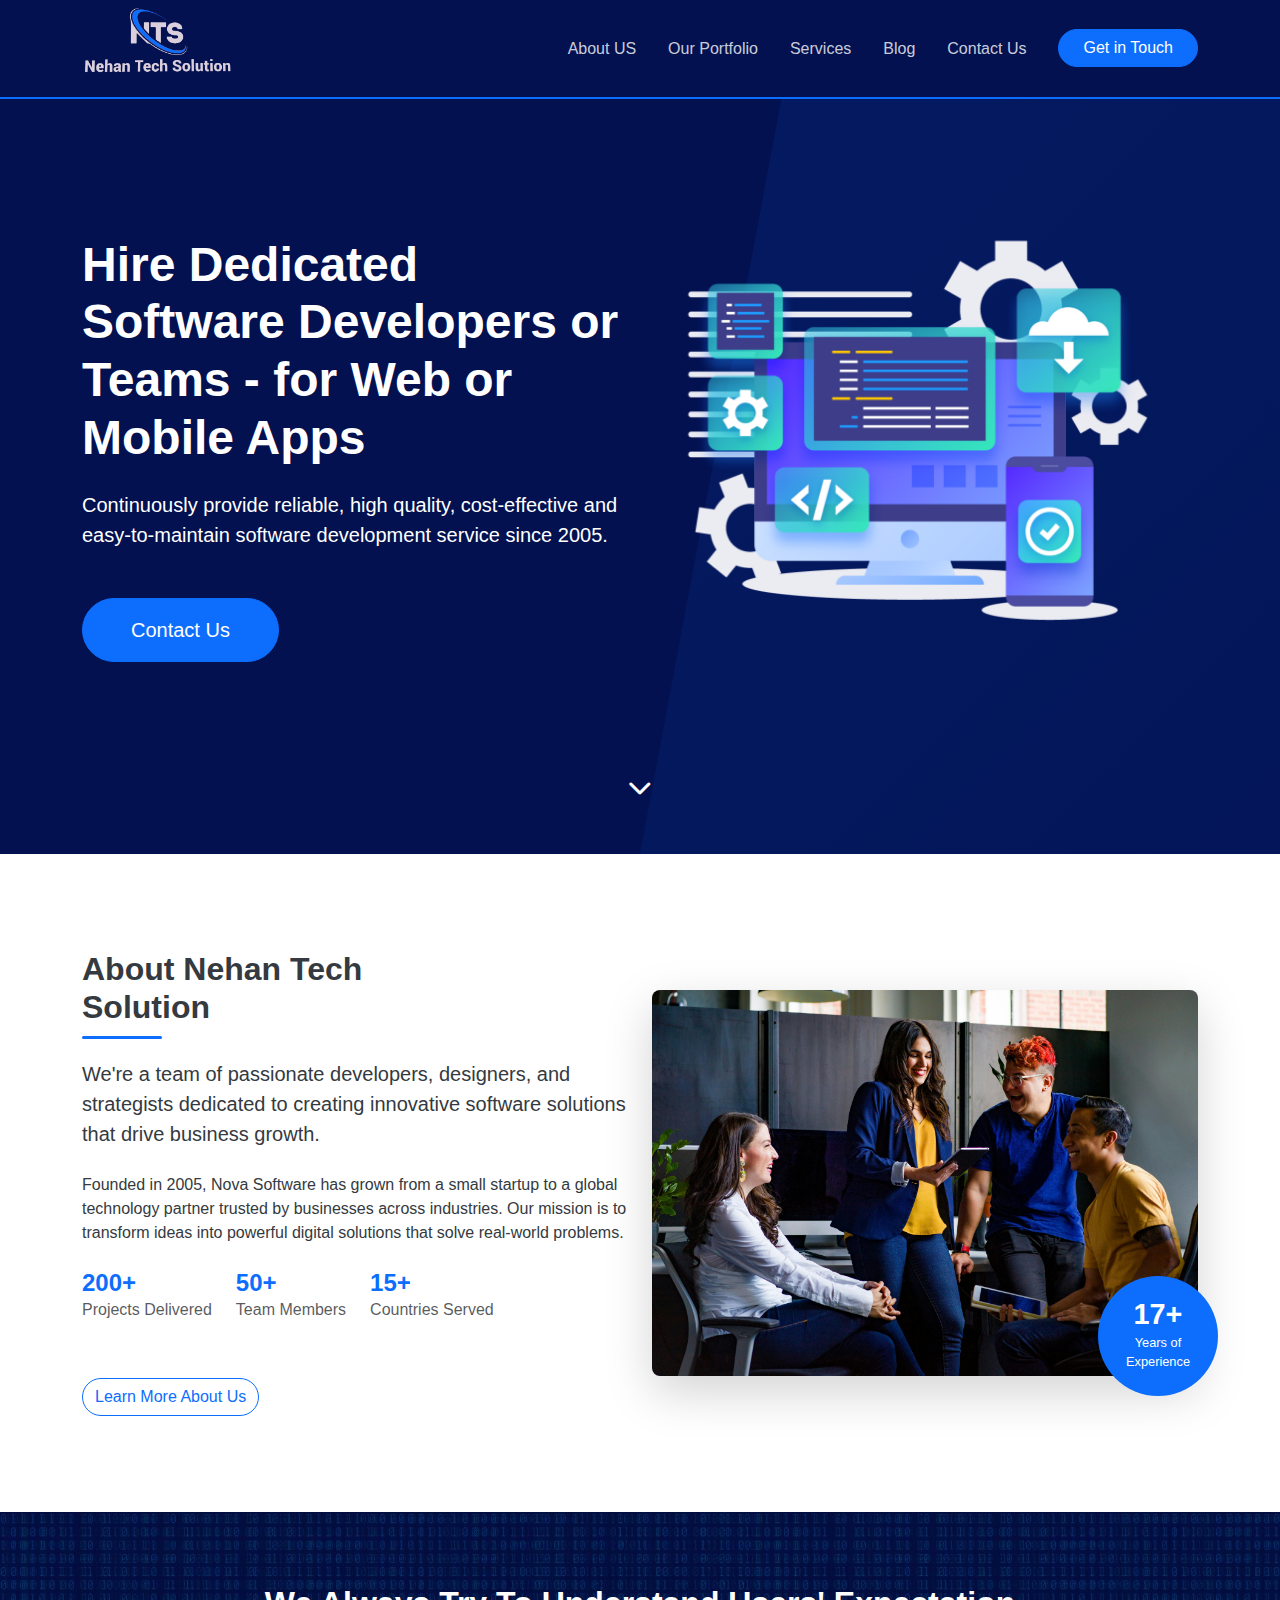
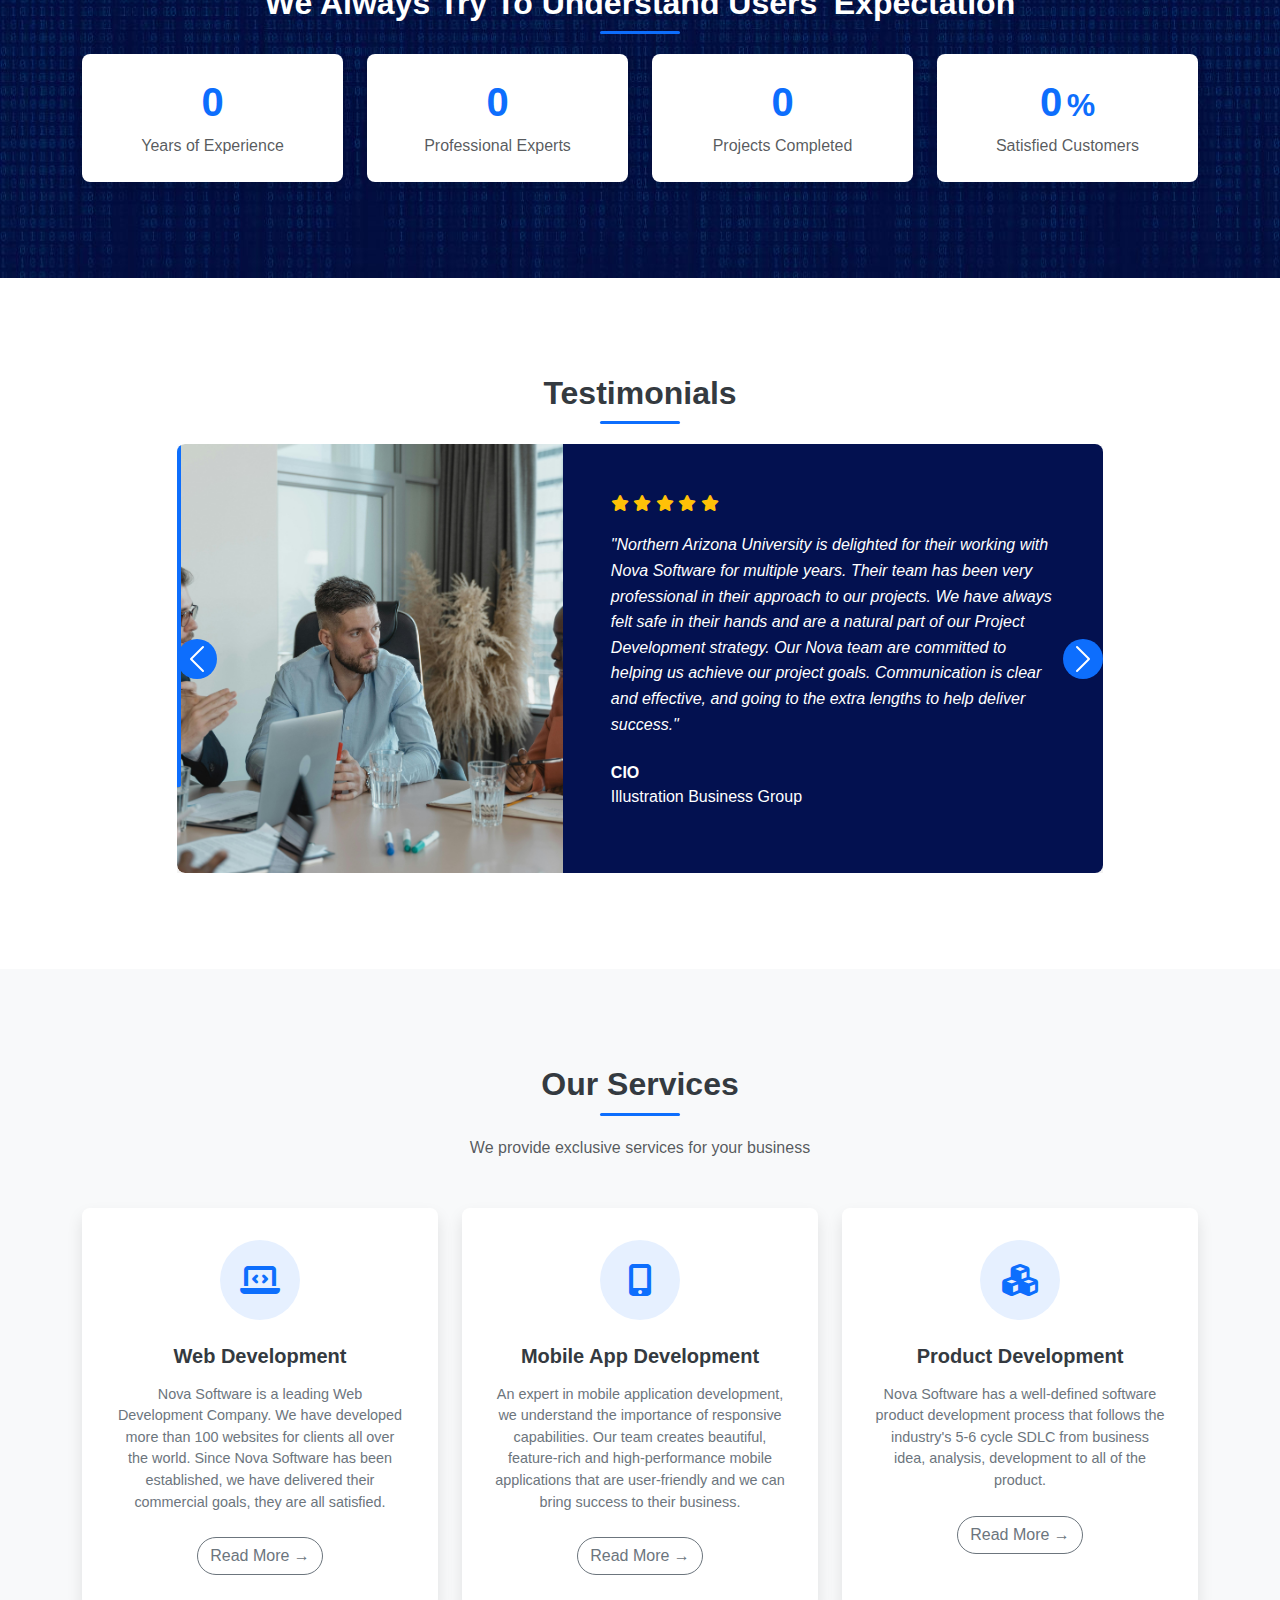
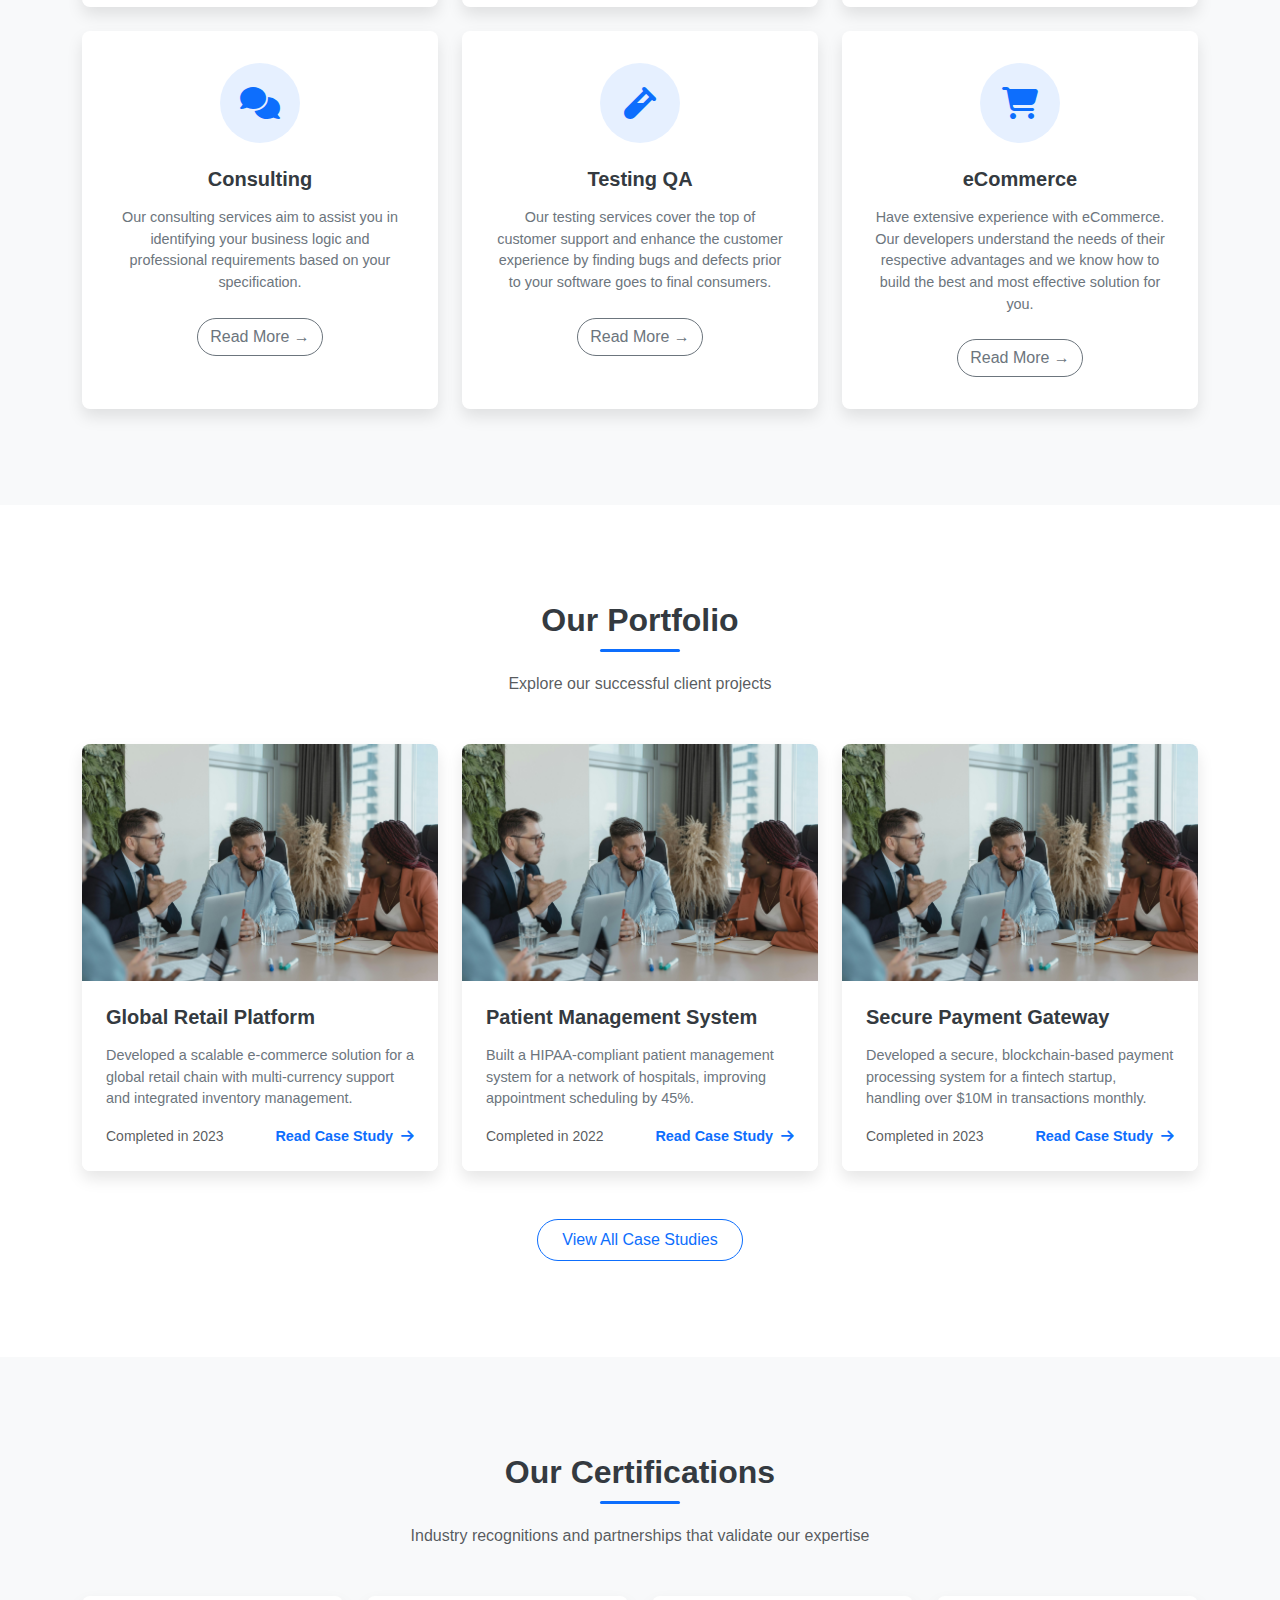
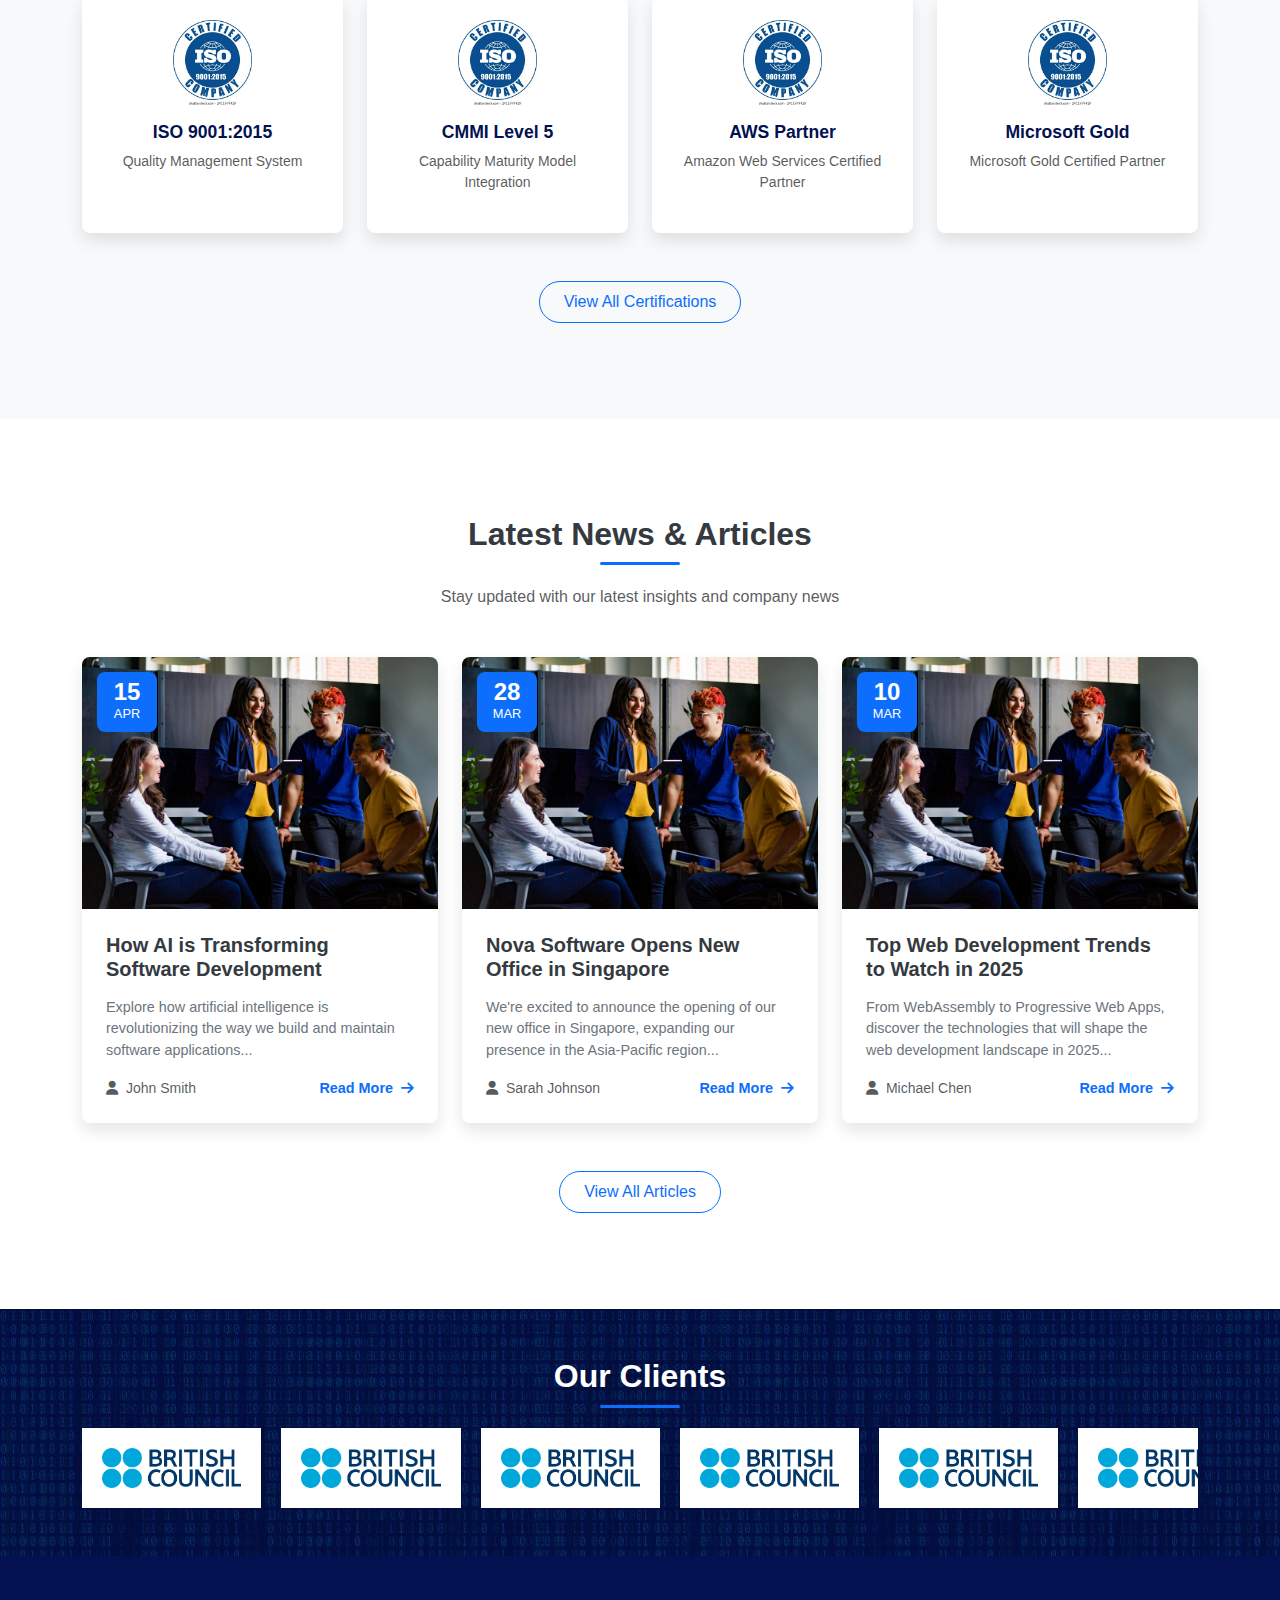
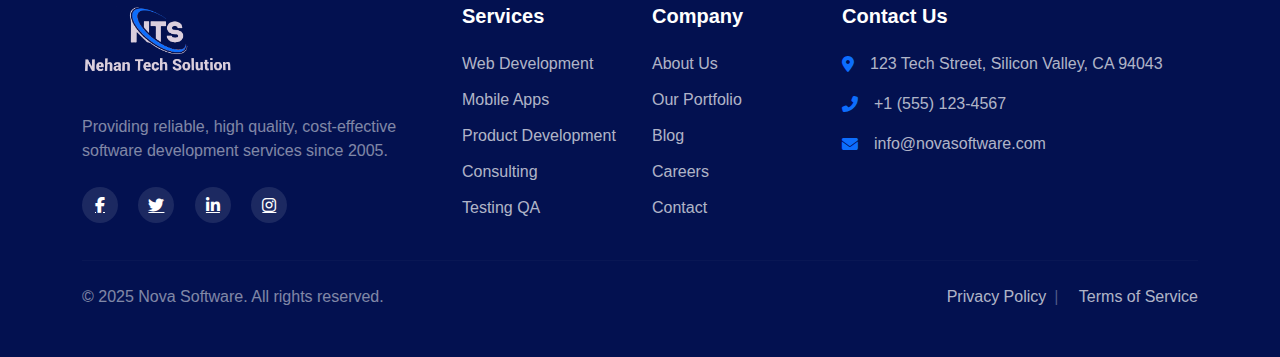
<file: index.html>
<!DOCTYPE html>
<html lang="en">

<head>
    <meta charset="UTF-8">
    <meta name="viewport" content="width=device-width, initial-scale=1.0">
    <title>Nehan Tech Solution - Software Development Company</title>
    <!-- Bootstrap CSS -->
    <link href="https://cdn.jsdelivr.net/npm/bootstrap@5.3.0/dist/css/bootstrap.min.css" rel="stylesheet">
    <!-- Font Awesome -->
    <link rel="stylesheet" href="https://cdnjs.cloudflare.com/ajax/libs/font-awesome/6.4.0/css/all.min.css">
    <!-- Custom CSS -->
    <link rel="stylesheet" href="css/style.css">
</head>

<body>
    <nav class="navbar navbar-expand-lg navbar-dark py-0">
        <div class="container">
            <a class="navbar-brand d-flex align-items-center" href="index.html">
                <img width="150" src="images/logo.jpg" alt="img" class="img-fluid me-2">
            </a>
            <button class="navbar-toggler" type="button" data-bs-toggle="collapse" data-bs-target="#navbarNav">
                <span class="navbar-toggler-icon"></span>
            </button>
            <div class="collapse navbar-collapse" id="navbarNav">
                <ul class="navbar-nav ms-auto">
                    <li class="nav-item">
                        <a class="nav-link" href="about.html">About US</a>
                    </li>
                    <li class="nav-item">
                        <a class="nav-link" href="case-studies.html">Our Portfolio</a>
                    </li>

                    <li class="nav-item">
                        <a class="nav-link" href="services.html">Services</a>
                    </li>

                    <li class="nav-item">
                        <a class="nav-link" href="blog.html">Blog</a>
                    </li>

                    <li class="nav-item">
                        <a class="nav-link" href="contact.html">Contact Us</a>
                    </li>
                    <li class="nav-item ms-lg-3">
                        <a class="btn btn-primary rounded-pill px-4" href="contact.html">Get in Touch</a>
                    </li>
                </ul>
            </div>
        </div>
         
    </nav>



    <!-- Hero Section -->
    <section class="hero-section text-white ">
       
        <div class="container py-lg-5 py-3">
            <div class="row align-items-center">
                <div class="col-lg-6 mb-5 mb-lg-0">
                    <h1 class="display-5 fw-bold mb-4">Hire Dedicated Software Developers or Teams - for Web or Mobile
                        Apps</h1>
                    <p class="lead mb-5">Continuously provide reliable, high quality, cost-effective and
                        easy-to-maintain software development service since 2005.</p>
                    <a href="contact.html" class="btn btn-primary btn-lg rounded-pill px-5 py-3">Contact Us</a>
                </div>
                <div class="col-lg-6 text-center">
                    <img src="images/banner.png" alt="Software Development" class="img-fluid hero-image">
                </div>
            </div>
            <div class="text-center mt-5">
                <a href="#about-section" class="scroll-down">
                    <i class="fa-solid fa-chevron-down fa-bounce"></i>
                </a>
            </div>
        </div>
         
    </section>

    <!-- About Us Section (Brief) -->
    <section id="about-section" class="about-section py-lg-5 py-3">
        <div class="container py-lg-5 py-3">
            <div class="row align-items-center">
                <div class="col-lg-6 mb-5 mb-lg-0">
                    <h2 class="section-title text-start mb-4">About Nehan Tech <br> Solution</h2>
                    <p class="lead mb-4">We're a team of passionate developers, designers, and strategists dedicated to
                        creating innovative software solutions that drive business growth.</p>
                    <p class="mb-4">Founded in 2005, Nova Software has grown from a small startup to a global technology
                        partner trusted by businesses across industries. Our mission is to transform ideas into powerful
                        digital solutions that solve real-world problems.</p>
                    <div class="d-flex flex-wrap mb-4">
                        <div class="me-4 mb-3">
                            <h4 class="fw-bold text-primary mb-0">200+</h4>
                            <p class="text-muted">Projects Delivered</p>
                        </div>
                        <div class="me-4 mb-3">
                            <h4 class="fw-bold text-primary mb-0">50+</h4>
                            <p class="text-muted">Team Members</p>
                        </div>
                        <div class="mb-3">
                            <h4 class="fw-bold text-primary mb-0">15+</h4>
                            <p class="text-muted">Countries Served</p>
                        </div>
                    </div>
                    <a href="about.html" class="btn btn-outline-primary rounded-pill">Learn More About Us</a>
                </div>
                <div class="col-lg-6">
                    <div class="about-image-container position-relative">
                        <img src="images/about.jpg" alt="Nova Software Team" class="img-fluid rounded-3 shadow-lg">
                        <div class="about-experience-badge">
                            <span class="number">17+</span>
                            <span class="text">Years of Experience</span>
                        </div>
                    </div>
                </div>
            </div>
        </div>
    </section>


    <!-- Stats Section -->
    <section class="stats-section bg-static py-4">
        <div class="container py-lg-5 py-3">
            <h2 class="section-title text-center mb-5 text-white">We Always Try To Understand Users' Expectation</h2>

            <div class="row justify-content-center counter-container">
                <div class="col-6 col-md-3 mb-4">
                    <div class="counter-card text-center p-4">
                        <h3 class="counter mb-2" data-target="18">0</h3>
                        <p class="text-muted mb-0">Years of Experience</p>
                    </div>
                </div>
                <div class="col-6 col-md-3 mb-4">
                    <div class="counter-card text-center p-4">
                        <h3 class="counter mb-2" data-target="45">0</h3>
                        <p class="text-muted mb-0">Professional Experts</p>
                    </div>
                </div>
                <div class="col-6 col-md-3 mb-4">
                    <div class="counter-card text-center p-4">
                        <h3 class="counter mb-2" data-target="250">0</h3>
                        <p class="text-muted mb-0">Projects Completed</p>
                    </div>
                </div>
                <div class="col-6 col-md-3 mb-4">
                    <div class="counter-card text-center p-4">
                        <h3 class="counter mb-2" data-target="100">0</h3>
                        <span>%</span>
                        <p class="text-muted mb-0">Satisfied Customers</p>
                    </div>
                </div>
            </div>
        </div>
    </section>



    <!-- Testimonials Section -->
    <section class="testimonials-section py-lg-5 py-3">
        <div class="container py-lg-5 py-3">
            <h2 class="section-title text-center mb-5">Testimonials</h2>

            <div class="row justify-content-center">
                <div class="col-lg-10">
                    <div id="testimonialCarousel" class="carousel slide" data-bs-ride="carousel">
                        <div class="carousel-inner">
                            <div class="carousel-item active">
                                <div class="testimonial-card">
                                    <div class="row g-0">
                                        <div class="col-md-5 position-relative">
                                            <div class="testimonial-quote-mark"></div>
                                            <img src="images/testimonials.jpg" class="img-fluid testimonial-image"
                                                alt="Team Photo">
                                        </div>
                                        <div class="col-md-7 d-flex align-items-center">
                                            <div class="testimonial-content p-4 p-md-5">
                                                <div class="stars mb-3">
                                                    <i class="fas fa-star"></i>
                                                    <i class="fas fa-star"></i>
                                                    <i class="fas fa-star"></i>
                                                    <i class="fas fa-star"></i>
                                                    <i class="fas fa-star"></i>
                                                </div>
                                                <p class="testimonial-text mb-4">"Northern Arizona University is
                                                    delighted for their working with Nova Software for multiple years.
                                                    Their team has been very professional in their approach to our
                                                    projects. We have always felt safe in their hands and are a natural
                                                    part of our Project Development strategy. Our Nova team are
                                                    committed to helping us achieve our project goals. Communication is
                                                    clear and effective, and going to the extra lengths to help deliver
                                                    success."</p>
                                                <div class="testimonial-author">
                                                    <p class="fw-bold mb-0">CIO</p>
                                                    <p class="text-white">Illustration Business Group</p>
                                                </div>
                                            </div>
                                        </div>
                                    </div>
                                </div>
                            </div>
                            <div class="carousel-item">
                                <div class="testimonial-card">
                                    <div class="row g-0">
                                        <div class="col-md-5 position-relative">
                                            <div class="testimonial-quote-mark"></div>
                                            <img src="images/testimonials.jpg" class="img-fluid testimonial-image"
                                                alt="Team Photo">
                                        </div>
                                        <div class="col-md-7 d-flex align-items-center">
                                            <div class="testimonial-content p-4 p-md-5">
                                                <div class="stars mb-3">
                                                    <i class="fas fa-star"></i>
                                                    <i class="fas fa-star"></i>
                                                    <i class="fas fa-star"></i>
                                                    <i class="fas fa-star"></i>
                                                    <i class="fas fa-star"></i>
                                                </div>
                                                <p class="testimonial-text mb-4">"Working with Nova Software has been a
                                                    game-changer for our business. Their attention to detail and
                                                    commitment to excellence has resulted in software solutions that
                                                    have significantly improved our operational efficiency."</p>
                                                <div class="testimonial-author">
                                                    <p class="fw-bold mb-0">Director of Technology</p>
                                                    <p class="text-muted">Global Innovations Inc.</p>
                                                </div>
                                            </div>
                                        </div>
                                    </div>
                                </div>
                            </div>
                        </div>
                        <button class="carousel-control-prev" type="button" data-bs-target="#testimonialCarousel"
                            data-bs-slide="prev">
                            <span class="carousel-control-prev-icon" aria-hidden="true"></span>
                            <span class="visually-hidden">Previous</span>
                        </button>
                        <button class="carousel-control-next" type="button" data-bs-target="#testimonialCarousel"
                            data-bs-slide="next">
                            <span class="carousel-control-next-icon" aria-hidden="true"></span>
                            <span class="visually-hidden">Next</span>
                        </button>
                    </div>
                </div>
            </div>
        </div>
    </section>

    <!-- Services Section -->
    <section class="services-section py-lg-5 py-3">
        <div class="container py-lg-5 py-3">
            <h2 class="section-title text-center mb-3">Our Services</h2>
            <p class="text-center text-muted mb-5">We provide exclusive services for your business</p>

            <div class="row g-4">
                <!-- Web Development -->
                <div class="col-md-6 col-lg-4">
                    <div class="service-card h-100">
                        <div class="service-icon mb-4">
                            <i class="fas fa-laptop-code"></i>
                        </div>
                        <h3 class="service-title mb-3">Web Development</h3>
                        <p class="service-description mb-4">Nova Software is a leading Web Development Company. We have
                            developed more than 100 websites for clients all over the world. Since Nova Software has
                            been established, we have delivered their commercial goals, they are all satisfied.</p>
                        <a href="services.html#web-development" class="btn btn-outline-secondary rounded-pill">Read More
                            →</a>
                    </div>
                </div>

                <!-- Mobile App Development -->
                <div class="col-md-6 col-lg-4">
                    <div class="service-card h-100">
                        <div class="service-icon mb-4">
                            <i class="fas fa-mobile-alt"></i>
                        </div>
                        <h3 class="service-title mb-3">Mobile App Development</h3>
                        <p class="service-description mb-4">An expert in mobile application development, we understand
                            the importance of responsive capabilities. Our team creates beautiful, feature-rich and
                            high-performance mobile applications that are user-friendly and we can bring success to
                            their business.</p>
                        <a href="services.html#mobile-development" class="btn btn-outline-secondary rounded-pill">Read
                            More →</a>
                    </div>
                </div>

                <!-- Product Development -->
                <div class="col-md-6 col-lg-4">
                    <div class="service-card h-100">
                        <div class="service-icon mb-4">
                            <i class="fas fa-cubes"></i>
                        </div>
                        <h3 class="service-title mb-3">Product Development</h3>
                        <p class="service-description mb-4">Nova Software has a well-defined software product
                            development process that follows the industry's 5-6 cycle SDLC from business idea, analysis,
                            development to all of the product.</p>
                        <a href="services.html#product-development" class="btn btn-outline-secondary rounded-pill">Read
                            More →</a>
                    </div>
                </div>

                <!-- Consulting -->
                <div class="col-md-6 col-lg-4">
                    <div class="service-card h-100">
                        <div class="service-icon mb-4">
                            <i class="fas fa-comments"></i>
                        </div>
                        <h3 class="service-title mb-3">Consulting</h3>
                        <p class="service-description mb-4">Our consulting services aim to assist you in identifying
                            your business logic and professional requirements based on your specification.</p>
                        <a href="services.html#consulting" class="btn btn-outline-secondary rounded-pill">Read More
                            →</a>
                    </div>
                </div>

                <!-- Testing QA -->
                <div class="col-md-6 col-lg-4">
                    <div class="service-card h-100">
                        <div class="service-icon mb-4">
                            <i class="fas fa-vial"></i>
                        </div>
                        <h3 class="service-title mb-3">Testing QA</h3>
                        <p class="service-description mb-4">Our testing services cover the top of customer support and
                            enhance the customer experience by finding bugs and defects prior to your software goes to
                            final consumers.</p>
                        <a href="services.html#testing-qa" class="btn btn-outline-secondary rounded-pill">Read More
                            →</a>
                    </div>
                </div>

                <!-- eCommerce -->
                <div class="col-md-6 col-lg-4">
                    <div class="service-card h-100">
                        <div class="service-icon mb-4">
                            <i class="fas fa-shopping-cart"></i>
                        </div>
                        <h3 class="service-title mb-3">eCommerce</h3>
                        <p class="service-description mb-4">Have extensive experience with eCommerce. Our developers
                            understand the needs of their respective advantages and we know how to build the best and
                            most effective solution for you.</p>
                        <a href="services.html#ecommerce" class="btn btn-outline-secondary rounded-pill">Read More →</a>
                    </div>
                </div>
            </div>
        </div>
    </section>

    <!-- Our Portfolio Section -->
    <section class="case-studies-section py-lg-5 py-3">
        <div class="container py-lg-5 py-3">
            <h2 class="section-title text-center mb-3">Our Portfolio</h2>
            <p class="text-center text-muted mb-5">Explore our successful client projects</p>

            <div class="row g-4">
                <div class="col-md-6 col-lg-4 mb-4">
                    <div class="case-study-card">
                        <div class="case-study-image">
                            <img src="images/testimonials.jpg" alt="E-commerce Platform" class="img-fluid">
                            <div class="case-study-overlay">
                                <a href="case-study-details.html" class="btn btn-primary rounded-pill">View Details</a>
                            </div>
                        </div>
                        <div class="case-study-content p-4">
                            <!-- <span class="badge bg-primary mb-2">E-commerce</span> -->
                            <h3 class="case-study-title mb-3">Global Retail Platform</h3>
                            <p class="case-study-description mb-3">Developed a scalable e-commerce solution for a global
                                retail chain with multi-currency support and integrated inventory management.</p>
                            <div class="d-flex justify-content-between align-items-center">
                                <span class="text-muted small">Completed in 2023</span>
                                <a href="case-study-details.html" class="read-more">Read Case Study <i
                                        class="fas fa-arrow-right ms-1"></i></a>
                            </div>
                        </div>
                    </div>
                </div>

                <div class="col-md-6 col-lg-4 mb-4">
                    <div class="case-study-card">
                        <div class="case-study-image">
                            <img src="images/testimonials.jpg" alt="Healthcare App" class="img-fluid">
                            <div class="case-study-overlay">
                                <a href="case-study-details.html" class="btn btn-primary rounded-pill">View Details</a>
                            </div>
                        </div>
                        <div class="case-study-content p-4">
                            <!-- <span class="badge bg-success mb-2">Healthcare</span> -->
                            <h3 class="case-study-title mb-3">Patient Management System</h3>
                            <p class="case-study-description mb-3">Built a HIPAA-compliant patient management system for
                                a network of hospitals, improving appointment scheduling by 45%.</p>
                            <div class="d-flex justify-content-between align-items-center">
                                <span class="text-muted small">Completed in 2022</span>
                                <a href="case-study-details.html" class="read-more">Read Case Study <i
                                        class="fas fa-arrow-right ms-1"></i></a>
                            </div>
                        </div>
                    </div>
                </div>

                <div class="col-md-6 col-lg-4 mb-4">
                    <div class="case-study-card">
                        <div class="case-study-image">
                            <img src="images/testimonials.jpg" alt="Fintech Solution" class="img-fluid">
                            <div class="case-study-overlay">
                                <a href="case-study-details.html" class="btn btn-primary rounded-pill">View Details</a>
                            </div>
                        </div>
                        <div class="case-study-content p-4">
                            <!-- <span class="badge bg-warning text-dark mb-2">Fintech</span> -->
                            <h3 class="case-study-title mb-3">Secure Payment Gateway</h3>
                            <p class="case-study-description mb-3">Developed a secure, blockchain-based payment
                                processing system for a fintech startup, handling over $10M in transactions monthly.</p>
                            <div class="d-flex justify-content-between align-items-center">
                                <span class="text-muted small">Completed in 2023</span>
                                <a href="case-study-details.html" class="read-more">Read Case Study <i
                                        class="fas fa-arrow-right ms-1"></i></a>
                            </div>
                        </div>
                    </div>
                </div>
            </div>

            <div class="text-center mt-4">
                <a href="case-studies.html" class="btn btn-outline-primary rounded-pill px-4 py-2">View All Case
                    Studies</a>
            </div>
        </div>
    </section>

    <!-- Certifications Section -->
    <section class="certifications-section py-lg-5 py-3 bg-light">
        <div class="container py-lg-5 py-3">
            <h2 class="section-title text-center mb-3">Our Certifications</h2>
            <p class="text-center text-muted mb-5">Industry recognitions and partnerships that validate our expertise
            </p>

            <div class="row g-4 justify-content-center">
                <div class="col-6 col-md-4 col-lg-3 mb-4">
                    <div class="certification-card text-center p-4">
                        <div class="certification-icon mb-3">
                            <img src="images/certificate.webp" alt="ISO 9001" class="img-fluid">
                        </div>
                        <h4 class="certification-title mb-2">ISO 9001:2015</h4>
                        <p class="certification-description small text-muted">Quality Management System</p>
                    </div>
                </div>

                <div class="col-6 col-md-4 col-lg-3 mb-4">
                    <div class="certification-card text-center p-4">
                        <div class="certification-icon mb-3">
                            <img src="images/certificate.webp" alt="ISO 9001" class="img-fluid">
                        </div>
                        <h4 class="certification-title mb-2">CMMI Level 5</h4>
                        <p class="certification-description small text-muted">Capability Maturity Model Integration</p>
                    </div>
                </div>

                <div class="col-6 col-md-4 col-lg-3 mb-4">
                    <div class="certification-card text-center p-4">
                        <div class="certification-icon mb-3">
                            <img src="images/certificate.webp" alt="ISO 9001" class="img-fluid">
                        </div>
                        <h4 class="certification-title mb-2">AWS Partner</h4>
                        <p class="certification-description small text-muted">Amazon Web Services Certified Partner</p>
                    </div>
                </div>

                <div class="col-6 col-md-4 col-lg-3 mb-4">
                    <div class="certification-card text-center p-4">
                        <div class="certification-icon mb-3">
                            <img src="images/certificate.webp" alt="ISO 9001" class="img-fluid">
                        </div>
                        <h4 class="certification-title mb-2">Microsoft Gold</h4>
                        <p class="certification-description small text-muted">Microsoft Gold Certified Partner</p>
                    </div>
                </div>
            </div>

            <div class="text-center mt-4">
                <a href="about.html#certifications" class="btn btn-outline-primary rounded-pill px-4 py-2">View All
                    Certifications</a>
            </div>
        </div>
    </section>

    <!-- News and Blog Section -->
    <section class="blog-section py-lg-5 py-3">
        <div class="container py-lg-5 py-3">
            <h2 class="section-title text-center mb-3">Latest News & Articles</h2>
            <p class="text-center text-muted mb-5">Stay updated with our latest insights and company news</p>

            <div class="row g-4">
                <div class="col-md-6 col-lg-4 mb-4">
                    <div class="blog-card h-100">
                        <div class="blog-image">
                            <img src="images/about.jpg" alt="AI in Software Development" class="img-fluid">
                            <div class="blog-date">
                                <span class="day">15</span>
                                <span class="month">Apr</span>
                            </div>
                        </div>
                        <div class="blog-content p-4">
                            <!-- <div class="blog-categories mb-2">
                                <span class="badge bg-primary">Technology</span>
                                <span class="badge bg-secondary">AI</span>
                            </div> -->
                            <h3 class="blog-title mb-3">How AI is Transforming Software Development</h3>
                            <p class="blog-excerpt mb-3">Explore how artificial intelligence is revolutionizing the way
                                we build and maintain software applications...</p>
                            <div class="blog-meta d-flex justify-content-between align-items-center">
                                <span class="blog-author small text-muted"><i class="fas fa-user me-1"></i> John
                                    Smith</span>
                                <a href="blog-details.html" class="read-more">Read More <i
                                        class="fas fa-arrow-right ms-1"></i></a>
                            </div>
                        </div>
                    </div>
                </div>

                <div class="col-md-6 col-lg-4 mb-4">
                    <div class="blog-card h-100">
                        <div class="blog-image">
                            <img src="images/about.jpg" alt="Company Expansion" class="img-fluid">
                            <div class="blog-date">
                                <span class="day">28</span>
                                <span class="month">Mar</span>
                            </div>
                        </div>
                        <div class="blog-content p-4">
                            <!-- <div class="blog-categories mb-2">
                                <span class="badge bg-success">Company News</span>
                            </div> -->
                            <h3 class="blog-title mb-3">Nova Software Opens New Office in Singapore</h3>
                            <p class="blog-excerpt mb-3">We're excited to announce the opening of our new office in
                                Singapore, expanding our presence in the Asia-Pacific region...</p>
                            <div class="blog-meta d-flex justify-content-between align-items-center">
                                <span class="blog-author small text-muted"><i class="fas fa-user me-1"></i> Sarah
                                    Johnson</span>
                                <a href="blog-details.html" class="read-more">Read More <i
                                        class="fas fa-arrow-right ms-1"></i></a>
                            </div>
                        </div>
                    </div>
                </div>

                <div class="col-md-6 col-lg-4 mb-4">
                    <div class="blog-card h-100">
                        <div class="blog-image">
                            <img src="images/about.jpg" alt="Web Development Trends" class="img-fluid">
                            <div class="blog-date">
                                <span class="day">10</span>
                                <span class="month">Mar</span>
                            </div>
                        </div>
                        <div class="blog-content p-4">
                            <!-- <div class="blog-categories mb-2">
                                <span class="badge bg-info text-dark">Web Development</span>
                                <span class="badge bg-secondary">Trends</span>
                            </div> -->
                            <h3 class="blog-title mb-3">Top Web Development Trends to Watch in 2025</h3>
                            <p class="blog-excerpt mb-3">From WebAssembly to Progressive Web Apps, discover the
                                technologies that will shape the web development landscape in 2025...</p>
                            <div class="blog-meta d-flex justify-content-between align-items-center">
                                <span class="blog-author small text-muted"><i class="fas fa-user me-1"></i> Michael
                                    Chen</span>
                                <a href="blog-details.html" class="read-more">Read More <i
                                        class="fas fa-arrow-right ms-1"></i></a>
                            </div>
                        </div>
                    </div>
                </div>
            </div>

            <div class="text-center mt-4">
                <a href="blog.html" class="btn btn-outline-primary rounded-pill px-4 py-2">View All Articles</a>
            </div>
        </div>
    </section>


    <!-- Clients Section -->
    <section id="clients" class="clients-section py-4">
        <div class="container py-4">
            <h2 class="section-title text-center mb-5 text-white">Our Clients</h2>



            <div class="logo-slider">
                <div class="logo-track">
                    <!-- Repeat logos to avoid blank space during scroll -->
                    <div class="logo-item"><img src="images/partner.png" alt="Partner"></div>
                    <div class="logo-item"><img src="images/partner.png" alt="Partner"></div>
                    <div class="logo-item"><img src="images/partner.png" alt="Partner"></div>
                    <div class="logo-item"><img src="images/partner.png" alt="Partner"></div>
                    <div class="logo-item"><img src="images/partner.png" alt="Partner"></div>
                    <div class="logo-item"><img src="images/partner.png" alt="Partner"></div>

                    <!-- Duplicate logos for seamless scroll -->
                    <div class="logo-item"><img src="images/partner.png" alt="Partner"></div>
                    <div class="logo-item"><img src="images/partner.png" alt="Partner"></div>
                    <div class="logo-item"><img src="images/partner.png" alt="Partner"></div>
                    <div class="logo-item"><img src="images/partner.png" alt="Partner"></div>
                    <div class="logo-item"><img src="images/partner.png" alt="Partner"></div>
                    <div class="logo-item"><img src="images/partner.png" alt="Partner"></div>
                </div>
            </div>


        </div>
    </section>

    <!-- Footer -->
    <footer class="footer py-lg-5 py-3">
        <div class="container">
            <div class="row">
                <div class="col-lg-4 mb-4 mb-lg-0">
                    <a class="footer-brand d-flex align-items-center mb-4" href="index.html">
                        <img width="150" src="images/logo.jpg" alt="img">
                    </a>
                    <p class="text-white-50 mb-4">Providing reliable, high quality, cost-effective software development
                        services since 2005.</p>
                    <div class="social-icons">
                        <a href="#" class="me-3"><i class="fab fa-facebook-f"></i></a>
                        <a href="#" class="me-3"><i class="fab fa-twitter"></i></a>
                        <a href="#" class="me-3"><i class="fab fa-linkedin-in"></i></a>
                        <a href="#"><i class="fab fa-instagram"></i></a>
                    </div>
                </div>
                <div class="col-lg-2 col-md-4 mb-4 mb-md-0">
                    <h5 class="text-white mb-4">Services</h5>
                    <ul class="list-unstyled footer-links">
                        <li><a href="services.html#web-development">Web Development</a></li>
                        <li><a href="services.html#mobile-development">Mobile Apps</a></li>
                        <li><a href="services.html#product-development">Product Development</a></li>
                        <li><a href="services.html#consulting">Consulting</a></li>
                        <li><a href="services.html#testing-qa">Testing QA</a></li>
                    </ul>
                </div>
                <div class="col-lg-2 col-md-4 mb-4 mb-md-0">
                    <h5 class="text-white mb-4">Company</h5>
                    <ul class="list-unstyled footer-links">
                        <li><a href="about.html">About Us</a></li>
                        <li><a href="case-studies.html">Our Portfolio</a></li>
                        <li><a href="blog.html">Blog</a></li>
                        <li><a href="about.html#careers">Careers</a></li>
                        <li><a href="contact.html">Contact</a></li>
                    </ul>
                </div>
                <div class="col-lg-4 col-md-4">
                    <h5 class="text-white mb-4">Contact Us</h5>
                    <ul class="list-unstyled contact-info">
                        <li class="d-flex mb-3">
                            <i class="fas fa-map-marker-alt me-3 mt-1"></i>
                            <span>123 Tech Street, Silicon Valley, CA 94043</span>
                        </li>
                        <li class="d-flex mb-3">
                            <i class="fas fa-phone-alt me-3 mt-1"></i>
                            <span>+1 (555) 123-4567</span>
                        </li>
                        <li class="d-flex">
                            <i class="fas fa-envelope me-3 mt-1"></i>
                            <span>info@novasoftware.com</span>
                        </li>
                    </ul>
                </div>
            </div>
            <hr class="footer-divider my-4">
            <div class="row">
                <div class="col-md-6 text-center text-md-start">
                    <p class="mb-0 text-white-50">&copy; 2025 Nova Software. All rights reserved.</p>
                </div>
                <div class="col-md-6 text-center text-md-end">
                    <ul class="list-inline mb-0">
                        <li class="list-inline-item"><a href="#">Privacy Policy</a></li>
                        <li class="list-inline-item"><a href="#">Terms of Service</a></li>
                    </ul>
                </div>
            </div>
        </div>
    </footer>

    <!-- Back to Top Button -->
    <a href="#" class="back-to-top" id="backToTop">
        <i class="fas fa-arrow-up"></i>
    </a>

    <!-- Bootstrap JS Bundle with Popper -->
    <script src="https://cdn.jsdelivr.net/npm/bootstrap@5.3.0/dist/js/bootstrap.bundle.min.js"></script>
    <!-- Custom JS -->
    <script src="js/script.js"></script>
</body>

</html>
</file>
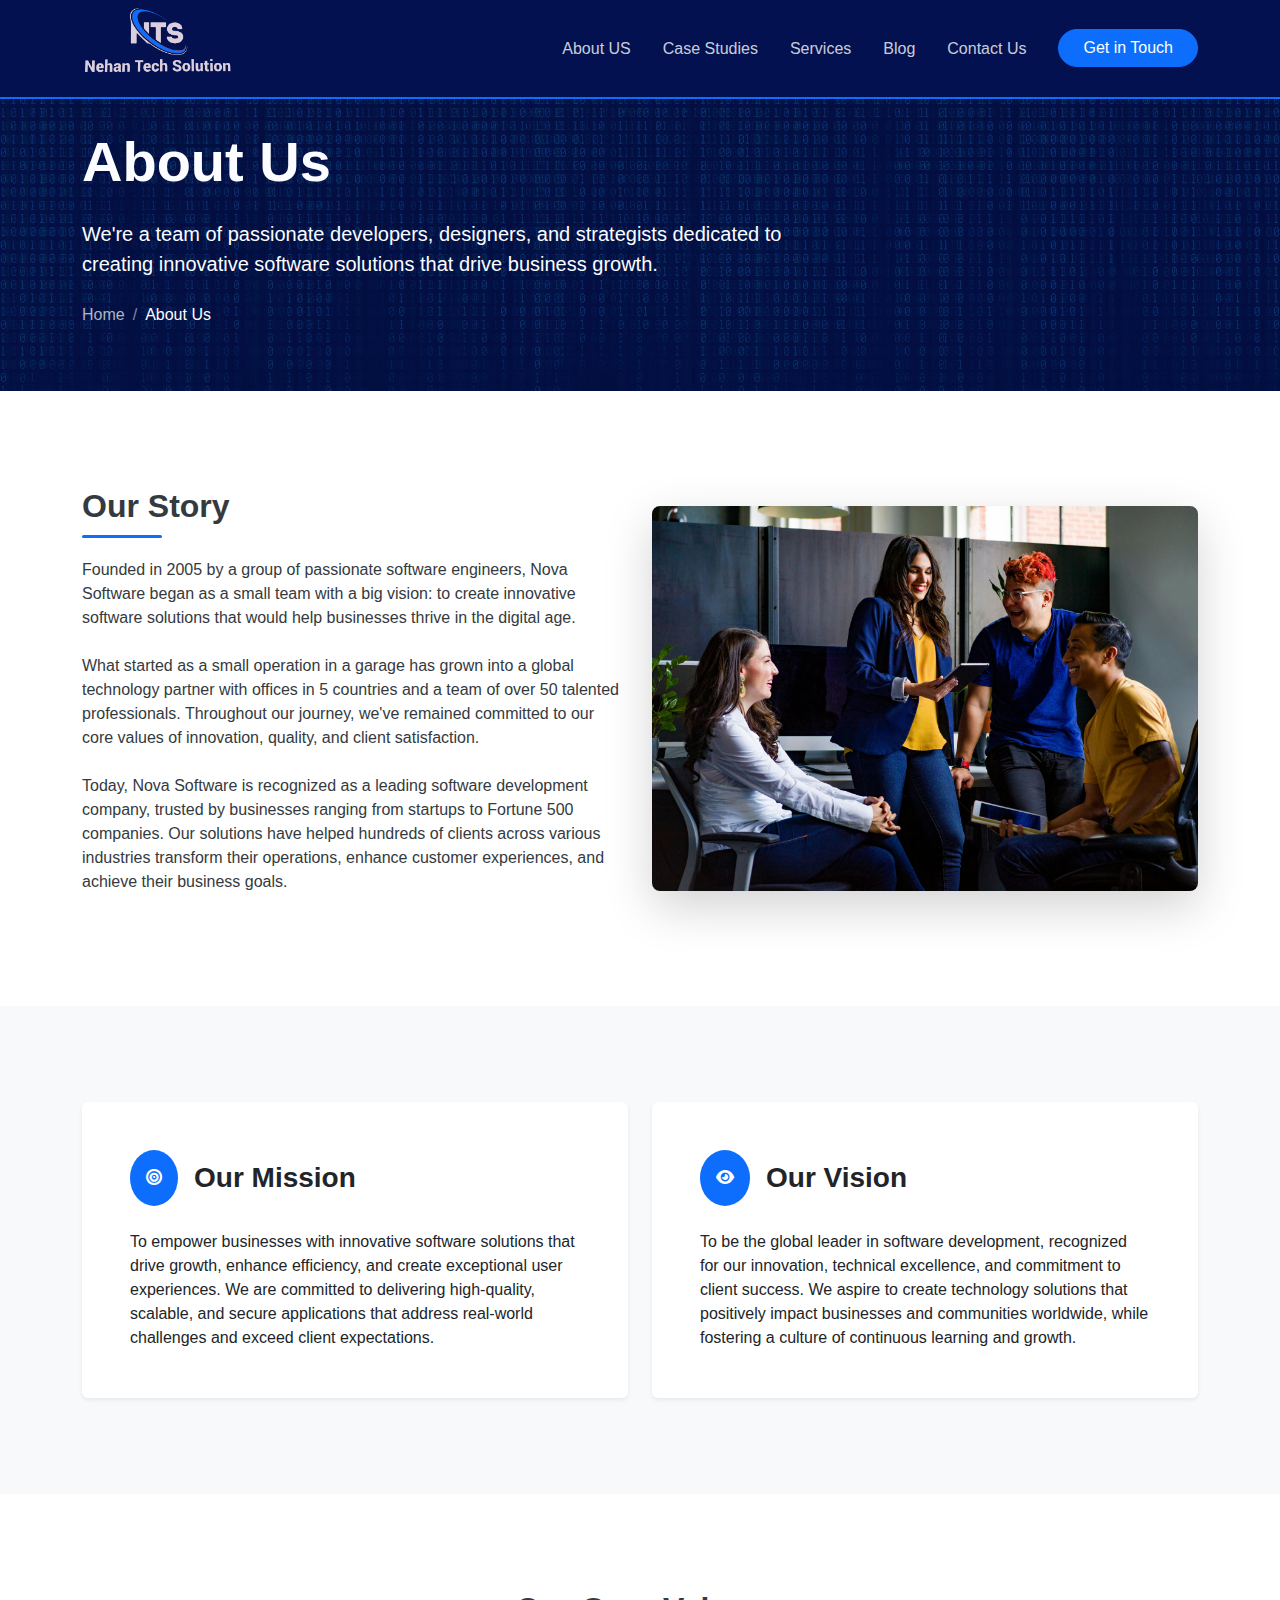
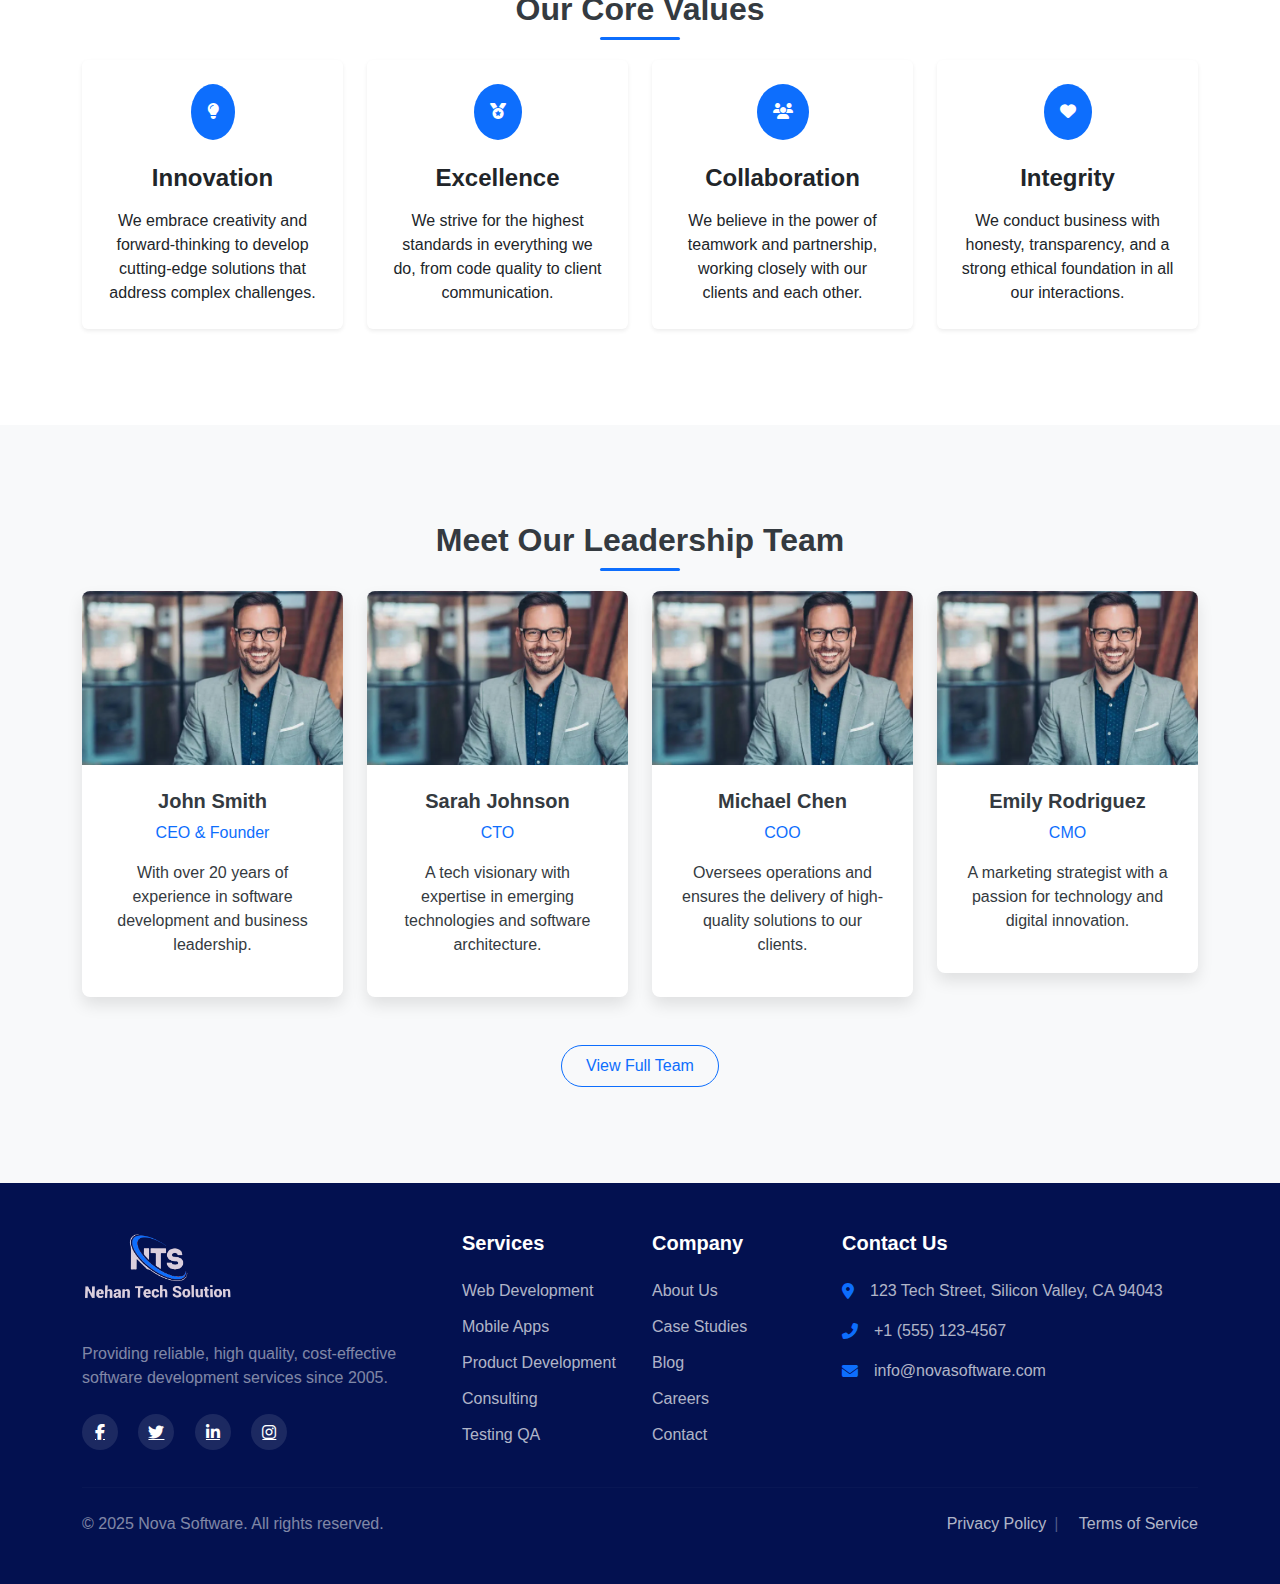
<file: about.html>
<!DOCTYPE html>
<html lang="en">

<head>
    <meta charset="UTF-8">
    <meta name="viewport" content="width=device-width, initial-scale=1.0">
    <title>Nehan Tech Solution - Software Development Company</title>
    <!-- Bootstrap CSS -->
    <link href="https://cdn.jsdelivr.net/npm/bootstrap@5.3.0/dist/css/bootstrap.min.css" rel="stylesheet">
    <!-- Font Awesome -->
    <link rel="stylesheet" href="https://cdnjs.cloudflare.com/ajax/libs/font-awesome/6.4.0/css/all.min.css">
    <!-- Custom CSS -->
    <link rel="stylesheet" href="css/style.css">
</head>

<body>
<nav class="navbar navbar-expand-lg navbar-dark py-0">
        <div class="container">
            <a class="navbar-brand d-flex align-items-center" href="index.html">
                <img width="150" src="images/logo.jpg" alt="img" class="img-fluid me-2">
            </a>
            <button class="navbar-toggler" type="button" data-bs-toggle="collapse" data-bs-target="#navbarNav">
                <span class="navbar-toggler-icon"></span>
            </button>
            <div class="collapse navbar-collapse" id="navbarNav">
                <ul class="navbar-nav ms-auto">
                    <li class="nav-item">
                        <a class="nav-link" href="about.html">About US</a>
                    </li>
                    <li class="nav-item">
                        <a class="nav-link" href="case-studies.html">Case Studies</a>
                    </li>

                    <li class="nav-item">
                        <a class="nav-link" href="services.html">Services</a>
                    </li>

                    <li class="nav-item">
                        <a class="nav-link" href="blog.html">Blog</a>
                    </li>

                    <li class="nav-item">
                        <a class="nav-link" href="contact.html">Contact Us</a>
                    </li>
                    <li class="nav-item ms-lg-3">
                        <a class="btn btn-primary rounded-pill px-4" href="contact.html">Get in Touch</a>
                    </li>
                </ul>
            </div>
        </div>
    </nav>

    <!-- Page Header -->
    <header class="page-header">
        <div class="container">
            <div class="row">
                <div class="col-lg-8">
                    <h1 class="display-4 fw-bold mb-4">About Us</h1>
                    </h1>
                    <p class="lead mb-4">We're a team of passionate developers, designers, and strategists dedicated to
                        creating innovative software solutions that drive business growth.</p>
                    <nav aria-label="breadcrumb">
                        <ol class="breadcrumb">
                            <li class="breadcrumb-item"><a href="index.html">Home</a></li>
                            <li class="breadcrumb-item active" aria-current="page">About Us</li>
                        </ol>
                    </nav>
                </div>
            </div>
        </div>
    </header>

    <!-- Our Story Section -->
    <section class="py-lg-5 py-3">
        <div class="container py-lg-5 py-3">
            <div class="row align-items-center">
                <div class="col-lg-6 mb-5 mb-lg-0">
                    <h2 class="section-title text-start mb-4">Our Story</h2>
                    <p class="mb-4">Founded in 2005 by a group of passionate software engineers, Nova Software began as
                        a small team with a big vision: to create innovative software solutions that would help
                        businesses thrive in the digital age.</p>
                    <p class="mb-4">What started as a small operation in a garage has grown into a global technology
                        partner with offices in 5 countries and a team of over 50 talented professionals. Throughout our
                        journey, we've remained committed to our core values of innovation, quality, and client
                        satisfaction.</p>
                    <p>Today, Nova Software is recognized as a leading software development company, trusted by
                        businesses ranging from startups to Fortune 500 companies. Our solutions have helped hundreds of
                        clients across various industries transform their operations, enhance customer experiences, and
                        achieve their business goals.</p>
                </div>
                <div class="col-lg-6">
                    <div class="position-relative">
                        <img src="images/about.jpg" alt="Nova Software Journey" class="img-fluid rounded-3 shadow-lg">
                        <!-- <div
                            class="position-absolute top-0 start-0 w-100 h-100 d-flex align-items-center justify-content-center">
                            <a href="#" class="btn btn-primary rounded-circle p-3">
                                <i class="fas fa-play"></i>
                            </a>
                        </div> -->
                    </div>
                </div>
            </div>
        </div>
    </section>

    <!-- Mission & Vision Section -->
    <section class="py-lg-5 py-3 bg-light">
        <div class="container py-lg-5 py-3">
            <div class="row">
                <div class="col-lg-6 mb-5 mb-lg-0">
                    <div class="card border-0 shadow-sm h-100">
                        <div class="card-body p-5">
                            <div class="d-flex align-items-center mb-4">
                                <div class="icon-box bg-primary text-white rounded-circle p-3 me-3">
                                    <i class="fas fa-bullseye"></i>
                                </div>
                                <h3 class="mb-0">Our Mission</h3>
                            </div>
                            <p class="mb-0">To empower businesses with innovative software solutions that drive growth,
                                enhance efficiency, and create exceptional user experiences. We are committed to
                                delivering high-quality, scalable, and secure applications that address real-world
                                challenges and exceed client expectations.</p>
                        </div>
                    </div>
                </div>
                <div class="col-lg-6">
                    <div class="card border-0 shadow-sm h-100">
                        <div class="card-body p-5">
                            <div class="d-flex align-items-center mb-4">
                                <div class="icon-box bg-primary text-white rounded-circle p-3 me-3">
                                    <i class="fas fa-eye"></i>
                                </div>
                                <h3 class="mb-0">Our Vision</h3>
                            </div>
                            <p class="mb-0">To be the global leader in software development, recognized for our
                                innovation, technical excellence, and commitment to client success. We aspire to create
                                technology solutions that positively impact businesses and communities worldwide, while
                                fostering a culture of continuous learning and growth.</p>
                        </div>
                    </div>
                </div>
            </div>
        </div>
    </section>

    <!-- Core Values Section -->
    <section class="py-lg-5 py-3">
        <div class="container py-lg-5 py-3">
            <h2 class="section-title text-center mb-5">Our Core Values</h2>
            <div class="row g-4">
                <div class="col-md-6 col-lg-3">
                    <div class="card border-0 shadow-sm h-100 text-center p-4">
                        <div class="icon-box bg-primary text-white rounded-circle p-3 mx-auto mb-4">
                            <i class="fas fa-lightbulb"></i>
                        </div>
                        <h4 class="mb-3">Innovation</h4>
                        <p class="mb-0">We embrace creativity and forward-thinking to develop cutting-edge solutions
                            that address complex challenges.</p>
                    </div>
                </div>
                <div class="col-md-6 col-lg-3">
                    <div class="card border-0 shadow-sm h-100 text-center p-4">
                        <div class="icon-box bg-primary text-white rounded-circle p-3 mx-auto mb-4">
                            <i class="fas fa-medal"></i>
                        </div>
                        <h4 class="mb-3">Excellence</h4>
                        <p class="mb-0">We strive for the highest standards in everything we do, from code quality to
                            client communication.</p>
                    </div>
                </div>
                <div class="col-md-6 col-lg-3">
                    <div class="card border-0 shadow-sm h-100 text-center p-4">
                        <div class="icon-box bg-primary text-white rounded-circle p-3 mx-auto mb-4">
                            <i class="fas fa-users"></i>
                        </div>
                        <h4 class="mb-3">Collaboration</h4>
                        <p class="mb-0">We believe in the power of teamwork and partnership, working closely with our
                            clients and each other.</p>
                    </div>
                </div>
                <div class="col-md-6 col-lg-3">
                    <div class="card border-0 shadow-sm h-100 text-center p-4">
                        <div class="icon-box bg-primary text-white rounded-circle p-3 mx-auto mb-4">
                            <i class="fas fa-heart"></i>
                        </div>
                        <h4 class="mb-3">Integrity</h4>
                        <p class="mb-0">We conduct business with honesty, transparency, and a strong ethical foundation
                            in all our interactions.</p>
                    </div>
                </div>
            </div>
        </div>
    </section>

    <!-- Team Section -->
    <section id="team" class="py-lg-5 py-3 bg-light">
        <div class="container py-lg-5 py-3">
            <h2 class="section-title text-center mb-5">Meet Our Leadership Team</h2>
            <div class="row g-4">
                <div class="col-md-6 col-lg-3">
                    <div class="team-card">
                        <div class="team-image">
                            <img src="images/team.webp" alt="John Smith - CEO">
                            <div class="team-social">
                                <a href="#"><i class="fab fa-linkedin-in"></i></a>
                                <a href="#"><i class="fab fa-twitter"></i></a>
                                <a href="#"><i class="fas fa-envelope"></i></a>
                            </div>
                        </div>
                        <div class="team-content">
                            <h4 class="team-name">John Smith</h4>
                            <p class="team-position">CEO & Founder</p>
                            <p class="team-bio">With over 20 years of experience in software development and business
                                leadership.</p>
                        </div>
                    </div>
                </div>
                <div class="col-md-6 col-lg-3">
                    <div class="team-card">
                        <div class="team-image">
                            <img src="images/team.webp" alt="John Smith - CEO">
                            <div class="team-social">
                                <a href="#"><i class="fab fa-linkedin-in"></i></a>
                                <a href="#"><i class="fab fa-twitter"></i></a>
                                <a href="#"><i class="fas fa-envelope"></i></a>
                            </div>
                        </div>
                        <div class="team-content">
                            <h4 class="team-name">Sarah Johnson</h4>
                            <p class="team-position">CTO</p>
                            <p class="team-bio">A tech visionary with expertise in emerging technologies and software
                                architecture.</p>
                        </div>
                    </div>
                </div>
                <div class="col-md-6 col-lg-3">
                    <div class="team-card">
                        <div class="team-image">
                            <img src="images/team.webp" alt="John Smith - CEO">
                            <div class="team-social">
                                <a href="#"><i class="fab fa-linkedin-in"></i></a>
                                <a href="#"><i class="fab fa-twitter"></i></a>
                                <a href="#"><i class="fas fa-envelope"></i></a>
                            </div>
                        </div>
                        <div class="team-content">
                            <h4 class="team-name">Michael Chen</h4>
                            <p class="team-position">COO</p>
                            <p class="team-bio">Oversees operations and ensures the delivery of high-quality solutions
                                to our clients.</p>
                        </div>
                    </div>
                </div>
                <div class="col-md-6 col-lg-3">
                    <div class="team-card">
                        <div class="team-image">
                            <img src="images/team.webp" alt="John Smith - CEO">
                            <div class="team-social">
                                <a href="#"><i class="fab fa-linkedin-in"></i></a>
                                <a href="#"><i class="fab fa-twitter"></i></a>
                                <a href="#"><i class="fas fa-envelope"></i></a>
                            </div>
                        </div>
                        <div class="team-content">
                            <h4 class="team-name">Emily Rodriguez</h4>
                            <p class="team-position">CMO</p>
                            <p class="team-bio">A marketing strategist with a passion for technology and digital
                                innovation.</p>
                        </div>
                    </div>
                </div>
            </div>
            <div class="text-center mt-5">
                <a href="#" class="btn btn-outline-primary rounded-pill px-4 py-2">View Full Team</a>
            </div>
        </div>
    </section>

<!--  
    <section id="certifications" class="py-lg-5 py-3">
        <div class="container py-lg-5 py-3">
            <h2 class="section-title text-center mb-5">Our Certifications & Partnerships</h2>
            <div class="row g-4">
                <div class="col-md-6 col-lg-3">
                    <div class="certification-card text-center p-4">
                        <div class="certification-icon mb-3">
                            <img src="https://via.placeholder.com/120x120?text=ISO" alt="ISO 9001" class="img-fluid">
                        </div>
                        <h4 class="certification-title mb-2">ISO 9001:2015</h4>
                        <p class="certification-description small text-muted mb-3">Quality Management System</p>
                        <p class="small">Our ISO 9001:2015 certification demonstrates our commitment to consistent
                            quality and continuous improvement in our processes.</p>
                    </div>
                </div>
                <div class="col-md-6 col-lg-3">
                    <div class="certification-card text-center p-4">
                        <div class="certification-icon mb-3">
                            <img src="https://via.placeholder.com/120x120?text=CMMI" alt="CMMI" class="img-fluid">
                        </div>
                        <h4 class="certification-title mb-2">CMMI Level 5</h4>
                        <p class="certification-description small text-muted mb-3">Capability Maturity Model Integration
                        </p>
                        <p class="small">The highest CMMI level, indicating our organization's commitment to process
                            improvement and quality software development.</p>
                    </div>
                </div>
                <div class="col-md-6 col-lg-3">
                    <div class="certification-card text-center p-4">
                        <div class="certification-icon mb-3">
                            <img src="https://via.placeholder.com/120x120?text=AWS" alt="AWS Partner" class="img-fluid">
                        </div>
                        <h4 class="certification-title mb-2">AWS Partner</h4>
                        <p class="certification-description small text-muted mb-3">Amazon Web Services Certified Partner
                        </p>
                        <p class="small">As an AWS Partner, we have demonstrated technical proficiency and proven
                            customer success in cloud solutions.</p>
                    </div>
                </div>
                <div class="col-md-6 col-lg-3">
                    <div class="certification-card text-center p-4">
                        <div class="certification-icon mb-3">
                            <img src="https://via.placeholder.com/120x120?text=Microsoft" alt="Microsoft Gold Partner"
                                class="img-fluid">
                        </div>
                        <h4 class="certification-title mb-2">Microsoft Gold</h4>
                        <p class="certification-description small text-muted mb-3">Microsoft Gold Certified Partner</p>
                        <p class="small">Our Microsoft Gold Partner status reflects our expertise in Microsoft
                            technologies and commitment to excellence.</p>
                    </div>
                </div>
            </div>
        </div>
    </section>

    <section id="careers" class="py-lg-5 py-3 bg-light">
        <div class="container py-lg-5 py-3">
            <div class="row align-items-center">
                <div class="col-lg-6 mb-5 mb-lg-0">
                    <h2 class="section-title text-start mb-4">Join Our Team</h2>
                    <p class="mb-4">At Nova Software, we're always looking for talented individuals who are passionate
                        about technology and innovation. We offer a collaborative work environment, competitive
                        benefits, and opportunities for professional growth.</p>
                    <p class="mb-4">Our culture is built on creativity, continuous learning, and work-life balance. We
                        believe in empowering our team members to take ownership of their work and make a meaningful
                        impact.</p>
                    <a href="#" class="btn btn-primary rounded-pill px-4 py-2">View Open Positions</a>
                </div>
                <div class="col-lg-6">
                    <div class="row g-4">
                        <div class="col-6">
                            <img src="https://via.placeholder.com/300x200?text=Team+Culture" alt="Team Culture"
                                class="img-fluid rounded-3 shadow-sm mb-4">
                            <img src="https://via.placeholder.com/300x300?text=Office+Space" alt="Office Space"
                                class="img-fluid rounded-3 shadow-sm">
                        </div>
                        <div class="col-6">
                            <img src="https://via.placeholder.com/300x300?text=Team+Event" alt="Team Event"
                                class="img-fluid rounded-3 shadow-sm mb-4">
                            <img src="https://via.placeholder.com/300x200?text=Work+Environment" alt="Work Environment"
                                class="img-fluid rounded-3 shadow-sm">
                        </div>
                    </div>
                </div>
            </div>
        </div>
    </section> -->

    <!-- Footer -->
    <footer class="footer py-lg-5 py-3">
        <div class="container">
            <div class="row">
                <div class="col-lg-4 mb-4 mb-lg-0">
                    <a class="footer-brand d-flex align-items-center mb-4" href="index.html">
                        <img width="150" src="images/logo.jpg" alt="img">
                    </a>
                    <p class="text-white-50 mb-4">Providing reliable, high quality, cost-effective software development
                        services since 2005.</p>
                    <div class="social-icons">
                        <a href="#" class="me-3"><i class="fab fa-facebook-f"></i></a>
                        <a href="#" class="me-3"><i class="fab fa-twitter"></i></a>
                        <a href="#" class="me-3"><i class="fab fa-linkedin-in"></i></a>
                        <a href="#"><i class="fab fa-instagram"></i></a>
                    </div>
                </div>
                <div class="col-lg-2 col-md-4 mb-4 mb-md-0">
                    <h5 class="text-white mb-4">Services</h5>
                    <ul class="list-unstyled footer-links">
                        <li><a href="services.html#web-development">Web Development</a></li>
                        <li><a href="services.html#mobile-development">Mobile Apps</a></li>
                        <li><a href="services.html#product-development">Product Development</a></li>
                        <li><a href="services.html#consulting">Consulting</a></li>
                        <li><a href="services.html#testing-qa">Testing QA</a></li>
                    </ul>
                </div>
                <div class="col-lg-2 col-md-4 mb-4 mb-md-0">
                    <h5 class="text-white mb-4">Company</h5>
                    <ul class="list-unstyled footer-links">
                        <li><a href="about.html">About Us</a></li>
                        <li><a href="case-studies.html">Case Studies</a></li>
                        <li><a href="blog.html">Blog</a></li>
                        <li><a href="about.html#careers">Careers</a></li>
                        <li><a href="contact.html">Contact</a></li>
                    </ul>
                </div>
                <div class="col-lg-4 col-md-4">
                    <h5 class="text-white mb-4">Contact Us</h5>
                    <ul class="list-unstyled contact-info">
                        <li class="d-flex mb-3">
                            <i class="fas fa-map-marker-alt me-3 mt-1"></i>
                            <span>123 Tech Street, Silicon Valley, CA 94043</span>
                        </li>
                        <li class="d-flex mb-3">
                            <i class="fas fa-phone-alt me-3 mt-1"></i>
                            <span>+1 (555) 123-4567</span>
                        </li>
                        <li class="d-flex">
                            <i class="fas fa-envelope me-3 mt-1"></i>
                            <span>info@novasoftware.com</span>
                        </li>
                    </ul>
                </div>
            </div>
            <hr class="footer-divider my-4">
            <div class="row">
                <div class="col-md-6 text-center text-md-start">
                    <p class="mb-0 text-white-50">&copy; 2025 Nova Software. All rights reserved.</p>
                </div>
                <div class="col-md-6 text-center text-md-end">
                    <ul class="list-inline mb-0">
                        <li class="list-inline-item"><a href="#">Privacy Policy</a></li>
                        <li class="list-inline-item"><a href="#">Terms of Service</a></li>
                    </ul>
                </div>
            </div>
        </div>
    </footer>

    <!-- Back to Top Button -->
    <a href="#" class="back-to-top" id="backToTop">
        <i class="fas fa-arrow-up"></i>
    </a>

    <!-- Bootstrap JS Bundle with Popper -->
    <script src="https://cdn.jsdelivr.net/npm/bootstrap@5.3.0/dist/js/bootstrap.bundle.min.js"></script>
    <!-- Custom JS -->
    <script src="js/script.js"></script>
</body>

</html>
</file>
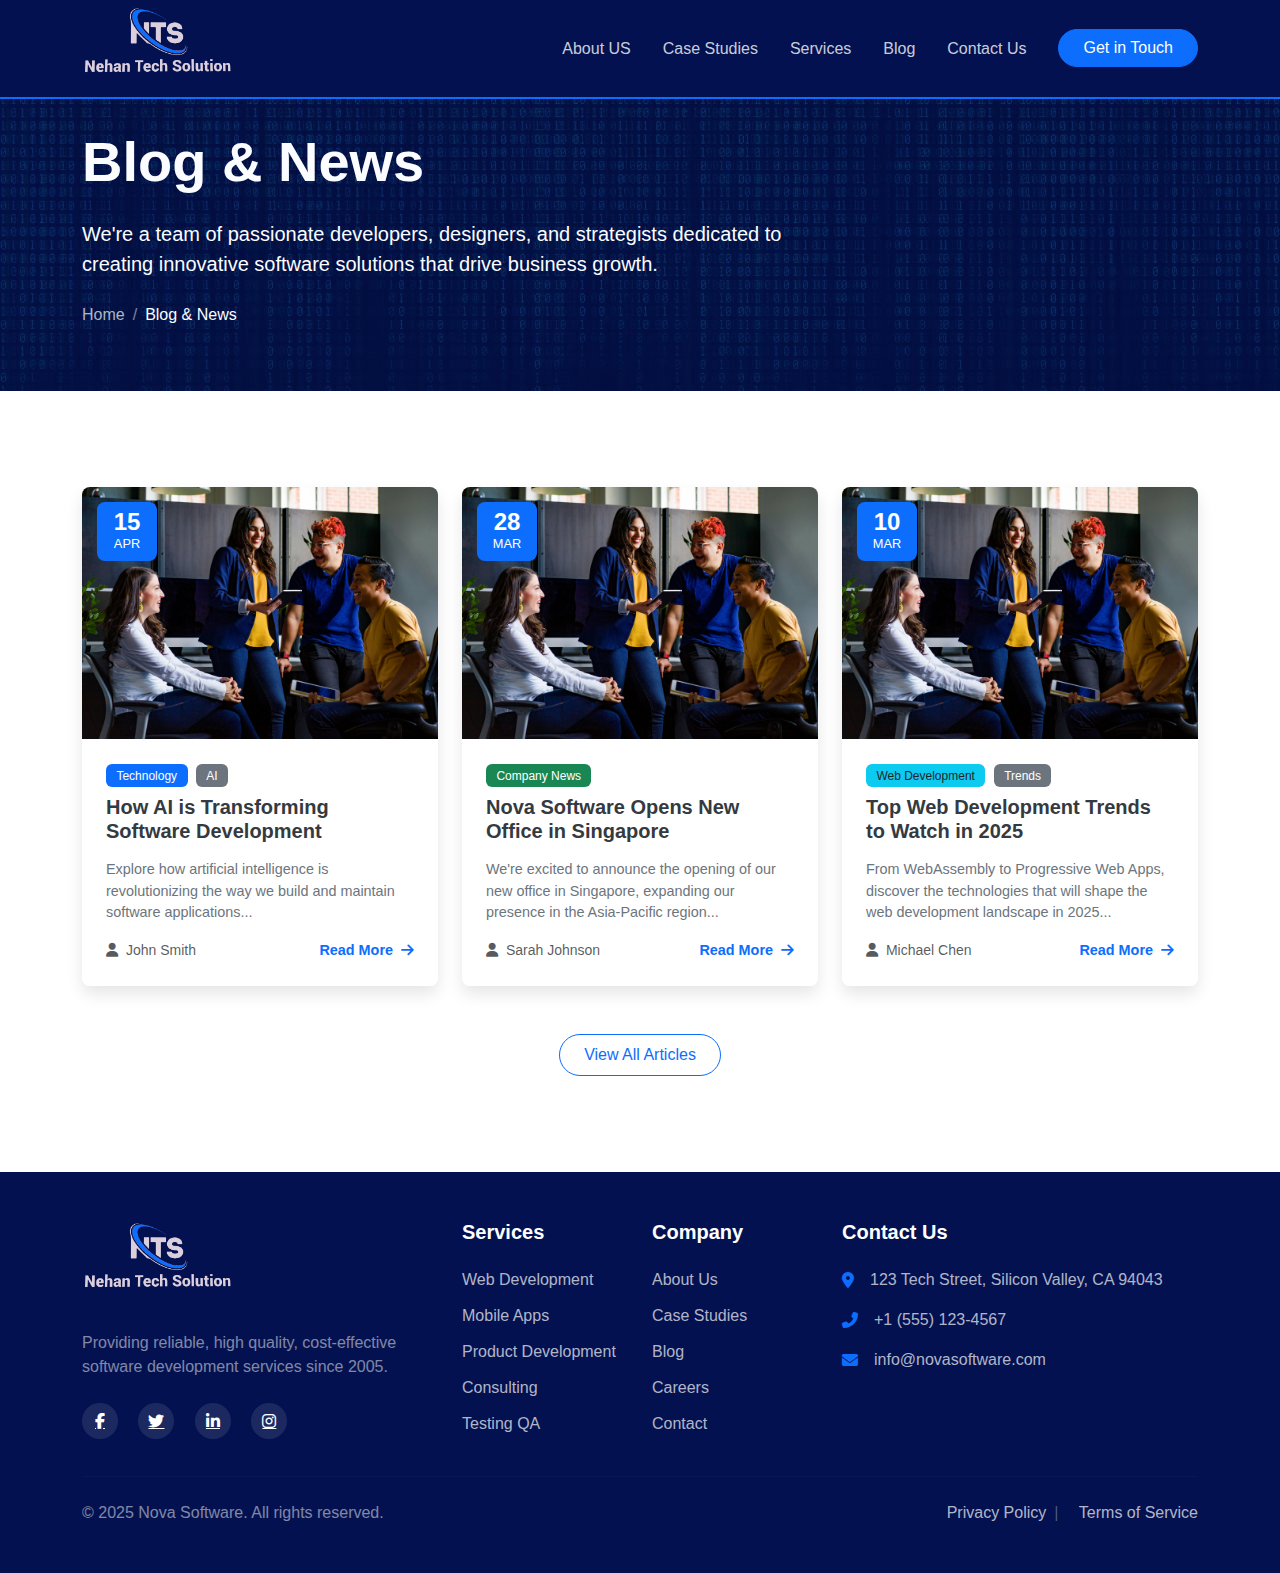
<file: blog.html>
<!DOCTYPE html>
<html lang="en">

<head>
    <meta charset="UTF-8">
    <meta name="viewport" content="width=device-width, initial-scale=1.0">
    <title>Nehan Tech Solution - Software Development Company</title>
    <!-- Bootstrap CSS -->
    <link href="https://cdn.jsdelivr.net/npm/bootstrap@5.3.0/dist/css/bootstrap.min.css" rel="stylesheet">
    <!-- Font Awesome -->
    <link rel="stylesheet" href="https://cdnjs.cloudflare.com/ajax/libs/font-awesome/6.4.0/css/all.min.css">
    <!-- Custom CSS -->
    <link rel="stylesheet" href="css/style.css">
</head>

<body>
<nav class="navbar navbar-expand-lg navbar-dark py-0">
        <div class="container">
            <a class="navbar-brand d-flex align-items-center" href="index.html">
                <img width="150" src="images/logo.jpg" alt="img" class="img-fluid me-2">
            </a>
            <button class="navbar-toggler" type="button" data-bs-toggle="collapse" data-bs-target="#navbarNav">
                <span class="navbar-toggler-icon"></span>
            </button>
            <div class="collapse navbar-collapse" id="navbarNav">
                <ul class="navbar-nav ms-auto">
                    <li class="nav-item">
                        <a class="nav-link" href="about.html">About US</a>
                    </li>
                    <li class="nav-item">
                        <a class="nav-link" href="case-studies.html">Case Studies</a>
                    </li>

                    <li class="nav-item">
                        <a class="nav-link" href="services.html">Services</a>
                    </li>

                    <li class="nav-item">
                        <a class="nav-link" href="blog.html">Blog</a>
                    </li>

                    <li class="nav-item">
                        <a class="nav-link" href="contact.html">Contact Us</a>
                    </li>
                    <li class="nav-item ms-lg-3">
                        <a class="btn btn-primary rounded-pill px-4" href="contact.html">Get in Touch</a>
                    </li>
                </ul>
            </div>
        </div>
    </nav>

    <!-- Page Header -->
    <header class="page-header">
        <div class="container">
            <div class="row">
                <div class="col-lg-8">
                    <h1 class="display-4 fw-bold mb-4">Blog & News</h1>
                    </h1>
                    <p class="lead mb-4">We're a team of passionate developers, designers, and strategists dedicated to
                        creating innovative software solutions that drive business growth.</p>
                    <nav aria-label="breadcrumb">
                        <ol class="breadcrumb">
                            <li class="breadcrumb-item"><a href="index.html">Home</a></li>
                            <li class="breadcrumb-item active" aria-current="page">Blog & News</li>
                        </ol>
                    </nav>
                </div>
            </div>
        </div>
    </header>

 

    <!-- News and Blog Section -->
    <section class="blog-section py-lg-5 py-3">
        <div class="container py-lg-5 py-3">
       
            <div class="row g-4">
                <div class="col-md-6 col-lg-4 mb-4">
                    <div class="blog-card h-100">
                        <div class="blog-image">
                            <img src="images/about.jpg"
                                alt="AI in Software Development" class="img-fluid">
                            <div class="blog-date">
                                <span class="day">15</span>
                                <span class="month">Apr</span>
                            </div>
                        </div>
                        <div class="blog-content p-4">
                            <div class="blog-categories mb-2">
                                <span class="badge bg-primary">Technology</span>
                                <span class="badge bg-secondary">AI</span>
                            </div>
                            <h3 class="blog-title mb-3">How AI is Transforming Software Development</h3>
                            <p class="blog-excerpt mb-3">Explore how artificial intelligence is revolutionizing the way
                                we build and maintain software applications...</p>
                            <div class="blog-meta d-flex justify-content-between align-items-center">
                                <span class="blog-author small text-muted"><i class="fas fa-user me-1"></i> John
                                    Smith</span>
                                <a href="blog-details.html" class="read-more">Read More <i
                                        class="fas fa-arrow-right ms-1"></i></a>
                            </div>
                        </div>
                    </div>
                </div>

                <div class="col-md-6 col-lg-4 mb-4">
                    <div class="blog-card h-100">
                        <div class="blog-image">
                            <img src="images/about.jpg" alt="Company Expansion"
                                class="img-fluid">
                            <div class="blog-date">
                                <span class="day">28</span>
                                <span class="month">Mar</span>
                            </div>
                        </div>
                        <div class="blog-content p-4">
                            <div class="blog-categories mb-2">
                                <span class="badge bg-success">Company News</span>
                            </div>
                            <h3 class="blog-title mb-3">Nova Software Opens New Office in Singapore</h3>
                            <p class="blog-excerpt mb-3">We're excited to announce the opening of our new office in
                                Singapore, expanding our presence in the Asia-Pacific region...</p>
                            <div class="blog-meta d-flex justify-content-between align-items-center">
                                <span class="blog-author small text-muted"><i class="fas fa-user me-1"></i> Sarah
                                    Johnson</span>
                                <a href="blog-details.html" class="read-more">Read More <i
                                        class="fas fa-arrow-right ms-1"></i></a>
                            </div>
                        </div>
                    </div>
                </div>

                <div class="col-md-6 col-lg-4 mb-4">
                    <div class="blog-card h-100">
                        <div class="blog-image">
                            <img src="images/about.jpg" alt="Web Development Trends"
                                class="img-fluid">
                            <div class="blog-date">
                                <span class="day">10</span>
                                <span class="month">Mar</span>
                            </div>
                        </div>
                        <div class="blog-content p-4">
                            <div class="blog-categories mb-2">
                                <span class="badge bg-info text-dark">Web Development</span>
                                <span class="badge bg-secondary">Trends</span>
                            </div>
                            <h3 class="blog-title mb-3">Top Web Development Trends to Watch in 2025</h3>
                            <p class="blog-excerpt mb-3">From WebAssembly to Progressive Web Apps, discover the
                                technologies that will shape the web development landscape in 2025...</p>
                            <div class="blog-meta d-flex justify-content-between align-items-center">
                                <span class="blog-author small text-muted"><i class="fas fa-user me-1"></i> Michael
                                    Chen</span>
                                <a href="blog-details.html" class="read-more">Read More <i
                                        class="fas fa-arrow-right ms-1"></i></a>
                            </div>
                        </div>
                    </div>
                </div>
            </div>

            <div class="text-center mt-4">
                <a href="blog.html" class="btn btn-outline-primary rounded-pill px-4 py-2">View All Articles</a>
            </div>
        </div>
    </section>




    <!-- Footer -->
    <footer class="footer py-lg-5 py-3">
        <div class="container">
            <div class="row">
                <div class="col-lg-4 mb-4 mb-lg-0">
                    <a class="footer-brand d-flex align-items-center mb-4" href="index.html">
                       <img width="150" src="images/logo.jpg" alt="img">
                    </a>
                    <p class="text-white-50 mb-4">Providing reliable, high quality, cost-effective software development
                        services since 2005.</p>
                    <div class="social-icons">
                        <a href="#" class="me-3"><i class="fab fa-facebook-f"></i></a>
                        <a href="#" class="me-3"><i class="fab fa-twitter"></i></a>
                        <a href="#" class="me-3"><i class="fab fa-linkedin-in"></i></a>
                        <a href="#"><i class="fab fa-instagram"></i></a>
                    </div>
                </div>
                <div class="col-lg-2 col-md-4 mb-4 mb-md-0">
                    <h5 class="text-white mb-4">Services</h5>
                    <ul class="list-unstyled footer-links">
                        <li><a href="services.html#web-development">Web Development</a></li>
                        <li><a href="services.html#mobile-development">Mobile Apps</a></li>
                        <li><a href="services.html#product-development">Product Development</a></li>
                        <li><a href="services.html#consulting">Consulting</a></li>
                        <li><a href="services.html#testing-qa">Testing QA</a></li>
                    </ul>
                </div>
                <div class="col-lg-2 col-md-4 mb-4 mb-md-0">
                    <h5 class="text-white mb-4">Company</h5>
                    <ul class="list-unstyled footer-links">
                        <li><a href="about.html">About Us</a></li>
                        <li><a href="case-studies.html">Case Studies</a></li>
                        <li><a href="blog.html">Blog</a></li>
                        <li><a href="about.html#careers">Careers</a></li>
                        <li><a href="contact.html">Contact</a></li>
                    </ul>
                </div>
                <div class="col-lg-4 col-md-4">
                    <h5 class="text-white mb-4">Contact Us</h5>
                    <ul class="list-unstyled contact-info">
                        <li class="d-flex mb-3">
                            <i class="fas fa-map-marker-alt me-3 mt-1"></i>
                            <span>123 Tech Street, Silicon Valley, CA 94043</span>
                        </li>
                        <li class="d-flex mb-3">
                            <i class="fas fa-phone-alt me-3 mt-1"></i>
                            <span>+1 (555) 123-4567</span>
                        </li>
                        <li class="d-flex">
                            <i class="fas fa-envelope me-3 mt-1"></i>
                            <span>info@novasoftware.com</span>
                        </li>
                    </ul>
                </div>
            </div>
            <hr class="footer-divider my-4">
            <div class="row">
                <div class="col-md-6 text-center text-md-start">
                    <p class="mb-0 text-white-50">&copy; 2025 Nova Software. All rights reserved.</p>
                </div>
                <div class="col-md-6 text-center text-md-end">
                    <ul class="list-inline mb-0">
                        <li class="list-inline-item"><a href="#">Privacy Policy</a></li>
                        <li class="list-inline-item"><a href="#">Terms of Service</a></li>
                    </ul>
                </div>
            </div>
        </div>
    </footer>

    <!-- Back to Top Button -->
    <a href="#" class="back-to-top" id="backToTop">
        <i class="fas fa-arrow-up"></i>
    </a>

    <!-- Bootstrap JS Bundle with Popper -->
    <script src="https://cdn.jsdelivr.net/npm/bootstrap@5.3.0/dist/js/bootstrap.bundle.min.js"></script>
    <!-- Custom JS -->
    <script src="js/script.js"></script>
</body>

</html>
</file>
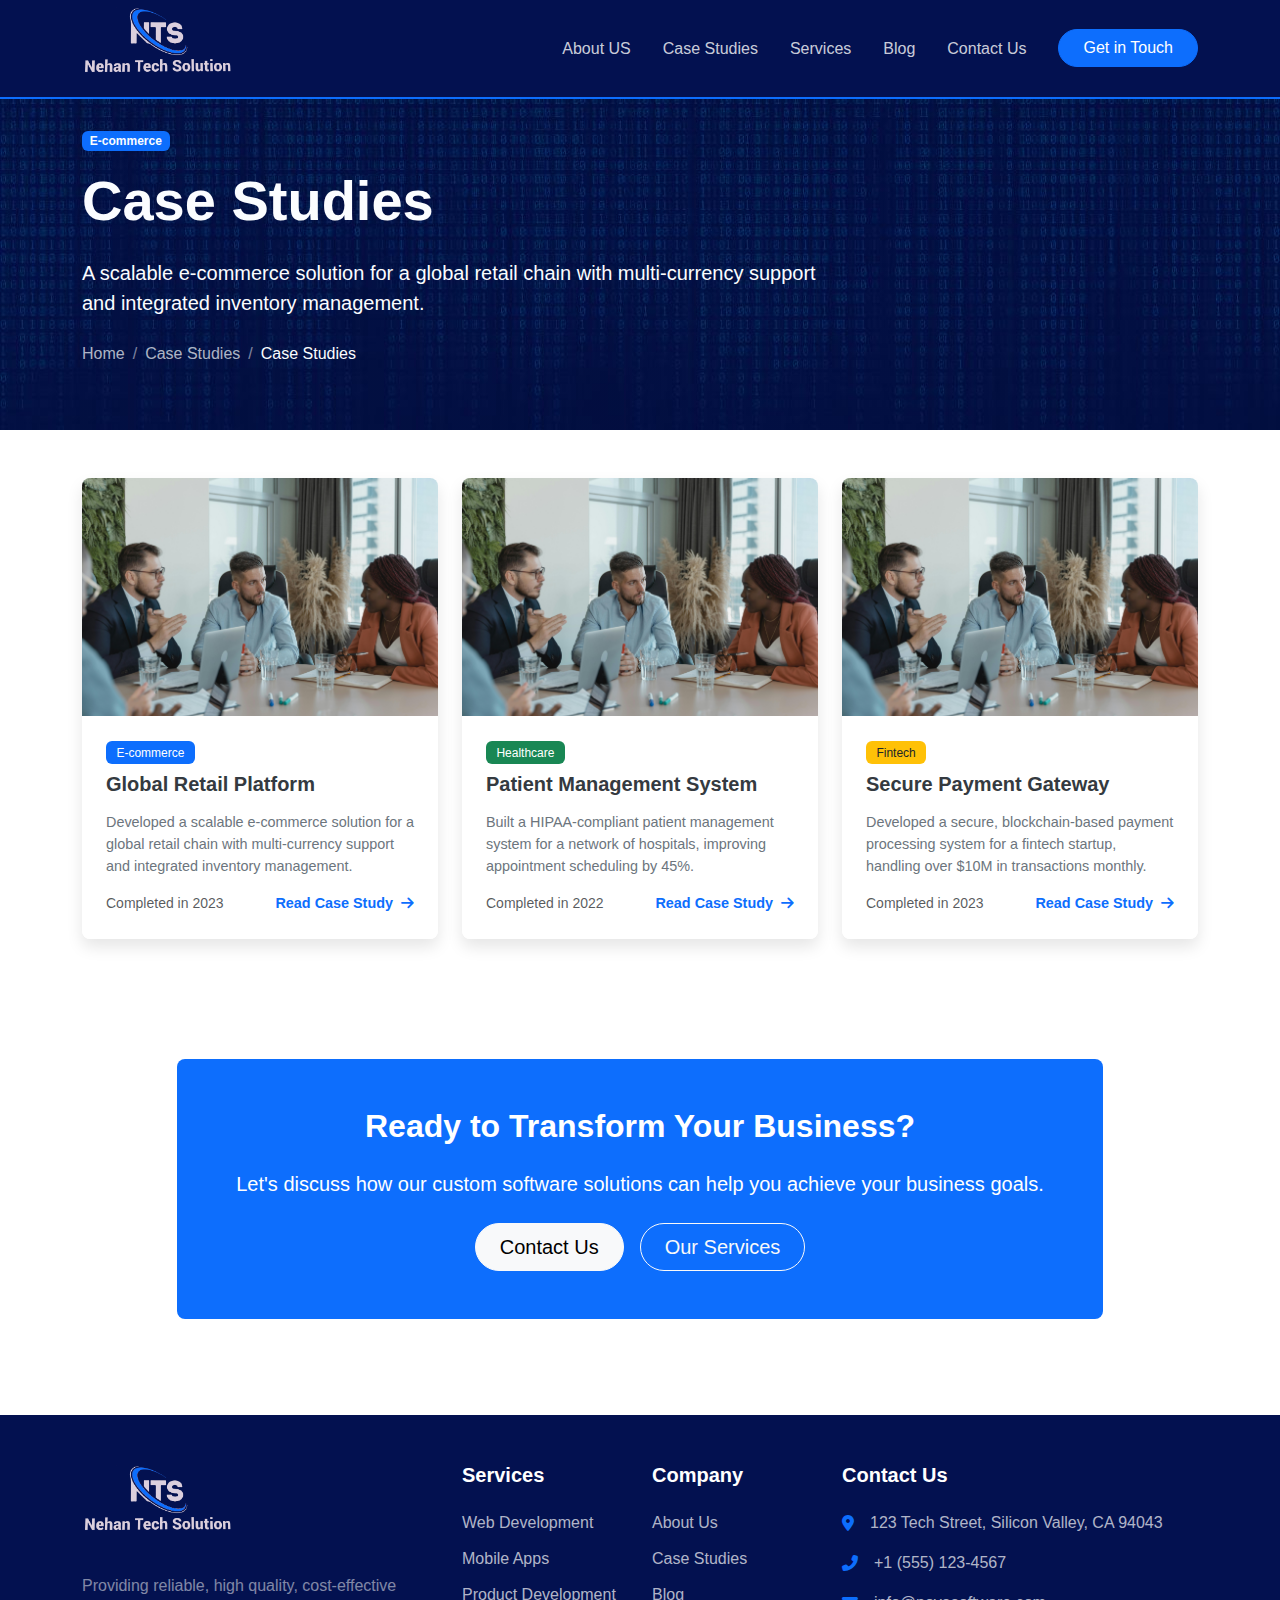
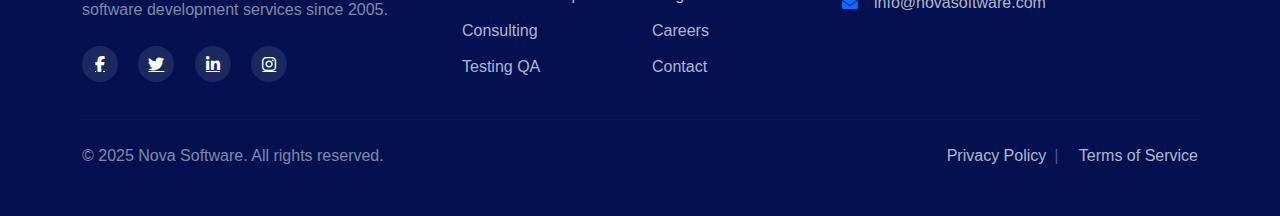
<file: case-studies.html>
<!DOCTYPE html>
<html lang="en">

<head>
    <meta charset="UTF-8">
    <meta name="viewport" content="width=device-width, initial-scale=1.0">
    <title>Nehan Tech Solution - Software Development Company</title>
    <!-- Bootstrap CSS -->
    <link href="https://cdn.jsdelivr.net/npm/bootstrap@5.3.0/dist/css/bootstrap.min.css" rel="stylesheet">
    <!-- Font Awesome -->
    <link rel="stylesheet" href="https://cdnjs.cloudflare.com/ajax/libs/font-awesome/6.4.0/css/all.min.css">
    <!-- Custom CSS -->
    <link rel="stylesheet" href="css/style.css">
</head>

<body>
<nav class="navbar navbar-expand-lg navbar-dark py-0">
        <div class="container">
            <a class="navbar-brand d-flex align-items-center" href="index.html">
                <img width="150" src="images/logo.jpg" alt="img" class="img-fluid me-2">
            </a>
            <button class="navbar-toggler" type="button" data-bs-toggle="collapse" data-bs-target="#navbarNav">
                <span class="navbar-toggler-icon"></span>
            </button>
            <div class="collapse navbar-collapse" id="navbarNav">
                <ul class="navbar-nav ms-auto">
                    <li class="nav-item">
                        <a class="nav-link" href="about.html">About US</a>
                    </li>
                    <li class="nav-item">
                        <a class="nav-link" href="case-studies.html">Case Studies</a>
                    </li>

                    <li class="nav-item">
                        <a class="nav-link" href="services.html">Services</a>
                    </li>

                    <li class="nav-item">
                        <a class="nav-link" href="blog.html">Blog</a>
                    </li>

                    <li class="nav-item">
                        <a class="nav-link" href="contact.html">Contact Us</a>
                    </li>
                    <li class="nav-item ms-lg-3">
                        <a class="btn btn-primary rounded-pill px-4" href="contact.html">Get in Touch</a>
                    </li>
                </ul>
            </div>
        </div>
    </nav>

    <!-- Page Header -->
    <header class="page-header">
        <div class="container">
            <div class="row">
                <div class="col-lg-8">
                    <span class="badge bg-primary mb-3">E-commerce</span>
                    <h1 class="display-4 fw-bold mb-4">Case Studies</h1>
                    <p class="lead mb-4">A scalable e-commerce solution for a global retail chain with multi-currency
                        support and integrated inventory management.</p>
                    <nav aria-label="breadcrumb">
                        <ol class="breadcrumb">
                            <li class="breadcrumb-item"><a href="index.html">Home</a></li>
                            <li class="breadcrumb-item"><a href="case-studies.html">Case Studies</a></li>
                            <li class="breadcrumb-item active" aria-current="page">Case Studies</li>
                        </ol>
                    </nav>
                </div>
            </div>
        </div>
    </header>



    <!-- Related Case Studies -->
    <!-- Case Studies Section -->
    <section class="case-studies-section pt-lg-5 pt-3">
        <div class="container ">
            

            <div class="row g-4">
                <div class="col-md-6 col-lg-4 mb-4">
                    <div class="case-study-card">
                        <div class="case-study-image">
                            <img src="images/testimonials.jpg" alt="E-commerce Platform" class="img-fluid">
                            <div class="case-study-overlay">
                                <a href="case-study-details.html" class="btn btn-primary rounded-pill">View Details</a>
                            </div>
                        </div>
                        <div class="case-study-content p-4">
                            <span class="badge bg-primary mb-2">E-commerce</span>
                            <h3 class="case-study-title mb-3">Global Retail Platform</h3>
                            <p class="case-study-description mb-3">Developed a scalable e-commerce solution for a global
                                retail chain with multi-currency support and integrated inventory management.</p>
                            <div class="d-flex justify-content-between align-items-center">
                                <span class="text-muted small">Completed in 2023</span>
                                <a href="case-study-details.html" class="read-more">Read Case Study <i
                                        class="fas fa-arrow-right ms-1"></i></a>
                            </div>
                        </div>
                    </div>
                </div>

                <div class="col-md-6 col-lg-4 mb-4">
                    <div class="case-study-card">
                        <div class="case-study-image">
                            <img src="images/testimonials.jpg" alt="Healthcare App" class="img-fluid">
                            <div class="case-study-overlay">
                                <a href="case-study-details.html" class="btn btn-primary rounded-pill">View Details</a>
                            </div>
                        </div>
                        <div class="case-study-content p-4">
                            <span class="badge bg-success mb-2">Healthcare</span>
                            <h3 class="case-study-title mb-3">Patient Management System</h3>
                            <p class="case-study-description mb-3">Built a HIPAA-compliant patient management system for
                                a network of hospitals, improving appointment scheduling by 45%.</p>
                            <div class="d-flex justify-content-between align-items-center">
                                <span class="text-muted small">Completed in 2022</span>
                                <a href="case-study-details.html" class="read-more">Read Case Study <i
                                        class="fas fa-arrow-right ms-1"></i></a>
                            </div>
                        </div>
                    </div>
                </div>

                <div class="col-md-6 col-lg-4 mb-4">
                    <div class="case-study-card">
                        <div class="case-study-image">
                            <img src="images/testimonials.jpg" alt="Fintech Solution" class="img-fluid">
                            <div class="case-study-overlay">
                                <a href="case-study-details.html" class="btn btn-primary rounded-pill">View Details</a>
                            </div>
                        </div>
                        <div class="case-study-content p-4">
                            <span class="badge bg-warning text-dark mb-2">Fintech</span>
                            <h3 class="case-study-title mb-3">Secure Payment Gateway</h3>
                            <p class="case-study-description mb-3">Developed a secure, blockchain-based payment
                                processing system for a fintech startup, handling over $10M in transactions monthly.</p>
                            <div class="d-flex justify-content-between align-items-center">
                                <span class="text-muted small">Completed in 2023</span>
                                <a href="case-study-details.html" class="read-more">Read Case Study <i
                                        class="fas fa-arrow-right ms-1"></i></a>
                            </div>
                        </div>
                    </div>
                </div>
            </div>

        
        </div>
    </section>

    <!-- CTA Section -->
    <section class="py-lg-5 py-3">
        <div class="container py-lg-5 py-3">
            <div class="row justify-content-center">
                <div class="col-lg-10">
                    <div class="cta-box bg-primary text-white p-5 rounded-3 text-center">
                        <h2 class="mb-4">Ready to Transform Your Business?</h2>
                        <p class="lead mb-4">Let's discuss how our custom software solutions can help you achieve your
                            business goals.</p>
                        <div class="d-flex justify-content-center gap-3">
                            <a href="contact.html" class="btn btn-light btn-lg rounded-pill px-4">Contact Us</a>
                            <a href="services.html" class="btn btn-outline-light btn-lg rounded-pill px-4">Our
                                Services</a>
                        </div>
                    </div>
                </div>
            </div>
        </div>
    </section>
    <!-- Footer -->
    <footer class="footer py-lg-5 py-3">
        <div class="container">
            <div class="row">
                <div class="col-lg-4 mb-4 mb-lg-0">
                    <a class="footer-brand d-flex align-items-center mb-4" href="index.html">
                        <img width="150" src="images/logo.jpg" alt="img">
                    </a>
                    <p class="text-white-50 mb-4">Providing reliable, high quality, cost-effective software development
                        services since 2005.</p>
                    <div class="social-icons">
                        <a href="#" class="me-3"><i class="fab fa-facebook-f"></i></a>
                        <a href="#" class="me-3"><i class="fab fa-twitter"></i></a>
                        <a href="#" class="me-3"><i class="fab fa-linkedin-in"></i></a>
                        <a href="#"><i class="fab fa-instagram"></i></a>
                    </div>
                </div>
                <div class="col-lg-2 col-md-4 mb-4 mb-md-0">
                    <h5 class="text-white mb-4">Services</h5>
                    <ul class="list-unstyled footer-links">
                        <li><a href="services.html#web-development">Web Development</a></li>
                        <li><a href="services.html#mobile-development">Mobile Apps</a></li>
                        <li><a href="services.html#product-development">Product Development</a></li>
                        <li><a href="services.html#consulting">Consulting</a></li>
                        <li><a href="services.html#testing-qa">Testing QA</a></li>
                    </ul>
                </div>
                <div class="col-lg-2 col-md-4 mb-4 mb-md-0">
                    <h5 class="text-white mb-4">Company</h5>
                    <ul class="list-unstyled footer-links">
                        <li><a href="about.html">About Us</a></li>
                        <li><a href="case-studies.html">Case Studies</a></li>
                        <li><a href="blog.html">Blog</a></li>
                        <li><a href="about.html#careers">Careers</a></li>
                        <li><a href="contact.html">Contact</a></li>
                    </ul>
                </div>
                <div class="col-lg-4 col-md-4">
                    <h5 class="text-white mb-4">Contact Us</h5>
                    <ul class="list-unstyled contact-info">
                        <li class="d-flex mb-3">
                            <i class="fas fa-map-marker-alt me-3 mt-1"></i>
                            <span>123 Tech Street, Silicon Valley, CA 94043</span>
                        </li>
                        <li class="d-flex mb-3">
                            <i class="fas fa-phone-alt me-3 mt-1"></i>
                            <span>+1 (555) 123-4567</span>
                        </li>
                        <li class="d-flex">
                            <i class="fas fa-envelope me-3 mt-1"></i>
                            <span>info@novasoftware.com</span>
                        </li>
                    </ul>
                </div>
            </div>
            <hr class="footer-divider my-4">
            <div class="row">
                <div class="col-md-6 text-center text-md-start">
                    <p class="mb-0 text-white-50">&copy; 2025 Nova Software. All rights reserved.</p>
                </div>
                <div class="col-md-6 text-center text-md-end">
                    <ul class="list-inline mb-0">
                        <li class="list-inline-item"><a href="#">Privacy Policy</a></li>
                        <li class="list-inline-item"><a href="#">Terms of Service</a></li>
                    </ul>
                </div>
            </div>
        </div>
    </footer>

    <!-- Back to Top Button -->
    <a href="#" class="back-to-top" id="backToTop">
        <i class="fas fa-arrow-up"></i>
    </a>

    <!-- Bootstrap JS Bundle with Popper -->
    <script src="https://cdn.jsdelivr.net/npm/bootstrap@5.3.0/dist/js/bootstrap.bundle.min.js"></script>
    <!-- Custom JS -->
    <script src="js/script.js"></script>
</body>

</html>
</file>
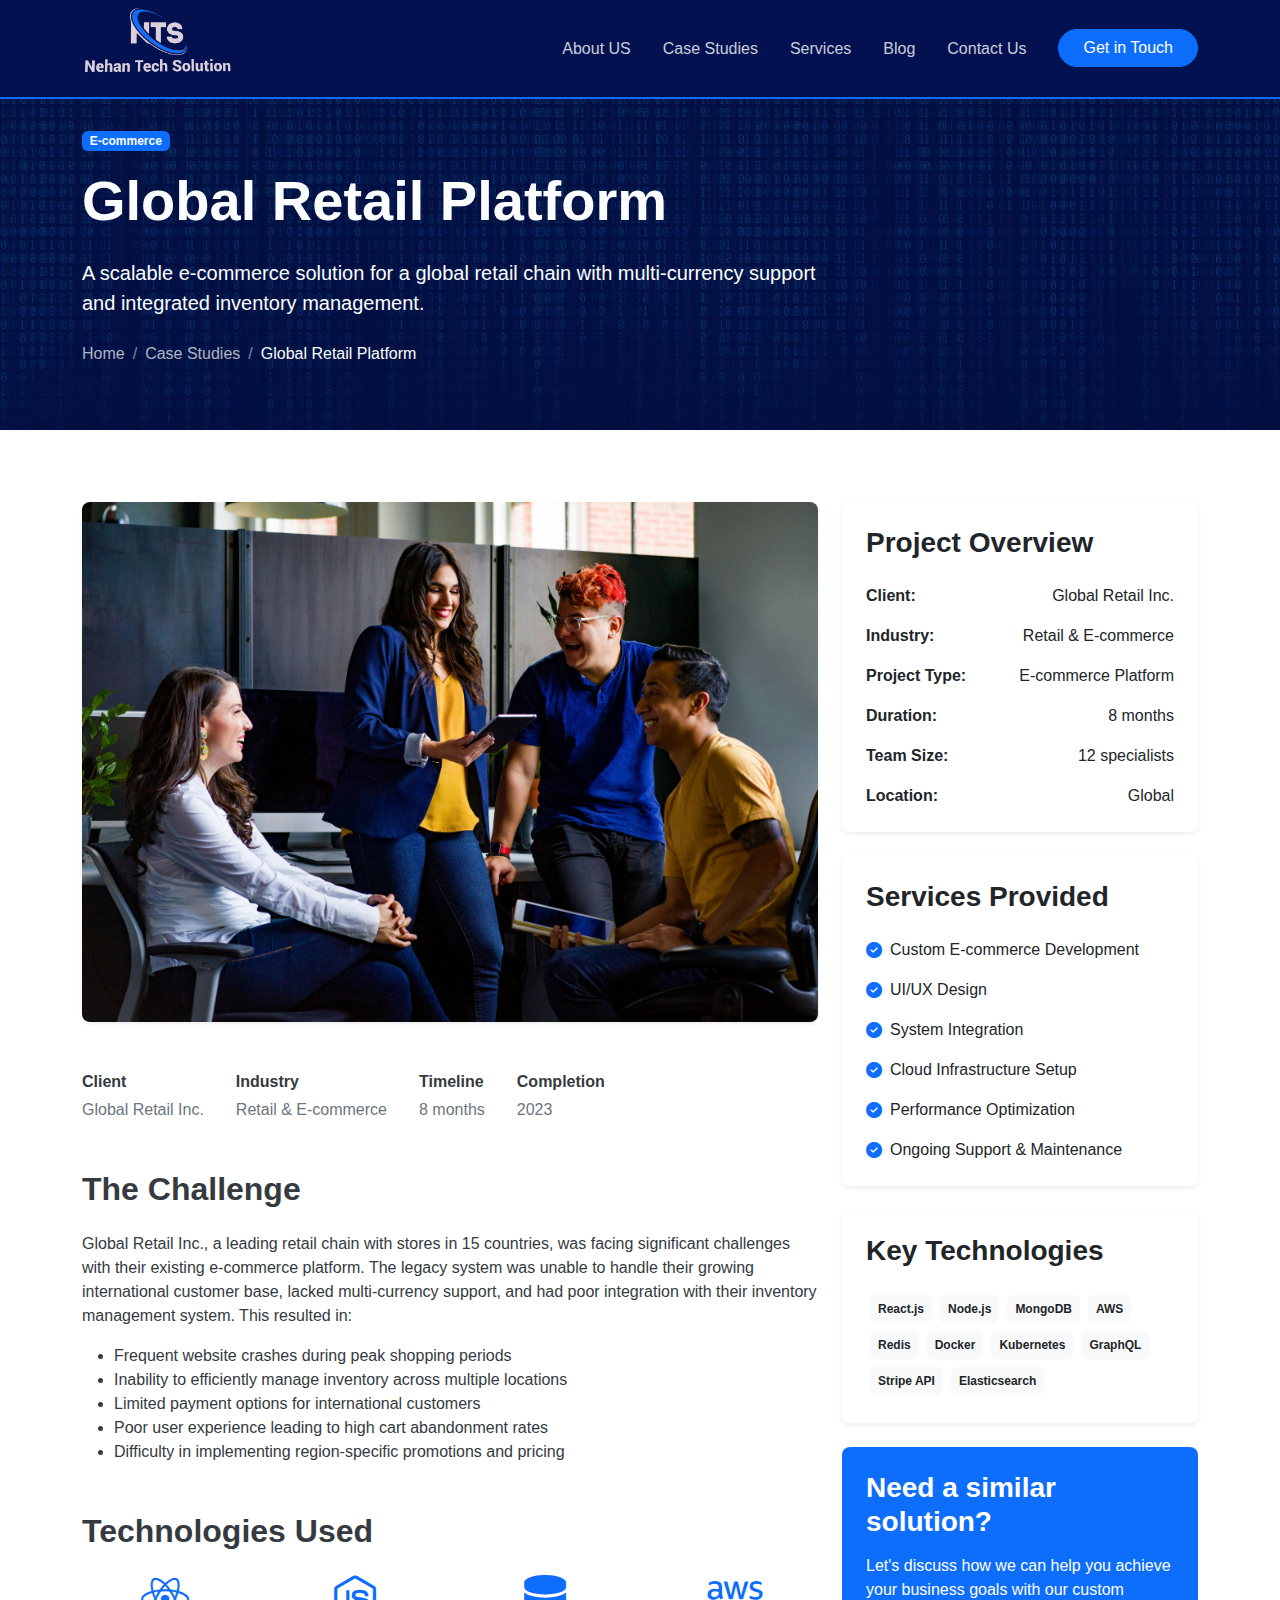
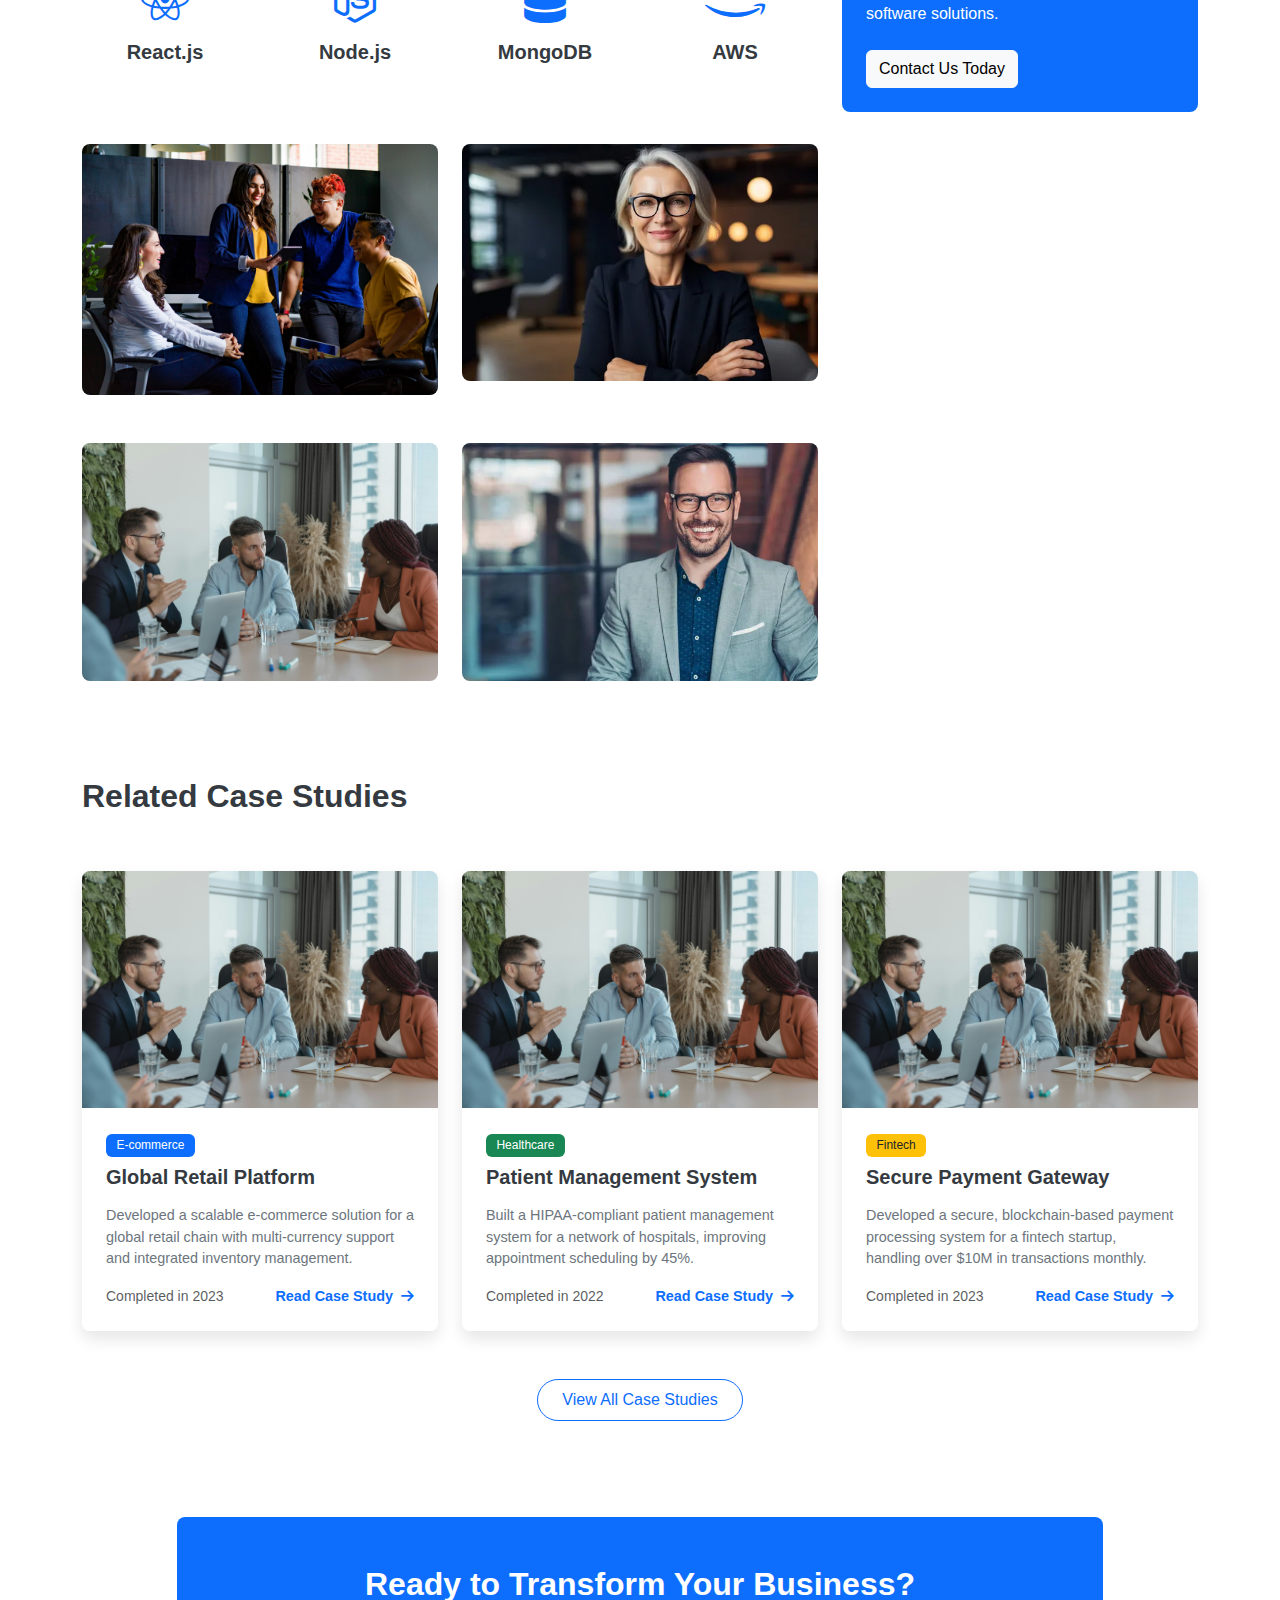
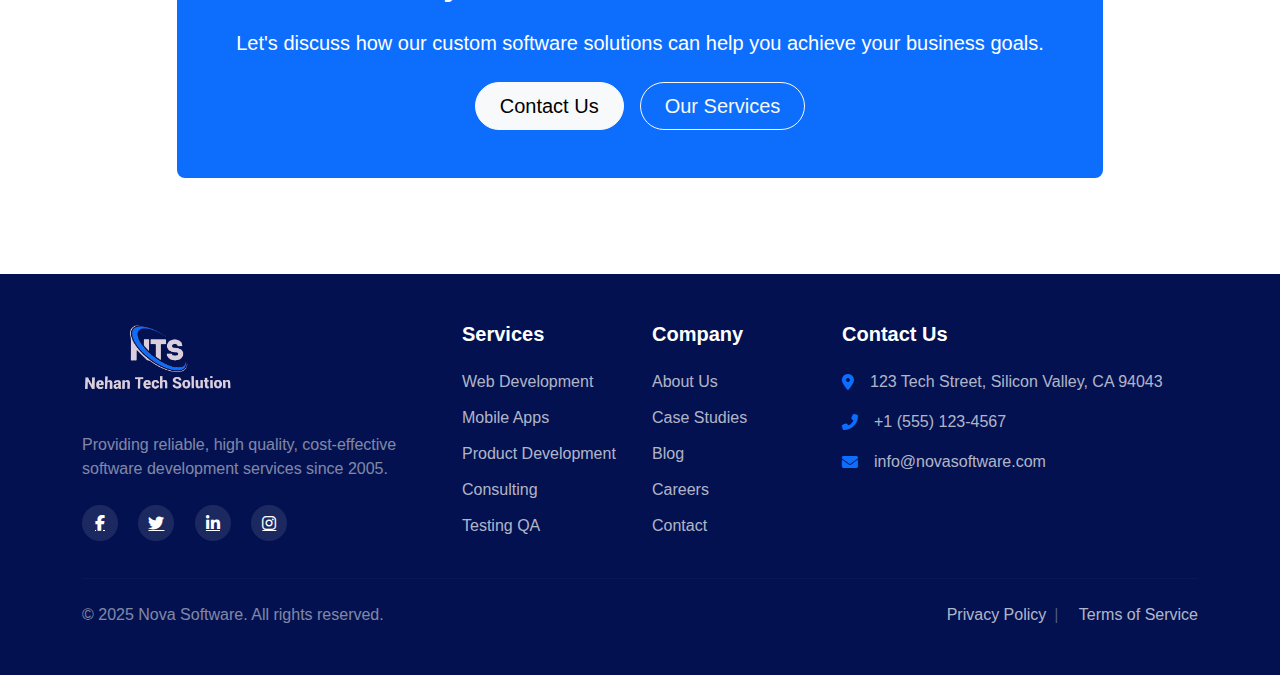
<file: case-study-details.html>
<!DOCTYPE html>
<html lang="en">

<head>
    <meta charset="UTF-8">
    <meta name="viewport" content="width=device-width, initial-scale=1.0">
    <title>Nehan Tech Solution - Software Development Company</title>
    <!-- Bootstrap CSS -->
    <link href="https://cdn.jsdelivr.net/npm/bootstrap@5.3.0/dist/css/bootstrap.min.css" rel="stylesheet">
    <!-- Font Awesome -->
    <link rel="stylesheet" href="https://cdnjs.cloudflare.com/ajax/libs/font-awesome/6.4.0/css/all.min.css">
    <!-- Custom CSS -->
    <link rel="stylesheet" href="css/style.css">
</head>

<body>
<nav class="navbar navbar-expand-lg navbar-dark py-0">
        <div class="container">
            <a class="navbar-brand d-flex align-items-center" href="index.html">
                <img width="150" src="images/logo.jpg" alt="img" class="img-fluid me-2">
            </a>
            <button class="navbar-toggler" type="button" data-bs-toggle="collapse" data-bs-target="#navbarNav">
                <span class="navbar-toggler-icon"></span>
            </button>
            <div class="collapse navbar-collapse" id="navbarNav">
                <ul class="navbar-nav ms-auto">
                    <li class="nav-item">
                        <a class="nav-link" href="about.html">About US</a>
                    </li>
                    <li class="nav-item">
                        <a class="nav-link" href="case-studies.html">Case Studies</a>
                    </li>

                    <li class="nav-item">
                        <a class="nav-link" href="services.html">Services</a>
                    </li>

                    <li class="nav-item">
                        <a class="nav-link" href="blog.html">Blog</a>
                    </li>

                    <li class="nav-item">
                        <a class="nav-link" href="contact.html">Contact Us</a>
                    </li>
                    <li class="nav-item ms-lg-3">
                        <a class="btn btn-primary rounded-pill px-4" href="contact.html">Get in Touch</a>
                    </li>
                </ul>
            </div>
        </div>
    </nav>

    <!-- Page Header -->
    <header class="page-header">
        <div class="container">
            <div class="row">
                <div class="col-lg-8">
                    <span class="badge bg-primary mb-3">E-commerce</span>
                    <h1 class="display-4 fw-bold mb-4">Global Retail Platform</h1>
                    <p class="lead mb-4">A scalable e-commerce solution for a global retail chain with multi-currency
                        support and integrated inventory management.</p>
                    <nav aria-label="breadcrumb">
                        <ol class="breadcrumb">
                            <li class="breadcrumb-item"><a href="index.html">Home</a></li>
                            <li class="breadcrumb-item"><a href="case-studies.html">Case Studies</a></li>
                            <li class="breadcrumb-item active" aria-current="page">Global Retail Platform</li>
                        </ol>
                    </nav>
                </div>
            </div>
        </div>
    </header>

    <!-- Case Study Overview -->
    <section class="py-4">
        <div class="container py-lg-5 py-3">
            <div class="row">
                <div class="col-lg-8">
                    <img src="images/about.jpg" alt="Global Retail Platform" class="img-fluid rounded-3 shadow-sm mb-5">

                    <div class="case-study-details">
                        <div class="case-study-meta d-flex flex-wrap">
                            <div class="meta-item">
                                <span class="meta-title">Client</span>
                                <span class="meta-value">Global Retail Inc.</span>
                            </div>
                            <div class="meta-item">
                                <span class="meta-title">Industry</span>
                                <span class="meta-value">Retail & E-commerce</span>
                            </div>
                            <div class="meta-item">
                                <span class="meta-title">Timeline</span>
                                <span class="meta-value">8 months</span>
                            </div>
                            <div class="meta-item">
                                <span class="meta-title">Completion</span>
                                <span class="meta-value">2023</span>
                            </div>
                        </div>

                        <h2 class="mb-4">The Challenge</h2>
                        <p>Global Retail Inc., a leading retail chain with stores in 15 countries, was facing
                            significant challenges with their existing e-commerce platform. The legacy system was unable
                            to handle their growing international customer base, lacked multi-currency support, and had
                            poor integration with their inventory management system. This resulted in:</p>

                        <ul class="mb-5">
                            <li>Frequent website crashes during peak shopping periods</li>
                            <li>Inability to efficiently manage inventory across multiple locations</li>
                            <li>Limited payment options for international customers</li>
                            <li>Poor user experience leading to high cart abandonment rates</li>
                            <li>Difficulty in implementing region-specific promotions and pricing</li>
                        </ul>

                    

                        <h2 class="mb-4">Technologies Used</h2>
                        <div class="row mb-5">
                            <div class="col-6 col-md-3 mb-4 text-center">
                                <div class="tech-icon mb-3">
                                    <i class="fab fa-react fa-3x text-primary"></i>
                                </div>
                                <h5>React.js</h5>
                            </div>
                            <div class="col-6 col-md-3 mb-4 text-center">
                                <div class="tech-icon mb-3">
                                    <i class="fab fa-node-js fa-3x text-primary"></i>
                                </div>
                                <h5>Node.js</h5>
                            </div>
                            <div class="col-6 col-md-3 mb-4 text-center">
                                <div class="tech-icon mb-3">
                                    <i class="fas fa-database fa-3x text-primary"></i>
                                </div>
                                <h5>MongoDB</h5>
                            </div>
                            <div class="col-6 col-md-3 mb-4 text-center">
                                <div class="tech-icon mb-3">
                                    <i class="fab fa-aws fa-3x text-primary"></i>
                                </div>
                                <h5>AWS</h5>
                            </div>
                        </div>

                   
                    

                        <div class="case-study-gallery">
                            <div class="row g-4">
                                <div class="col-md-6">
                                    <div class="gallery-item">
                                        <img src="images/about.jpg" alt="Homepage Design" class="img-fluid">
                                    </div>
                                </div>
                                <div class="col-md-6">
                                    <div class="gallery-item">
                                        <img src="images/team-1.webp" alt="Product Page" class="img-fluid">
                                    </div>
                                </div>
                                <div class="col-md-6">
                                    <div class="gallery-item">
                                        <img src="images/testimonials.jpg" alt="Mobile View" class="img-fluid">
                                    </div>
                                </div>
                                <div class="col-md-6">
                                    <div class="gallery-item">
                                        <img src="images/team.webp" alt="Admin Dashboard" class="img-fluid">
                                    </div>
                                </div>
                            </div>
                        </div>


                    </div>
                </div>

                <div class="col-lg-4">
                    <div class="sidebar">
                        <div class="card border-0 shadow-sm mb-4">
                            <div class="card-body p-4">
                                <h3 class="card-title mb-4">Project Overview</h3>
                                <ul class="list-unstyled mb-0">
                                    <li class="d-flex justify-content-between mb-3">
                                        <span class="fw-bold">Client:</span>
                                        <span>Global Retail Inc.</span>
                                    </li>
                                    <li class="d-flex justify-content-between mb-3">
                                        <span class="fw-bold">Industry:</span>
                                        <span>Retail & E-commerce</span>
                                    </li>
                                    <li class="d-flex justify-content-between mb-3">
                                        <span class="fw-bold">Project Type:</span>
                                        <span>E-commerce Platform</span>
                                    </li>
                                    <li class="d-flex justify-content-between mb-3">
                                        <span class="fw-bold">Duration:</span>
                                        <span>8 months</span>
                                    </li>
                                    <li class="d-flex justify-content-between mb-3">
                                        <span class="fw-bold">Team Size:</span>
                                        <span>12 specialists</span>
                                    </li>
                                    <li class="d-flex justify-content-between">
                                        <span class="fw-bold">Location:</span>
                                        <span>Global</span>
                                    </li>
                                </ul>
                            </div>
                        </div>

                        <div class="card border-0 shadow-sm mb-4">
                            <div class="card-body p-4">
                                <h3 class="card-title mb-4">Services Provided</h3>
                                <ul class="list-unstyled mb-0">
                                    <li class="d-flex align-items-center mb-3">
                                        <i class="fas fa-check-circle text-primary me-2"></i>
                                        <span>Custom E-commerce Development</span>
                                    </li>
                                    <li class="d-flex align-items-center mb-3">
                                        <i class="fas fa-check-circle text-primary me-2"></i>
                                        <span>UI/UX Design</span>
                                    </li>
                                    <li class="d-flex align-items-center mb-3">
                                        <i class="fas fa-check-circle text-primary me-2"></i>
                                        <span>System Integration</span>
                                    </li>
                                    <li class="d-flex align-items-center mb-3">
                                        <i class="fas fa-check-circle text-primary me-2"></i>
                                        <span>Cloud Infrastructure Setup</span>
                                    </li>
                                    <li class="d-flex align-items-center mb-3">
                                        <i class="fas fa-check-circle text-primary me-2"></i>
                                        <span>Performance Optimization</span>
                                    </li>
                                    <li class="d-flex align-items-center">
                                        <i class="fas fa-check-circle text-primary me-2"></i>
                                        <span>Ongoing Support & Maintenance</span>
                                    </li>
                                </ul>
                            </div>
                        </div>

                        <div class="card border-0 shadow-sm mb-4">
                            <div class="card-body p-4">
                                <h3 class="card-title mb-4">Key Technologies</h3>
                                <div class="d-flex flex-wrap">
                                    <span class="badge bg-light text-dark m-1 p-2">React.js</span>
                                    <span class="badge bg-light text-dark m-1 p-2">Node.js</span>
                                    <span class="badge bg-light text-dark m-1 p-2">MongoDB</span>
                                    <span class="badge bg-light text-dark m-1 p-2">AWS</span>
                                    <span class="badge bg-light text-dark m-1 p-2">Redis</span>
                                    <span class="badge bg-light text-dark m-1 p-2">Docker</span>
                                    <span class="badge bg-light text-dark m-1 p-2">Kubernetes</span>
                                    <span class="badge bg-light text-dark m-1 p-2">GraphQL</span>
                                    <span class="badge bg-light text-dark m-1 p-2">Stripe API</span>
                                    <span class="badge bg-light text-dark m-1 p-2">Elasticsearch</span>
                                </div>
                            </div>
                        </div>

                        <div class="cta-card bg-primary text-white p-4 rounded-3">
                            <h3 class="mb-3">Need a similar solution?</h3>
                            <p class="mb-4">Let's discuss how we can help you achieve your business goals with our
                                custom software solutions.</p>
                            <a href="contact.html" class="btn btn-light">Contact Us Today</a>
                        </div>
                    </div>
                </div>
            </div>
        </div>
    </section>

    <!-- Related Case Studies -->
    <!-- Case Studies Section -->
    <section class="case-studies-section">
        <div class="container ">
            <h2 class="section-title mb-4 d-block  no-after" >Related Case Studies</h2>
            <br>

            <div class="row g-4">
                <div class="col-md-6 col-lg-4 mb-4">
                    <div class="case-study-card">
                        <div class="case-study-image">
                            <img src="images/testimonials.jpg" alt="E-commerce Platform" class="img-fluid">
                            <div class="case-study-overlay">
                                <a href="case-study-details.html" class="btn btn-primary rounded-pill">View Details</a>
                            </div>
                        </div>
                        <div class="case-study-content p-4">
                            <span class="badge bg-primary mb-2">E-commerce</span>
                            <h3 class="case-study-title mb-3">Global Retail Platform</h3>
                            <p class="case-study-description mb-3">Developed a scalable e-commerce solution for a global
                                retail chain with multi-currency support and integrated inventory management.</p>
                            <div class="d-flex justify-content-between align-items-center">
                                <span class="text-muted small">Completed in 2023</span>
                                <a href="case-study-details.html" class="read-more">Read Case Study <i
                                        class="fas fa-arrow-right ms-1"></i></a>
                            </div>
                        </div>
                    </div>
                </div>

                <div class="col-md-6 col-lg-4 mb-4">
                    <div class="case-study-card">
                        <div class="case-study-image">
                            <img src="images/testimonials.jpg" alt="Healthcare App" class="img-fluid">
                            <div class="case-study-overlay">
                                <a href="case-study-details.html" class="btn btn-primary rounded-pill">View Details</a>
                            </div>
                        </div>
                        <div class="case-study-content p-4">
                            <span class="badge bg-success mb-2">Healthcare</span>
                            <h3 class="case-study-title mb-3">Patient Management System</h3>
                            <p class="case-study-description mb-3">Built a HIPAA-compliant patient management system for
                                a network of hospitals, improving appointment scheduling by 45%.</p>
                            <div class="d-flex justify-content-between align-items-center">
                                <span class="text-muted small">Completed in 2022</span>
                                <a href="case-study-details.html" class="read-more">Read Case Study <i
                                        class="fas fa-arrow-right ms-1"></i></a>
                            </div>
                        </div>
                    </div>
                </div>

                <div class="col-md-6 col-lg-4 mb-4">
                    <div class="case-study-card">
                        <div class="case-study-image">
                            <img src="images/testimonials.jpg" alt="Fintech Solution" class="img-fluid">
                            <div class="case-study-overlay">
                                <a href="case-study-details.html" class="btn btn-primary rounded-pill">View Details</a>
                            </div>
                        </div>
                        <div class="case-study-content p-4">
                            <span class="badge bg-warning text-dark mb-2">Fintech</span>
                            <h3 class="case-study-title mb-3">Secure Payment Gateway</h3>
                            <p class="case-study-description mb-3">Developed a secure, blockchain-based payment
                                processing system for a fintech startup, handling over $10M in transactions monthly.</p>
                            <div class="d-flex justify-content-between align-items-center">
                                <span class="text-muted small">Completed in 2023</span>
                                <a href="case-study-details.html" class="read-more">Read Case Study <i
                                        class="fas fa-arrow-right ms-1"></i></a>
                            </div>
                        </div>
                    </div>
                </div>
            </div>

            <div class="text-center mt-4">
                <a href="case-studies.html" class="btn btn-outline-primary rounded-pill px-4 py-2">View All Case
                    Studies</a>
            </div>
        </div>
    </section>

    <!-- CTA Section -->
    <section class="py-lg-5 py-3">
        <div class="container py-lg-5 py-3">
            <div class="row justify-content-center">
                <div class="col-lg-10">
                    <div class="cta-box bg-primary text-white p-5 rounded-3 text-center">
                        <h2 class="mb-4">Ready to Transform Your Business?</h2>
                        <p class="lead mb-4">Let's discuss how our custom software solutions can help you achieve your
                            business goals.</p>
                        <div class="d-flex justify-content-center gap-3">
                            <a href="contact.html" class="btn btn-light btn-lg rounded-pill px-4">Contact Us</a>
                            <a href="services.html" class="btn btn-outline-light btn-lg rounded-pill px-4">Our
                                Services</a>
                        </div>
                    </div>
                </div>
            </div>
        </div>
    </section>
    <!-- Footer -->
    <footer class="footer py-lg-5 py-3">
        <div class="container">
            <div class="row">
                <div class="col-lg-4 mb-4 mb-lg-0">
                    <a class="footer-brand d-flex align-items-center mb-4" href="index.html">
                        <img width="150" src="images/logo.jpg" alt="img">
                    </a>
                    <p class="text-white-50 mb-4">Providing reliable, high quality, cost-effective software development
                        services since 2005.</p>
                    <div class="social-icons">
                        <a href="#" class="me-3"><i class="fab fa-facebook-f"></i></a>
                        <a href="#" class="me-3"><i class="fab fa-twitter"></i></a>
                        <a href="#" class="me-3"><i class="fab fa-linkedin-in"></i></a>
                        <a href="#"><i class="fab fa-instagram"></i></a>
                    </div>
                </div>
                <div class="col-lg-2 col-md-4 mb-4 mb-md-0">
                    <h5 class="text-white mb-4">Services</h5>
                    <ul class="list-unstyled footer-links">
                        <li><a href="services.html#web-development">Web Development</a></li>
                        <li><a href="services.html#mobile-development">Mobile Apps</a></li>
                        <li><a href="services.html#product-development">Product Development</a></li>
                        <li><a href="services.html#consulting">Consulting</a></li>
                        <li><a href="services.html#testing-qa">Testing QA</a></li>
                    </ul>
                </div>
                <div class="col-lg-2 col-md-4 mb-4 mb-md-0">
                    <h5 class="text-white mb-4">Company</h5>
                    <ul class="list-unstyled footer-links">
                        <li><a href="about.html">About Us</a></li>
                        <li><a href="case-studies.html">Case Studies</a></li>
                        <li><a href="blog.html">Blog</a></li>
                        <li><a href="about.html#careers">Careers</a></li>
                        <li><a href="contact.html">Contact</a></li>
                    </ul>
                </div>
                <div class="col-lg-4 col-md-4">
                    <h5 class="text-white mb-4">Contact Us</h5>
                    <ul class="list-unstyled contact-info">
                        <li class="d-flex mb-3">
                            <i class="fas fa-map-marker-alt me-3 mt-1"></i>
                            <span>123 Tech Street, Silicon Valley, CA 94043</span>
                        </li>
                        <li class="d-flex mb-3">
                            <i class="fas fa-phone-alt me-3 mt-1"></i>
                            <span>+1 (555) 123-4567</span>
                        </li>
                        <li class="d-flex">
                            <i class="fas fa-envelope me-3 mt-1"></i>
                            <span>info@novasoftware.com</span>
                        </li>
                    </ul>
                </div>
            </div>
            <hr class="footer-divider my-4">
            <div class="row">
                <div class="col-md-6 text-center text-md-start">
                    <p class="mb-0 text-white-50">&copy; 2025 Nova Software. All rights reserved.</p>
                </div>
                <div class="col-md-6 text-center text-md-end">
                    <ul class="list-inline mb-0">
                        <li class="list-inline-item"><a href="#">Privacy Policy</a></li>
                        <li class="list-inline-item"><a href="#">Terms of Service</a></li>
                    </ul>
                </div>
            </div>
        </div>
    </footer>

    <!-- Back to Top Button -->
    <a href="#" class="back-to-top" id="backToTop">
        <i class="fas fa-arrow-up"></i>
    </a>

    <!-- Bootstrap JS Bundle with Popper -->
    <script src="https://cdn.jsdelivr.net/npm/bootstrap@5.3.0/dist/js/bootstrap.bundle.min.js"></script>
    <!-- Custom JS -->
    <script src="js/script.js"></script>
</body>

</html>
</file>
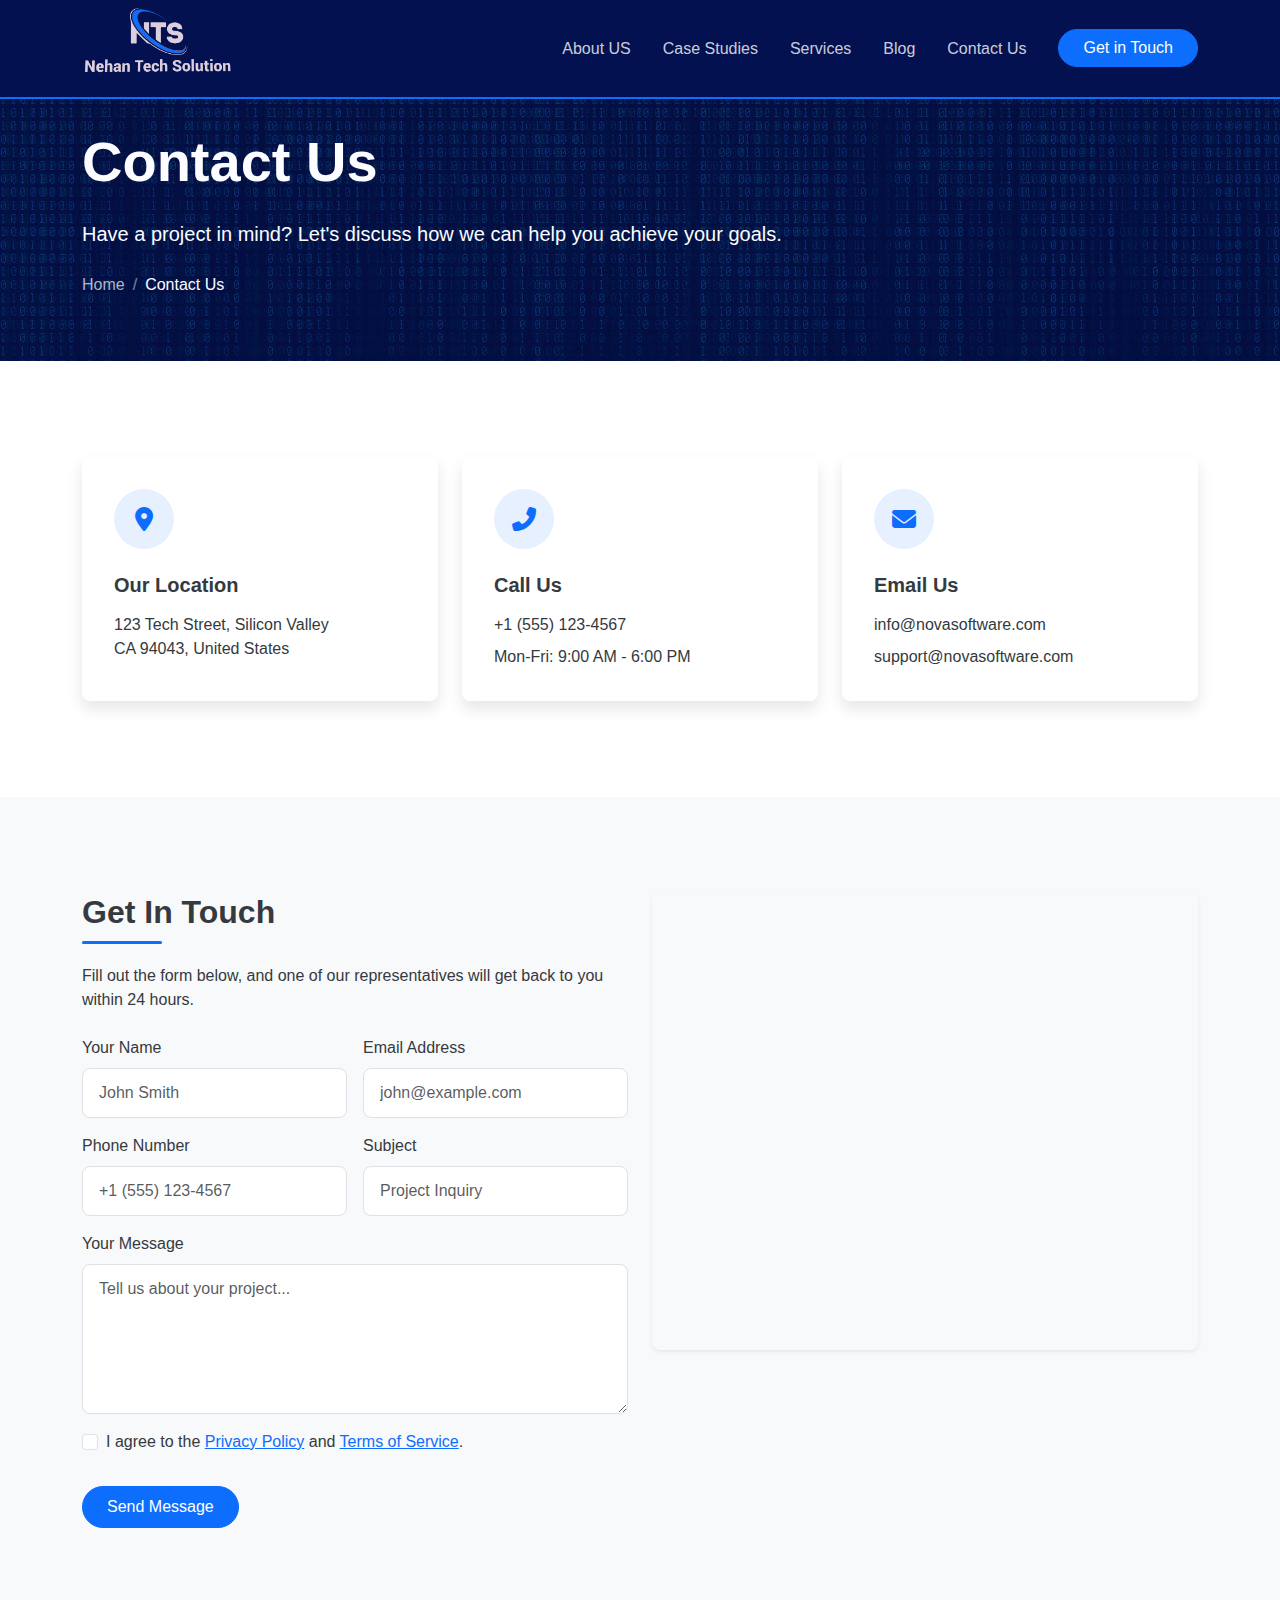
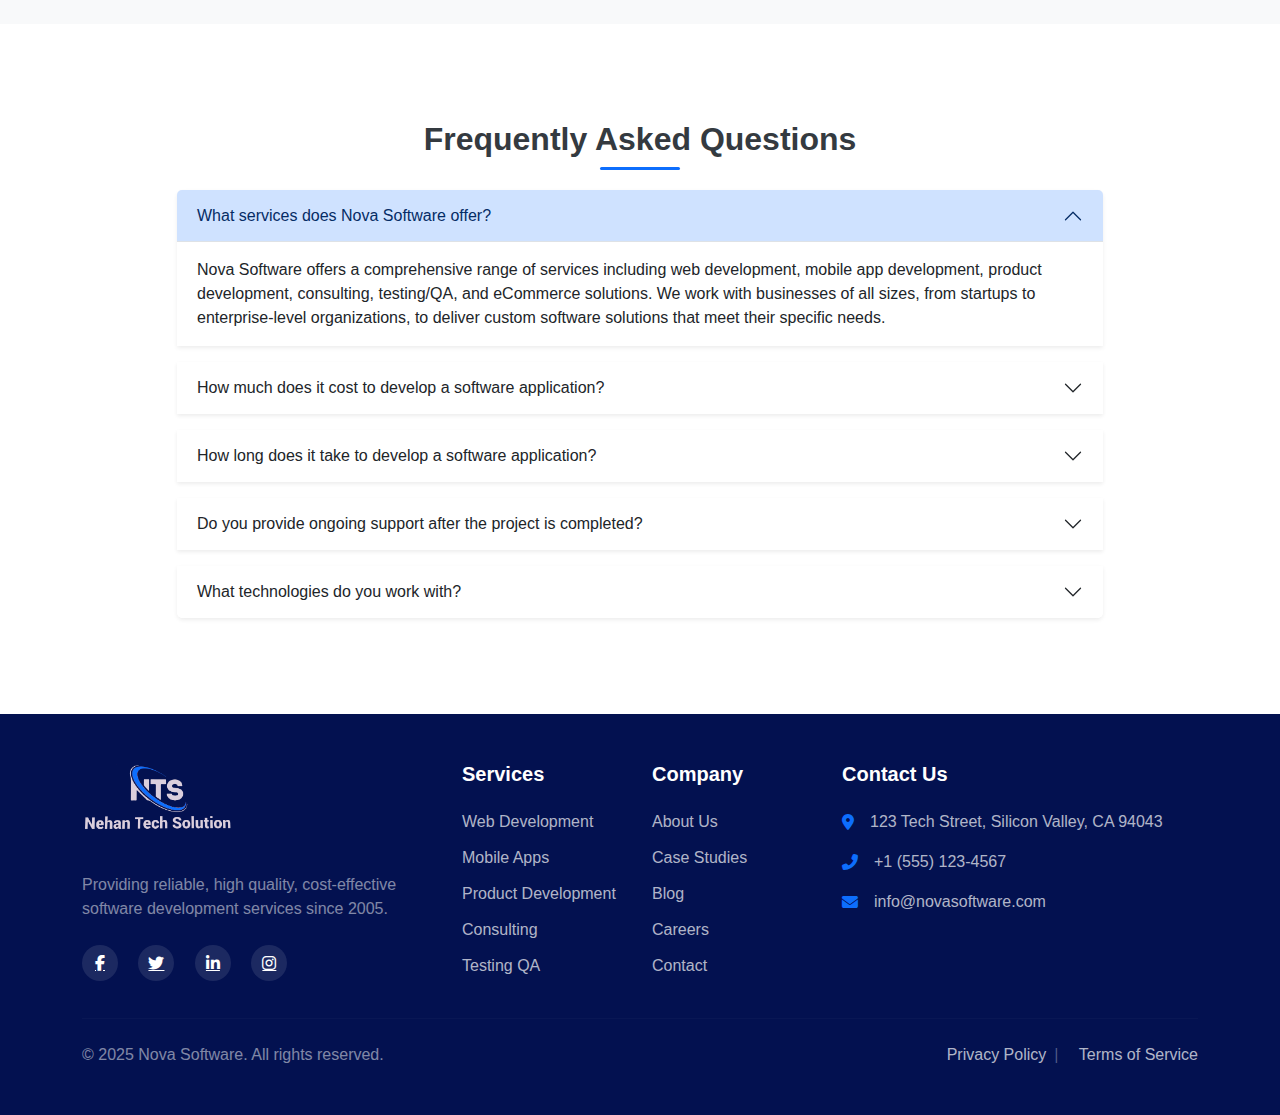
<file: contact.html>
<!DOCTYPE html>
<html lang="en">

<head>
    <meta charset="UTF-8">
    <meta name="viewport" content="width=device-width, initial-scale=1.0">
    <title>Nehan Tech Solution - Software Development Company</title>
    <!-- Bootstrap CSS -->
    <link href="https://cdn.jsdelivr.net/npm/bootstrap@5.3.0/dist/css/bootstrap.min.css" rel="stylesheet">
    <!-- Font Awesome -->
    <link rel="stylesheet" href="https://cdnjs.cloudflare.com/ajax/libs/font-awesome/6.4.0/css/all.min.css">
    <!-- Custom CSS -->
    <link rel="stylesheet" href="css/style.css">
</head>

<body>
<nav class="navbar navbar-expand-lg navbar-dark py-0">
        <div class="container">
            <a class="navbar-brand d-flex align-items-center" href="index.html">
                <img width="150" src="images/logo.jpg" alt="img" class="img-fluid me-2">
            </a>
            <button class="navbar-toggler" type="button" data-bs-toggle="collapse" data-bs-target="#navbarNav">
                <span class="navbar-toggler-icon"></span>
            </button>
            <div class="collapse navbar-collapse" id="navbarNav">
                <ul class="navbar-nav ms-auto">
                    <li class="nav-item">
                        <a class="nav-link" href="about.html">About US</a>
                    </li>
                    <li class="nav-item">
                        <a class="nav-link" href="case-studies.html">Case Studies</a>
                    </li>

                    <li class="nav-item">
                        <a class="nav-link" href="services.html">Services</a>
                    </li>

                    <li class="nav-item">
                        <a class="nav-link" href="blog.html">Blog</a>
                    </li>

                    <li class="nav-item">
                        <a class="nav-link" href="contact.html">Contact Us</a>
                    </li>
                    <li class="nav-item ms-lg-3">
                        <a class="btn btn-primary rounded-pill px-4" href="contact.html">Get in Touch</a>
                    </li>
                </ul>
            </div>
        </div>
    </nav>

  <!-- Page Header -->
  <header class="page-header">
    <div class="container">
      <div class="row">
        <div class="col-lg-8">
          <h1 class="display-4 fw-bold mb-4">Contact Us</h1>
          <p class="lead mb-4">Have a project in mind? Let's discuss how we can help you achieve your goals.</p>
          <nav aria-label="breadcrumb">
            <ol class="breadcrumb">
              <li class="breadcrumb-item"><a href="index.html">Home</a></li>
              <li class="breadcrumb-item active" aria-current="page">Contact Us</li>
            </ol>
          </nav>
        </div>
      </div>
    </div>
  </header>

  <!-- Contact Info Section -->
  <section class="py-lg-5 py-3">
    <div class="container py-lg-5 py-3">
      <div class="row g-4">
        <div class="col-md-4">
          <div class="contact-info-card">
            <div class="contact-info-icon">
              <i class="fas fa-map-marker-alt"></i>
            </div>
            <h3 class="contact-info-title">Our Location</h3>
            <p class="mb-0">123 Tech Street, Silicon Valley<br>CA 94043, United States</p>
          </div>
        </div>
        <div class="col-md-4">
          <div class="contact-info-card">
            <div class="contact-info-icon">
              <i class="fas fa-phone-alt"></i>
            </div>
            <h3 class="contact-info-title">Call Us</h3>
            <p class="mb-2">+1 (555) 123-4567</p>
            <p class="mb-0">Mon-Fri: 9:00 AM - 6:00 PM</p>
          </div>
        </div>
        <div class="col-md-4">
          <div class="contact-info-card">
            <div class="contact-info-icon">
              <i class="fas fa-envelope"></i>
            </div>
            <h3 class="contact-info-title">Email Us</h3>
            <p class="mb-2">info@novasoftware.com</p>
            <p class="mb-0">support@novasoftware.com</p>
          </div>
        </div>
      </div>
    </div>
  </section>

  <!-- Contact Form Section -->
  <section class="py-lg-5 py-3 bg-light">
    <div class="container py-lg-5 py-3">
      <div class="row">
        <div class="col-lg-6 mb-5 mb-lg-0">
          <h2 class="section-title text-start mb-4">Get In Touch</h2>
          <p class="mb-4">Fill out the form below, and one of our representatives will get back to you within 24 hours.</p>
          <form class="contact-form">
            <div class="row g-3">
              <div class="col-md-6">
                <label for="name" class="form-label">Your Name</label>
                <input type="text" class="form-control" id="name" placeholder="John Smith" required>
              </div>
              <div class="col-md-6">
                <label for="email" class="form-label">Email Address</label>
                <input type="email" class="form-control" id="email" placeholder="john@example.com" required>
              </div>
              <div class="col-md-6">
                <label for="phone" class="form-label">Phone Number</label>
                <input type="tel" class="form-control" id="phone" placeholder="+1 (555) 123-4567">
              </div>
              <div class="col-md-6">
                <label for="subject" class="form-label">Subject</label>
                <input type="text" class="form-control" id="subject" placeholder="Project Inquiry">
              </div>
              <div class="col-12">
                <label for="message" class="form-label">Your Message</label>
                <textarea class="form-control" id="message" rows="5" placeholder="Tell us about your project..." required></textarea>
              </div>
              <div class="col-12">
                <div class="form-check mb-3">
                  <input class="form-check-input" type="checkbox" id="privacy" required>
                  <label class="form-check-label" for="privacy">
                    I agree to the <a href="#">Privacy Policy</a> and <a href="#">Terms of Service</a>.
                  </label>
                </div>
              </div>
              <div class="col-12">
                <button type="submit" class="btn btn-primary rounded-pill px-4 py-2">Send Message</button>
              </div>
            </div>
          </form>
        </div>
        <div class="col-lg-6">
          <div class="map-container rounded-3 overflow-hidden shadow-sm">
            <iframe src="https://www.google.com/maps/embed?pb=!1m18!1m12!1m3!1d101268.17426770952!2d-122.12108694179685!3d37.40295293438767!2m3!1f0!2f0!3f0!3m2!1i1024!2i768!4f13.1!3m3!1m2!1s0x808fb7495bec0189%3A0x7c17d44a466baf9b!2sMountain%20View%2C%20CA%2C%20USA!5e0!3m2!1sen!2sin!4v1651234567890!5m2!1sen!2sin" width="100%" height="450" style="border:0;" allowfullscreen="" loading="lazy" referrerpolicy="no-referrer-when-downgrade"></iframe>
          </div>
        </div>
      </div>
    </div>
  </section>

  <!-- FAQ Section -->
  <section class="py-lg-5 py-3">
    <div class="container py-lg-5 py-3">
      <h2 class="section-title text-center mb-5">Frequently Asked Questions</h2>
      <div class="row justify-content-center">
        <div class="col-lg-10">
          <div class="accordion" id="faqAccordion">
            <div class="accordion-item border-0 mb-3 shadow-sm">
              <h2 class="accordion-header" id="headingOne">
                <button class="accordion-button" type="button" data-bs-toggle="collapse" data-bs-target="#collapseOne" aria-expanded="true" aria-controls="collapseOne">
                  What services does Nova Software offer?
                </button>
              </h2>
              <div id="collapseOne" class="accordion-collapse collapse show" aria-labelledby="headingOne" data-bs-parent="#faqAccordion">
                <div class="accordion-body">
                  Nova Software offers a comprehensive range of services including web development, mobile app development, product development, consulting, testing/QA, and eCommerce solutions. We work with businesses of all sizes, from startups to enterprise-level organizations, to deliver custom software solutions that meet their specific needs.
                </div>
              </div>
            </div>
            <div class="accordion-item border-0 mb-3 shadow-sm">
              <h2 class="accordion-header" id="headingTwo">
                <button class="accordion-button collapsed" type="button" data-bs-toggle="collapse" data-bs-target="#collapseTwo" aria-expanded="false" aria-controls="collapseTwo">
                  How much does it cost to develop a software application?
                </button>
              </h2>
              <div id="collapseTwo" class="accordion-collapse collapse" aria-labelledby="headingTwo" data-bs-parent="#faqAccordion">
                <div class="accordion-body">
                  The cost of developing a software application varies depending on several factors, including the complexity of the project, the features required, the platforms it will run on, and the timeline for completion. We offer customized quotes based on your specific requirements. Contact us for a free consultation and estimate.
                </div>
              </div>
            </div>
            <div class="accordion-item border-0 mb-3 shadow-sm">
              <h2 class="accordion-header" id="headingThree">
                <button class="accordion-button collapsed" type="button" data-bs-toggle="collapse" data-bs-target="#collapseThree" aria-expanded="false" aria-controls="collapseThree">
                  How long does it take to develop a software application?
                </button>
              </h2>
              <div id="collapseThree" class="accordion-collapse collapse" aria-labelledby="headingThree" data-bs-parent="#faqAccordion">
                <div class="accordion-body">
                  The development timeline depends on the scope and complexity of the project. A simple web application might take 2-3 months, while a complex enterprise solution could take 6-12 months or more. We work with our clients to establish realistic timelines and provide regular updates throughout the development process.
                </div>
              </div>
            </div>
            <div class="accordion-item border-0 mb-3 shadow-sm">
              <h2 class="accordion-header" id="headingFour">
                <button class="accordion-button collapsed" type="button" data-bs-toggle="collapse" data-bs-target="#collapseFour" aria-expanded="false" aria-controls="collapseFour">
                  Do you provide ongoing support after the project is completed?
                </button>
              </h2>
              <div id="collapseFour" class="accordion-collapse collapse" aria-labelledby="headingFour" data-bs-parent="#faqAccordion">
                <div class="accordion-body">
                  Yes, we offer various support and maintenance packages to ensure your software continues to run smoothly after launch. Our support services include bug fixes, security updates, performance optimization, and feature enhancements. We can tailor a support plan to meet your specific needs and budget.
                </div>
              </div>
            </div>
            <div class="accordion-item border-0 shadow-sm">
              <h2 class="accordion-header" id="headingFive">
                <button class="accordion-button collapsed" type="button" data-bs-toggle="collapse" data-bs-target="#collapseFive" aria-expanded="false" aria-controls="collapseFive">
                  What technologies do you work with?
                </button>
              </h2>
              <div id="collapseFive" class="accordion-collapse collapse" aria-labelledby="headingFive" data-bs-parent="#faqAccordion">
                <div class="accordion-body">
                  We work with a wide range of technologies to deliver the best solutions for our clients. Our expertise includes JavaScript frameworks (React, Angular, Vue.js), backend technologies (Node.js, Python, Java, .NET), mobile development (React Native, Flutter, Swift, Kotlin), database systems (SQL, NoSQL), cloud platforms (AWS, Azure, Google Cloud), and more.
                </div>
              </div>
            </div>
          </div>
        </div>
      </div>
    </div>
  </section>

   <!-- Footer -->
    <footer class="footer py-lg-5 py-3">
        <div class="container">
            <div class="row">
                <div class="col-lg-4 mb-4 mb-lg-0">
                    <a class="footer-brand d-flex align-items-center mb-4" href="index.html">
                       <img width="150" src="images/logo.jpg" alt="img">
                    </a>
                    <p class="text-white-50 mb-4">Providing reliable, high quality, cost-effective software development
                        services since 2005.</p>
                    <div class="social-icons">
                        <a href="#" class="me-3"><i class="fab fa-facebook-f"></i></a>
                        <a href="#" class="me-3"><i class="fab fa-twitter"></i></a>
                        <a href="#" class="me-3"><i class="fab fa-linkedin-in"></i></a>
                        <a href="#"><i class="fab fa-instagram"></i></a>
                    </div>
                </div>
                <div class="col-lg-2 col-md-4 mb-4 mb-md-0">
                    <h5 class="text-white mb-4">Services</h5>
                    <ul class="list-unstyled footer-links">
                        <li><a href="services.html#web-development">Web Development</a></li>
                        <li><a href="services.html#mobile-development">Mobile Apps</a></li>
                        <li><a href="services.html#product-development">Product Development</a></li>
                        <li><a href="services.html#consulting">Consulting</a></li>
                        <li><a href="services.html#testing-qa">Testing QA</a></li>
                    </ul>
                </div>
                <div class="col-lg-2 col-md-4 mb-4 mb-md-0">
                    <h5 class="text-white mb-4">Company</h5>
                    <ul class="list-unstyled footer-links">
                        <li><a href="about.html">About Us</a></li>
                        <li><a href="case-studies.html">Case Studies</a></li>
                        <li><a href="blog.html">Blog</a></li>
                        <li><a href="about.html#careers">Careers</a></li>
                        <li><a href="contact.html">Contact</a></li>
                    </ul>
                </div>
                <div class="col-lg-4 col-md-4">
                    <h5 class="text-white mb-4">Contact Us</h5>
                    <ul class="list-unstyled contact-info">
                        <li class="d-flex mb-3">
                            <i class="fas fa-map-marker-alt me-3 mt-1"></i>
                            <span>123 Tech Street, Silicon Valley, CA 94043</span>
                        </li>
                        <li class="d-flex mb-3">
                            <i class="fas fa-phone-alt me-3 mt-1"></i>
                            <span>+1 (555) 123-4567</span>
                        </li>
                        <li class="d-flex">
                            <i class="fas fa-envelope me-3 mt-1"></i>
                            <span>info@novasoftware.com</span>
                        </li>
                    </ul>
                </div>
            </div>
            <hr class="footer-divider my-4">
            <div class="row">
                <div class="col-md-6 text-center text-md-start">
                    <p class="mb-0 text-white-50">&copy; 2025 Nova Software. All rights reserved.</p>
                </div>
                <div class="col-md-6 text-center text-md-end">
                    <ul class="list-inline mb-0">
                        <li class="list-inline-item"><a href="#">Privacy Policy</a></li>
                        <li class="list-inline-item"><a href="#">Terms of Service</a></li>
                    </ul>
                </div>
            </div>
        </div>
    </footer>

    <!-- Back to Top Button -->
    <a href="#" class="back-to-top" id="backToTop">
        <i class="fas fa-arrow-up"></i>
    </a>

    <!-- Bootstrap JS Bundle with Popper -->
    <script src="https://cdn.jsdelivr.net/npm/bootstrap@5.3.0/dist/js/bootstrap.bundle.min.js"></script>
    <!-- Custom JS -->
    <script src="js/script.js"></script>
</body>

</html>
</file>
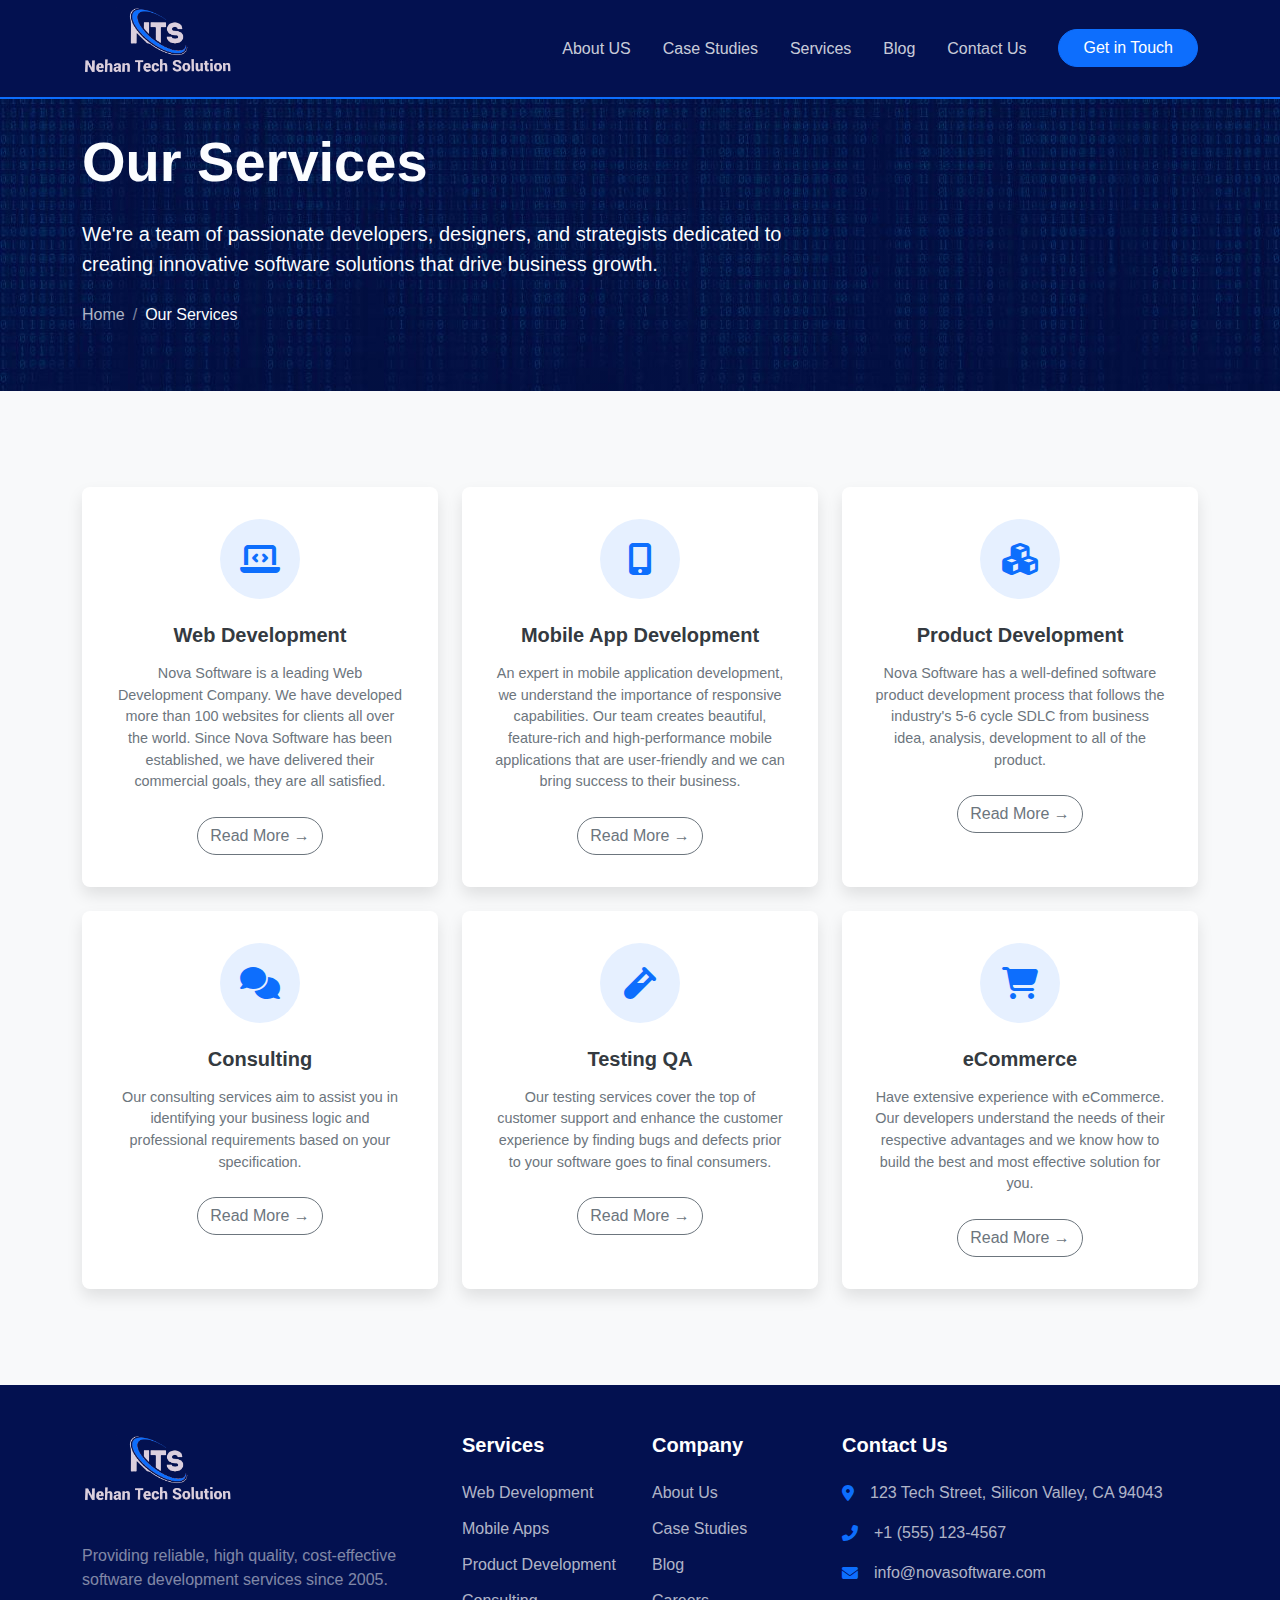
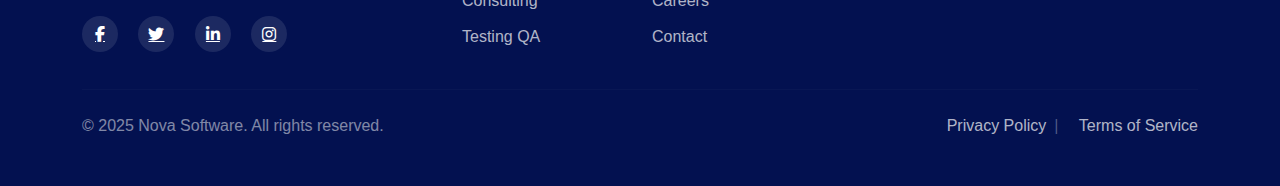
<file: services.html>
<!DOCTYPE html>
<html lang="en">

<head>
    <meta charset="UTF-8">
    <meta name="viewport" content="width=device-width, initial-scale=1.0">
    <title>Nehan Tech Solution - Software Development Company</title>
    <!-- Bootstrap CSS -->
    <link href="https://cdn.jsdelivr.net/npm/bootstrap@5.3.0/dist/css/bootstrap.min.css" rel="stylesheet">
    <!-- Font Awesome -->
    <link rel="stylesheet" href="https://cdnjs.cloudflare.com/ajax/libs/font-awesome/6.4.0/css/all.min.css">
    <!-- Custom CSS -->
    <link rel="stylesheet" href="css/style.css">
</head>

<body>
<nav class="navbar navbar-expand-lg navbar-dark py-0">
        <div class="container">
            <a class="navbar-brand d-flex align-items-center" href="index.html">
                <img width="150" src="images/logo.jpg" alt="img" class="img-fluid me-2">
            </a>
            <button class="navbar-toggler" type="button" data-bs-toggle="collapse" data-bs-target="#navbarNav">
                <span class="navbar-toggler-icon"></span>
            </button>
            <div class="collapse navbar-collapse" id="navbarNav">
                <ul class="navbar-nav ms-auto">
                    <li class="nav-item">
                        <a class="nav-link" href="about.html">About US</a>
                    </li>
                    <li class="nav-item">
                        <a class="nav-link" href="case-studies.html">Case Studies</a>
                    </li>

                    <li class="nav-item">
                        <a class="nav-link" href="services.html">Services</a>
                    </li>

                    <li class="nav-item">
                        <a class="nav-link" href="blog.html">Blog</a>
                    </li>

                    <li class="nav-item">
                        <a class="nav-link" href="contact.html">Contact Us</a>
                    </li>
                    <li class="nav-item ms-lg-3">
                        <a class="btn btn-primary rounded-pill px-4" href="contact.html">Get in Touch</a>
                    </li>
                </ul>
            </div>
        </div>
    </nav>

    <!-- Page Header -->
    <header class="page-header">
        <div class="container">
            <div class="row">
                <div class="col-lg-8">
                    <h1 class="display-4 fw-bold mb-4">Our Services</h1>
                    </h1>
                    <p class="lead mb-4">We're a team of passionate developers, designers, and strategists dedicated to
                        creating innovative software solutions that drive business growth.</p>
                    <nav aria-label="breadcrumb">
                        <ol class="breadcrumb">
                            <li class="breadcrumb-item"><a href="index.html">Home</a></li>
                            <li class="breadcrumb-item active" aria-current="page">Our Services</li>
                        </ol>
                    </nav>
                </div>
            </div>
        </div>
    </header>

 

    <!-- Services Section -->
    <section class="services-section py-lg-5 py-3">
        <div class="container py-lg-5 py-3">
        
            <div class="row g-4">
                <!-- Web Development -->
                <div class="col-md-6 col-lg-4">
                    <div class="service-card h-100">
                        <div class="service-icon mb-4">
                            <i class="fas fa-laptop-code"></i>
                        </div>
                        <h3 class="service-title mb-3">Web Development</h3>
                        <p class="service-description mb-4">Nova Software is a leading Web Development Company. We have
                            developed more than 100 websites for clients all over the world. Since Nova Software has
                            been established, we have delivered their commercial goals, they are all satisfied.</p>
                        <a href="services.html#web-development" class="btn btn-outline-secondary rounded-pill">Read More
                            →</a>
                    </div>
                </div>

                <!-- Mobile App Development -->
                <div class="col-md-6 col-lg-4">
                    <div class="service-card h-100">
                        <div class="service-icon mb-4">
                            <i class="fas fa-mobile-alt"></i>
                        </div>
                        <h3 class="service-title mb-3">Mobile App Development</h3>
                        <p class="service-description mb-4">An expert in mobile application development, we understand
                            the importance of responsive capabilities. Our team creates beautiful, feature-rich and
                            high-performance mobile applications that are user-friendly and we can bring success to
                            their business.</p>
                        <a href="services.html#mobile-development" class="btn btn-outline-secondary rounded-pill">Read
                            More →</a>
                    </div>
                </div>

                <!-- Product Development -->
                <div class="col-md-6 col-lg-4">
                    <div class="service-card h-100">
                        <div class="service-icon mb-4">
                            <i class="fas fa-cubes"></i>
                        </div>
                        <h3 class="service-title mb-3">Product Development</h3>
                        <p class="service-description mb-4">Nova Software has a well-defined software product
                            development process that follows the industry's 5-6 cycle SDLC from business idea, analysis,
                            development to all of the product.</p>
                        <a href="services.html#product-development" class="btn btn-outline-secondary rounded-pill">Read
                            More →</a>
                    </div>
                </div>

                <!-- Consulting -->
                <div class="col-md-6 col-lg-4">
                    <div class="service-card h-100">
                        <div class="service-icon mb-4">
                            <i class="fas fa-comments"></i>
                        </div>
                        <h3 class="service-title mb-3">Consulting</h3>
                        <p class="service-description mb-4">Our consulting services aim to assist you in identifying
                            your business logic and professional requirements based on your specification.</p>
                        <a href="services.html#consulting" class="btn btn-outline-secondary rounded-pill">Read More
                            →</a>
                    </div>
                </div>

                <!-- Testing QA -->
                <div class="col-md-6 col-lg-4">
                    <div class="service-card h-100">
                        <div class="service-icon mb-4">
                            <i class="fas fa-vial"></i>
                        </div>
                        <h3 class="service-title mb-3">Testing QA</h3>
                        <p class="service-description mb-4">Our testing services cover the top of customer support and
                            enhance the customer experience by finding bugs and defects prior to your software goes to
                            final consumers.</p>
                        <a href="services.html#testing-qa" class="btn btn-outline-secondary rounded-pill">Read More
                            →</a>
                    </div>
                </div>

                <!-- eCommerce -->
                <div class="col-md-6 col-lg-4">
                    <div class="service-card h-100">
                        <div class="service-icon mb-4">
                            <i class="fas fa-shopping-cart"></i>
                        </div>
                        <h3 class="service-title mb-3">eCommerce</h3>
                        <p class="service-description mb-4">Have extensive experience with eCommerce. Our developers
                            understand the needs of their respective advantages and we know how to build the best and
                            most effective solution for you.</p>
                        <a href="services.html#ecommerce" class="btn btn-outline-secondary rounded-pill">Read More →</a>
                    </div>
                </div>
            </div>
        </div>
    </section>




    <!-- Footer -->
    <footer class="footer py-lg-5 py-3">
        <div class="container">
            <div class="row">
                <div class="col-lg-4 mb-4 mb-lg-0">
                    <a class="footer-brand d-flex align-items-center mb-4" href="index.html">
                       <img width="150" src="images/logo.jpg" alt="img">
                    </a>
                    <p class="text-white-50 mb-4">Providing reliable, high quality, cost-effective software development
                        services since 2005.</p>
                    <div class="social-icons">
                        <a href="#" class="me-3"><i class="fab fa-facebook-f"></i></a>
                        <a href="#" class="me-3"><i class="fab fa-twitter"></i></a>
                        <a href="#" class="me-3"><i class="fab fa-linkedin-in"></i></a>
                        <a href="#"><i class="fab fa-instagram"></i></a>
                    </div>
                </div>
                <div class="col-lg-2 col-md-4 mb-4 mb-md-0">
                    <h5 class="text-white mb-4">Services</h5>
                    <ul class="list-unstyled footer-links">
                        <li><a href="services.html#web-development">Web Development</a></li>
                        <li><a href="services.html#mobile-development">Mobile Apps</a></li>
                        <li><a href="services.html#product-development">Product Development</a></li>
                        <li><a href="services.html#consulting">Consulting</a></li>
                        <li><a href="services.html#testing-qa">Testing QA</a></li>
                    </ul>
                </div>
                <div class="col-lg-2 col-md-4 mb-4 mb-md-0">
                    <h5 class="text-white mb-4">Company</h5>
                    <ul class="list-unstyled footer-links">
                        <li><a href="about.html">About Us</a></li>
                        <li><a href="case-studies.html">Case Studies</a></li>
                        <li><a href="blog.html">Blog</a></li>
                        <li><a href="about.html#careers">Careers</a></li>
                        <li><a href="contact.html">Contact</a></li>
                    </ul>
                </div>
                <div class="col-lg-4 col-md-4">
                    <h5 class="text-white mb-4">Contact Us</h5>
                    <ul class="list-unstyled contact-info">
                        <li class="d-flex mb-3">
                            <i class="fas fa-map-marker-alt me-3 mt-1"></i>
                            <span>123 Tech Street, Silicon Valley, CA 94043</span>
                        </li>
                        <li class="d-flex mb-3">
                            <i class="fas fa-phone-alt me-3 mt-1"></i>
                            <span>+1 (555) 123-4567</span>
                        </li>
                        <li class="d-flex">
                            <i class="fas fa-envelope me-3 mt-1"></i>
                            <span>info@novasoftware.com</span>
                        </li>
                    </ul>
                </div>
            </div>
            <hr class="footer-divider my-4">
            <div class="row">
                <div class="col-md-6 text-center text-md-start">
                    <p class="mb-0 text-white-50">&copy; 2025 Nova Software. All rights reserved.</p>
                </div>
                <div class="col-md-6 text-center text-md-end">
                    <ul class="list-inline mb-0">
                        <li class="list-inline-item"><a href="#">Privacy Policy</a></li>
                        <li class="list-inline-item"><a href="#">Terms of Service</a></li>
                    </ul>
                </div>
            </div>
        </div>
    </footer>

    <!-- Back to Top Button -->
    <a href="#" class="back-to-top" id="backToTop">
        <i class="fas fa-arrow-up"></i>
    </a>

    <!-- Bootstrap JS Bundle with Popper -->
    <script src="https://cdn.jsdelivr.net/npm/bootstrap@5.3.0/dist/js/bootstrap.bundle.min.js"></script>
    <!-- Custom JS -->
    <script src="js/script.js"></script>
</body>

</html>
</file>
<file: css/style.css>
body {
  font-family: "Poppins", sans-serif;
  color: #343a40;
  overflow-x: hidden;
}

h1,
h2,
h3,
h4,
h5,
h6 {
  font-weight: 700;
}

.section-title {
  position: relative;
  font-weight: 700;
  margin-bottom: 2rem !important;
}
.section-title::after {
  content: "";
  position: absolute;
  bottom: -0.75rem;
  left: 50%;
  transform: translateX(-50%);
  width: 80px;
  height: 3px;
  background-color: #0d6efd;
  border-radius: 3px;
}
.section-title.text-start::after {
  left: 0;
  transform: none;
}

.navbar {
  background-color: #031150;
  padding: 1rem 0;
  transition: all 0.3s ease;
  position: fixed;
  top: 0;
  left: 0;
  right: 0;
  z-index: 1000;
  border-bottom: 2px solid #0d6efd;
}
.navbar.scrolled {
  padding: 0.5rem 0;
  box-shadow: 0 0.5rem 1rem rgba(0, 0, 0, 0.1);
}
.navbar .navbar-brand {
  font-weight: 700;
  font-size: 1.5rem;
}
.navbar .nav-link {
  color: rgba(255, 255, 255, 0.8);
  font-weight: 500;
  padding: 0.5rem 1rem !important;
  transition: all 0.3s ease;
}
.navbar .nav-link:hover, .navbar .nav-link.active {
  color: #ffffff;
}
.navbar .btn-primary {
  font-weight: 500;
}

.hero-section {
  background-color: #031150;
  position: relative;
  overflow: hidden;
  padding-top: 8rem !important;
}
.hero-section::before {
  content: "";
  position: absolute;
  top: 0;
  right: 0;
  width: 50%;
  height: 100%;
  background: linear-gradient(135deg, rgba(13, 110, 253, 0.1), rgba(13, 110, 253, 0.05));
  -webkit-clip-path: polygon(25% 0%, 100% 0%, 100% 100%, 0% 100%);
          clip-path: polygon(25% 0%, 100% 0%, 100% 100%, 0% 100%);
  z-index: 1;
}
.hero-section .hero-image {
  position: relative;
  z-index: 2;
  animation: float 6s ease-in-out infinite;
  max-width: 100%;
  height: auto;
}
.hero-section .scroll-down {
  color: #ffffff;
  font-size: 1.5rem;
  transition: all 0.3s ease;
}
.hero-section .scroll-down:hover {
  color: #0d6efd;
}

.about-section {
  position: relative;
}
.about-section .about-image-container .about-experience-badge {
  position: absolute;
  bottom: -20px;
  right: -20px;
  background-color: #0d6efd;
  color: #ffffff;
  padding: 1.5rem;
  border-radius: 50%;
  width: 120px;
  height: 120px;
  display: flex;
  flex-direction: column;
  justify-content: center;
  align-items: center;
  text-align: center;
}
.about-section .about-image-container .about-experience-badge .number {
  font-size: 1.8rem;
  font-weight: 700;
  line-height: 1;
}
.about-section .about-image-container .about-experience-badge .text {
  font-size: 0.8rem;
  margin-top: 0.25rem;
}

.bg-static {
  background-image: url("../images/banner.jpg");
}

.logo-slider {
  overflow: hidden;
  white-space: nowrap;
  position: relative;
  width: 100%;
}

.no-after::after {
  display: none !important;
}

.logo-track {
  display: flex;
  animation: scroll-left 20s linear infinite;
  gap: 20px;
}

.logo-item {
  flex: 0 0 auto;
  padding: 0 20px;
  background: #fff;
  padding: 20px 20px;
}

.logo-item img {
  height: 40px;
  width: auto;
}

/* Animation */
@keyframes scroll-left {
  0% {
    transform: translateX(0);
  }
  100% {
    transform: translateX(-50%);
  }
}
@keyframes float {
  0% {
    transform: translateY(0px);
  }
  50% {
    transform: translateY(-15px);
  }
  100% {
    transform: translateY(0px);
  }
}
.clients-section {
  background-image: url("../images/banner.jpg");
}
.clients-section .client-testimonial {
  background-color: #ffffff;
  border-radius: 0.5rem;
  box-shadow: 0 0.5rem 1rem rgba(0, 0, 0, 0.1);
  text-align: center;
  padding: 2rem;
}
.clients-section .stat-card {
  background-color: #ffffff;
  border-radius: 0.5rem;
  box-shadow: 0 0.5rem 1rem rgba(0, 0, 0, 0.1);
  transition: all 0.3s ease;
}
.clients-section .stat-card h3 {
  font-size: 2rem;
  font-weight: 700;
  color: #0d6efd;
}
.clients-section .stat-card:hover {
  transform: translateY(-5px);
}
.clients-section .client-logo {
  opacity: 0.7;
  transition: all 0.3s ease;
  max-height: 50px;
}
.clients-section .client-logo:hover {
  opacity: 1;
}
.clients-section .carousel-control-prev,
.clients-section .carousel-control-next {
  width: 40px;
  height: 40px;
  background-color: #0d6efd;
  border-radius: 50%;
  top: 50%;
  transform: translateY(-50%);
  opacity: 1;
}
.clients-section .carousel-control-prev:hover,
.clients-section .carousel-control-next:hover {
  background-color: #0257d5;
}
.clients-section .carousel-control-prev {
  left: 0;
}
.clients-section .carousel-control-next {
  right: 0;
}

.testimonials-section {
  background-color: #ffffff;
}
.testimonials-section .testimonial-card {
  background-color: #ffffff;
  border-radius: 0.5rem;
  overflow: hidden;
  box-shadow: 0 0.5rem 1rem rgba(0, 0, 0, 0.1);
}
.testimonials-section .testimonial-image {
  height: 100%;
  -o-object-fit: cover;
     object-fit: cover;
  border-radius: 0.5rem 0 0 0.5rem;
}
.testimonials-section .testimonial-quote-mark {
  position: absolute;
  top: 0;
  left: 0;
  width: 4px;
  height: 80%;
  background-color: #0d6efd;
  border-radius: 0 2px 2px 0;
}
.testimonials-section .testimonial-content {
  background-color: #031150;
  color: #ffffff;
  height: 100%;
}
.testimonials-section .stars {
  color: #ffc107;
}
.testimonials-section .testimonial-text {
  font-style: italic;
  line-height: 1.6;
}
.testimonials-section .carousel-control-prev,
.testimonials-section .carousel-control-next {
  width: 40px;
  height: 40px;
  background-color: #0d6efd;
  border-radius: 50%;
  top: 50%;
  transform: translateY(-50%);
  opacity: 1;
}
.testimonials-section .carousel-control-prev:hover,
.testimonials-section .carousel-control-next:hover {
  background-color: #0257d5;
}

.services-section {
  background-color: #f8f9fa;
}
.services-section .service-card {
  background-color: #ffffff;
  border-radius: 0.5rem;
  padding: 2rem;
  box-shadow: 0 0.5rem 1rem rgba(0, 0, 0, 0.1);
  transition: all 0.3s ease;
  text-align: center;
}
.services-section .service-card:hover {
  transform: translateY(-10px);
}
.services-section .service-card:hover .service-icon {
  background-color: #0d6efd;
  color: #ffffff;
}
.services-section .service-icon {
  display: inline-flex;
  align-items: center;
  justify-content: center;
  width: 80px;
  height: 80px;
  background-color: rgba(13, 110, 253, 0.1);
  color: #0d6efd;
  border-radius: 50%;
  font-size: 2rem;
  transition: all 0.3s ease;
}
.services-section .service-title {
  font-weight: 700;
  font-size: 1.25rem;
}
.services-section .service-description {
  color: #6c757d;
  font-size: 0.9rem;
}

.case-studies-section {
  background-color: #ffffff;
}
.case-studies-section .case-study-card {
  background-color: #ffffff;
  border-radius: 0.5rem;
  box-shadow: 0 0.5rem 1rem rgba(0, 0, 0, 0.1);
  overflow: hidden;
  transition: all 0.3s ease;
  height: 100%;
}
.case-studies-section .case-study-card:hover {
  transform: translateY(-10px);
}
.case-studies-section .case-study-card:hover .case-study-overlay {
  opacity: 1;
}
.case-studies-section .case-study-image {
  position: relative;
  overflow: hidden;
}
.case-studies-section .case-study-image img {
  transition: all 0.3s ease;
}
.case-studies-section .case-study-image:hover img {
  transform: scale(1.05);
}
.case-studies-section .case-study-overlay {
  position: absolute;
  top: 0;
  left: 0;
  width: 100%;
  height: 100%;
  background-color: rgba(3, 17, 80, 0.7);
  display: flex;
  align-items: center;
  justify-content: center;
  opacity: 0;
  transition: all 0.3s ease;
}
.case-studies-section .case-study-content {
  background-color: #ffffff;
}
.case-studies-section .case-study-title {
  font-size: 1.25rem;
  font-weight: 700;
}
.case-studies-section .case-study-description {
  color: #6c757d;
  font-size: 0.9rem;
}
.case-studies-section .read-more {
  color: #0d6efd;
  font-weight: 600;
  font-size: 0.9rem;
  text-decoration: none;
  transition: all 0.3s ease;
}
.case-studies-section .read-more:hover {
  color: #0257d5;
}
.case-studies-section .badge {
  font-weight: 500;
  padding: 0.35rem 0.65rem;
}

.certifications-section {
  background-color: #f8f9fa;
}
.certifications-section .certification-card {
  background-color: #ffffff;
  border-radius: 0.5rem;
  box-shadow: 0 0.5rem 1rem rgba(0, 0, 0, 0.1);
  transition: all 0.3s ease;
  height: 100%;
}
.certifications-section .certification-card:hover {
  transform: translateY(-5px);
  box-shadow: 0 10px 20px rgba(0, 0, 0, 0.1);
}
.certifications-section .certification-icon img {
  max-width: 80px;
  height: auto;
  margin: 0 auto;
}
.certifications-section .certification-title {
  font-size: 1.1rem;
  font-weight: 700;
  color: #031150;
}
.certifications-section .certification-description {
  color: #6c757d;
}

.blog-section {
  background-color: #ffffff;
}
.blog-section .blog-card {
  background-color: #ffffff;
  border-radius: 0.5rem;
  box-shadow: 0 0.5rem 1rem rgba(0, 0, 0, 0.1);
  overflow: hidden;
  transition: all 0.3s ease;
}
.blog-section .blog-card:hover {
  transform: translateY(-10px);
}
.blog-section .blog-card:hover .blog-title {
  color: #0d6efd;
}
.blog-section .blog-image {
  position: relative;
  overflow: hidden;
}
.blog-section .blog-image img {
  transition: all 0.3s ease;
}
.blog-section .blog-image:hover img {
  transform: scale(1.05);
}
.blog-section .blog-date {
  position: absolute;
  top: 15px;
  left: 15px;
  background-color: #0d6efd;
  color: #ffffff;
  text-align: center;
  padding: 0.5rem;
  border-radius: 0.5rem;
  min-width: 60px;
}
.blog-section .blog-date .day {
  display: block;
  font-size: 1.5rem;
  font-weight: 700;
  line-height: 1;
}
.blog-section .blog-date .month {
  display: block;
  font-size: 0.8rem;
  text-transform: uppercase;
}
.blog-section .blog-content {
  background-color: #ffffff;
}
.blog-section .blog-categories .badge {
  font-weight: 500;
  padding: 0.35rem 0.65rem;
  margin-right: 0.25rem;
}
.blog-section .blog-title {
  font-size: 1.25rem;
  font-weight: 700;
  transition: all 0.3s ease;
}
.blog-section .blog-excerpt {
  color: #6c757d;
  font-size: 0.9rem;
}
.blog-section .read-more {
  color: #0d6efd;
  font-weight: 600;
  font-size: 0.9rem;
  text-decoration: none;
  transition: all 0.3s ease;
}
.blog-section .read-more:hover {
  color: #0257d5;
}

.stats-section {
  background-color: #ffffff;
  position: relative;
}
.stats-section::after {
  content: "";
  position: absolute;
  bottom: 0;
  left: 0;
  width: 100%;
  height: 50%;
  background-color: #f8f9fa;
  z-index: -1;
}
.stats-section .counter-card {
  background-color: #ffffff;
  border-radius: 0.5rem;
  box-shadow: 0 0.5rem 1rem rgba(0, 0, 0, 0.1);
  transition: all 0.3s ease;
}
.stats-section .counter-card:hover {
  transform: translateY(-5px);
}
.stats-section .counter-card h3 {
  font-size: 2.5rem;
  font-weight: 700;
  color: #0d6efd;
  display: inline-block;
}
.stats-section .counter-card span {
  font-size: 2rem;
  font-weight: 700;
  color: #0d6efd;
}

.pricing-section {
  background-color: #f8f9fa;
}
.pricing-section .pricing-card {
  background-color: #ffffff;
  border-radius: 0.5rem;
  box-shadow: 0 0.5rem 1rem rgba(0, 0, 0, 0.1);
  transition: all 0.3s ease;
  position: relative;
  overflow: hidden;
}
.pricing-section .pricing-card:hover {
  transform: translateY(-10px);
}
.pricing-section .pricing-card.featured {
  border: 2px solid #0d6efd;
  transform: scale(1.05);
  z-index: 1;
}
.pricing-section .pricing-card.featured:hover {
  transform: scale(1.05) translateY(-10px);
}
.pricing-section .pricing-card.featured .pricing-tier {
  color: #0d6efd;
}
.pricing-section .popular-badge {
  position: absolute;
  top: 0;
  right: 0;
  background-color: #0d6efd;
  color: #ffffff;
  padding: 0.25rem 1rem;
  font-size: 0.8rem;
  font-weight: 500;
  border-radius: 0 0 0 0.5rem;
}
.pricing-section .pricing-tier {
  font-weight: 700;
  font-size: 1.5rem;
}
.pricing-section .pricing-price .currency {
  font-size: 1.5rem;
  font-weight: 500;
  vertical-align: top;
  line-height: 1;
}
.pricing-section .pricing-price .amount {
  font-size: 3rem;
  font-weight: 700;
  color: #0d6efd;
}
.pricing-section .pricing-price .period {
  font-size: 1rem;
  color: #6c757d;
}
.pricing-section .pricing-features li {
  padding: 0.5rem 0;
  border-bottom: 1px solid #e9ecef;
}
.pricing-section .pricing-features li:last-child {
  border-bottom: none;
}

.page-header {
  background-image: url("../images/banner.jpg");
  color: #ffffff;
  padding: 8rem 0 4rem;
  position: relative;
}
.page-header::before {
  content: "";
  position: absolute;
  top: 0;
  left: 0;
  width: 100%;
  height: 100%;
  background: linear-gradient(135deg, rgba(13, 110, 253, 0.1), rgba(13, 110, 253, 0.05));
  opacity: 0.2;
}
.page-header .breadcrumb {
  background-color: transparent;
  padding: 0;
  margin-bottom: 0;
}
.page-header .breadcrumb .breadcrumb-item {
  color: rgba(255, 255, 255, 0.7);
}
.page-header .breadcrumb .breadcrumb-item a {
  color: rgba(255, 255, 255, 0.7);
  text-decoration: none;
  transition: all 0.3s ease;
}
.page-header .breadcrumb .breadcrumb-item a:hover {
  color: #ffffff;
}
.page-header .breadcrumb .breadcrumb-item.active {
  color: #ffffff;
}
.page-header .breadcrumb .breadcrumb-item + .breadcrumb-item::before {
  color: rgba(255, 255, 255, 0.5);
}

.contact-form .form-control {
  border-radius: 0.5rem;
  padding: 0.75rem 1rem;
  border: 1px solid #dee2e6;
}
.contact-form .form-control:focus {
  box-shadow: none;
  border-color: #0d6efd;
}
.contact-form .form-label {
  font-weight: 500;
}
.contact-form textarea.form-control {
  min-height: 150px;
}

.contact-info-card {
  background-color: #ffffff;
  border-radius: 0.5rem;
  box-shadow: 0 0.5rem 1rem rgba(0, 0, 0, 0.1);
  padding: 2rem;
  height: 100%;
}
.contact-info-card .contact-info-icon {
  width: 60px;
  height: 60px;
  background-color: rgba(13, 110, 253, 0.1);
  color: #0d6efd;
  border-radius: 50%;
  display: flex;
  align-items: center;
  justify-content: center;
  font-size: 1.5rem;
  margin-bottom: 1.5rem;
}
.contact-info-card .contact-info-title {
  font-weight: 700;
  font-size: 1.25rem;
  margin-bottom: 1rem;
}

.team-card {
  background-color: #ffffff;
  border-radius: 0.5rem;
  box-shadow: 0 0.5rem 1rem rgba(0, 0, 0, 0.1);
  overflow: hidden;
  transition: all 0.3s ease;
}
.team-card:hover {
  transform: translateY(-10px);
}
.team-card:hover .team-image img {
  transform: scale(1.05);
}
.team-card:hover .team-social {
  opacity: 1;
}
.team-card .team-image {
  position: relative;
  overflow: hidden;
}
.team-card .team-image img {
  transition: all 0.3s ease;
  width: 100%;
}
.team-card .team-social {
  position: absolute;
  bottom: 0;
  left: 0;
  width: 100%;
  background-color: rgba(3, 17, 80, 0.8);
  padding: 1rem;
  display: flex;
  justify-content: center;
  gap: 1rem;
  opacity: 0;
  transition: all 0.3s ease;
}
.team-card .team-social a {
  width: 36px;
  height: 36px;
  background-color: #ffffff;
  color: #031150;
  border-radius: 50%;
  display: flex;
  align-items: center;
  justify-content: center;
  transition: all 0.3s ease;
}
.team-card .team-social a:hover {
  background-color: #0d6efd;
  color: #ffffff;
}
.team-card .team-content {
  padding: 1.5rem;
  text-align: center;
}
.team-card .team-name {
  font-size: 1.25rem;
  font-weight: 700;
  margin-bottom: 0.5rem;
}
.team-card .team-position {
  color: #0d6efd;
  font-weight: 500;
  margin-bottom: 1rem;
}

.case-study-details .case-study-meta {
  margin-bottom: 2rem;
}
.case-study-details .case-study-meta .meta-item {
  margin-right: 2rem;
  margin-bottom: 1rem;
}
.case-study-details .case-study-meta .meta-item .meta-title {
  font-weight: 600;
  display: block;
  margin-bottom: 0.25rem;
}
.case-study-details .case-study-meta .meta-item .meta-value {
  color: #6c757d;
}
.case-study-details .case-study-gallery .gallery-item {
  margin-bottom: 1.5rem;
  border-radius: 0.5rem;
  overflow: hidden;
}
.case-study-details .case-study-gallery .gallery-item img {
  width: 100%;
  transition: all 0.3s ease;
}
.case-study-details .case-study-gallery .gallery-item img:hover {
  transform: scale(1.05);
}

.blog-details .blog-content {
  line-height: 1.8;
}
.blog-details .blog-content p {
  margin-bottom: 1.5rem;
}
.blog-details .blog-content h2,
.blog-details .blog-content h3,
.blog-details .blog-content h4 {
  margin-top: 2rem;
  margin-bottom: 1rem;
}
.blog-details .blog-content blockquote {
  border-left: 4px solid #0d6efd;
  padding-left: 1.5rem;
  font-style: italic;
  margin: 2rem 0;
}
.blog-details .blog-content img {
  max-width: 100%;
  border-radius: 0.5rem;
  margin: 2rem 0;
}
.blog-details .blog-tags {
  margin: 2rem 0;
}
.blog-details .blog-tags .tag {
  display: inline-block;
  background-color: #e9ecef;
  color: #495057;
  padding: 0.35rem 0.75rem;
  border-radius: 50px;
  margin-right: 0.5rem;
  margin-bottom: 0.5rem;
  font-size: 0.85rem;
  transition: all 0.3s ease;
}
.blog-details .blog-tags .tag:hover {
  background-color: #0d6efd;
  color: #ffffff;
}
.blog-details .blog-share {
  margin: 2rem 0;
}
.blog-details .blog-share .share-title {
  font-weight: 600;
  margin-bottom: 1rem;
}
.blog-details .blog-share .share-buttons {
  display: flex;
  gap: 0.75rem;
}
.blog-details .blog-share .share-buttons a {
  width: 40px;
  height: 40px;
  border-radius: 50%;
  display: flex;
  align-items: center;
  justify-content: center;
  color: #ffffff;
  transition: all 0.3s ease;
}
.blog-details .blog-share .share-buttons a.facebook {
  background-color: #3b5998;
}
.blog-details .blog-share .share-buttons a.twitter {
  background-color: #1da1f2;
}
.blog-details .blog-share .share-buttons a.linkedin {
  background-color: #0077b5;
}
.blog-details .blog-share .share-buttons a:hover {
  transform: translateY(-3px);
}

.footer {
  background-color: #031150;
  color: #ffffff;
}
.footer .footer-brand {
  font-weight: 700;
  font-size: 1.5rem;
  color: #ffffff;
  text-decoration: none;
}
.footer .social-icons a {
  display: inline-flex;
  align-items: center;
  justify-content: center;
  width: 36px;
  height: 36px;
  background-color: rgba(255, 255, 255, 0.1);
  color: #ffffff;
  border-radius: 50%;
  transition: all 0.3s ease;
}
.footer .social-icons a:hover {
  background-color: #0d6efd;
  transform: translateY(-3px);
}
.footer .footer-links li {
  margin-bottom: 0.75rem;
}
.footer .footer-links li a {
  color: rgba(255, 255, 255, 0.7);
  text-decoration: none;
  transition: all 0.3s ease;
}
.footer .footer-links li a:hover {
  color: #0d6efd;
  padding-left: 5px;
}
.footer .contact-info {
  color: rgba(255, 255, 255, 0.7);
}
.footer .contact-info i {
  color: #0d6efd;
}
.footer .footer-divider {
  border-color: rgba(255, 255, 255, 0.1);
}
.footer .list-inline-item a {
  color: rgba(255, 255, 255, 0.7);
  text-decoration: none;
  transition: all 0.3s ease;
}
.footer .list-inline-item a:hover {
  color: #0d6efd;
}
.footer .list-inline-item:not(:last-child)::after {
  content: "|";
  margin: 0 0.5rem;
  color: rgba(255, 255, 255, 0.3);
}

.back-to-top {
  position: fixed;
  bottom: 20px;
  right: 20px;
  width: 40px;
  height: 40px;
  background-color: #0d6efd;
  color: #ffffff;
  border-radius: 50%;
  display: flex;
  align-items: center;
  justify-content: center;
  text-decoration: none;
  opacity: 0;
  visibility: hidden;
  transition: all 0.3s ease;
  z-index: 999;
}
.back-to-top.active {
  opacity: 1;
  visibility: visible;
}
.back-to-top:hover {
  background-color: #0257d5;
  transform: translateY(-3px);
}

@media (max-width: 991.98px) {
  .navbar .nav-link {
    padding: 0.5rem 0;
  }
  .hero-section {
    text-align: center;
  }
  .hero-section::before {
    width: 100%;
    -webkit-clip-path: polygon(0 0, 100% 0, 100% 100%, 0 100%);
            clip-path: polygon(0 0, 100% 0, 100% 100%, 0 100%);
    opacity: 0.05;
  }
  .testimonial-image {
    border-radius: 0.5rem 0.5rem 0 0;
  }
  .testimonial-content {
    border-radius: 0 0 0.5rem 0.5rem;
  }
  .pricing-card.featured {
    transform: scale(1);
  }
  .pricing-card.featured:hover {
    transform: translateY(-10px);
  }
  .about-section .about-image-container .about-experience-badge {
    width: 100px;
    height: 100px;
    padding: 1rem;
    right: -10px;
    bottom: -10px;
  }
  .about-section .about-image-container .about-experience-badge .number {
    font-size: 1.5rem;
  }
  .about-section .about-image-container .about-experience-badge .text {
    font-size: 0.7rem;
  }
}
@media (max-width: 767.98px) {
  .section-title {
    font-size: 1.75rem;
  }
  .hero-section h1 {
    font-size: 2rem;
  }
  .stat-card,
  .counter-card {
    padding: 1.5rem;
  }
  .service-card {
    padding: 1.5rem;
  }
  .service-icon {
    width: 60px;
    height: 60px;
    font-size: 1.5rem;
  }
  .page-header {
    padding: 6rem 0 3rem;
  }
}/*# sourceMappingURL=style.css.map */
</file>
